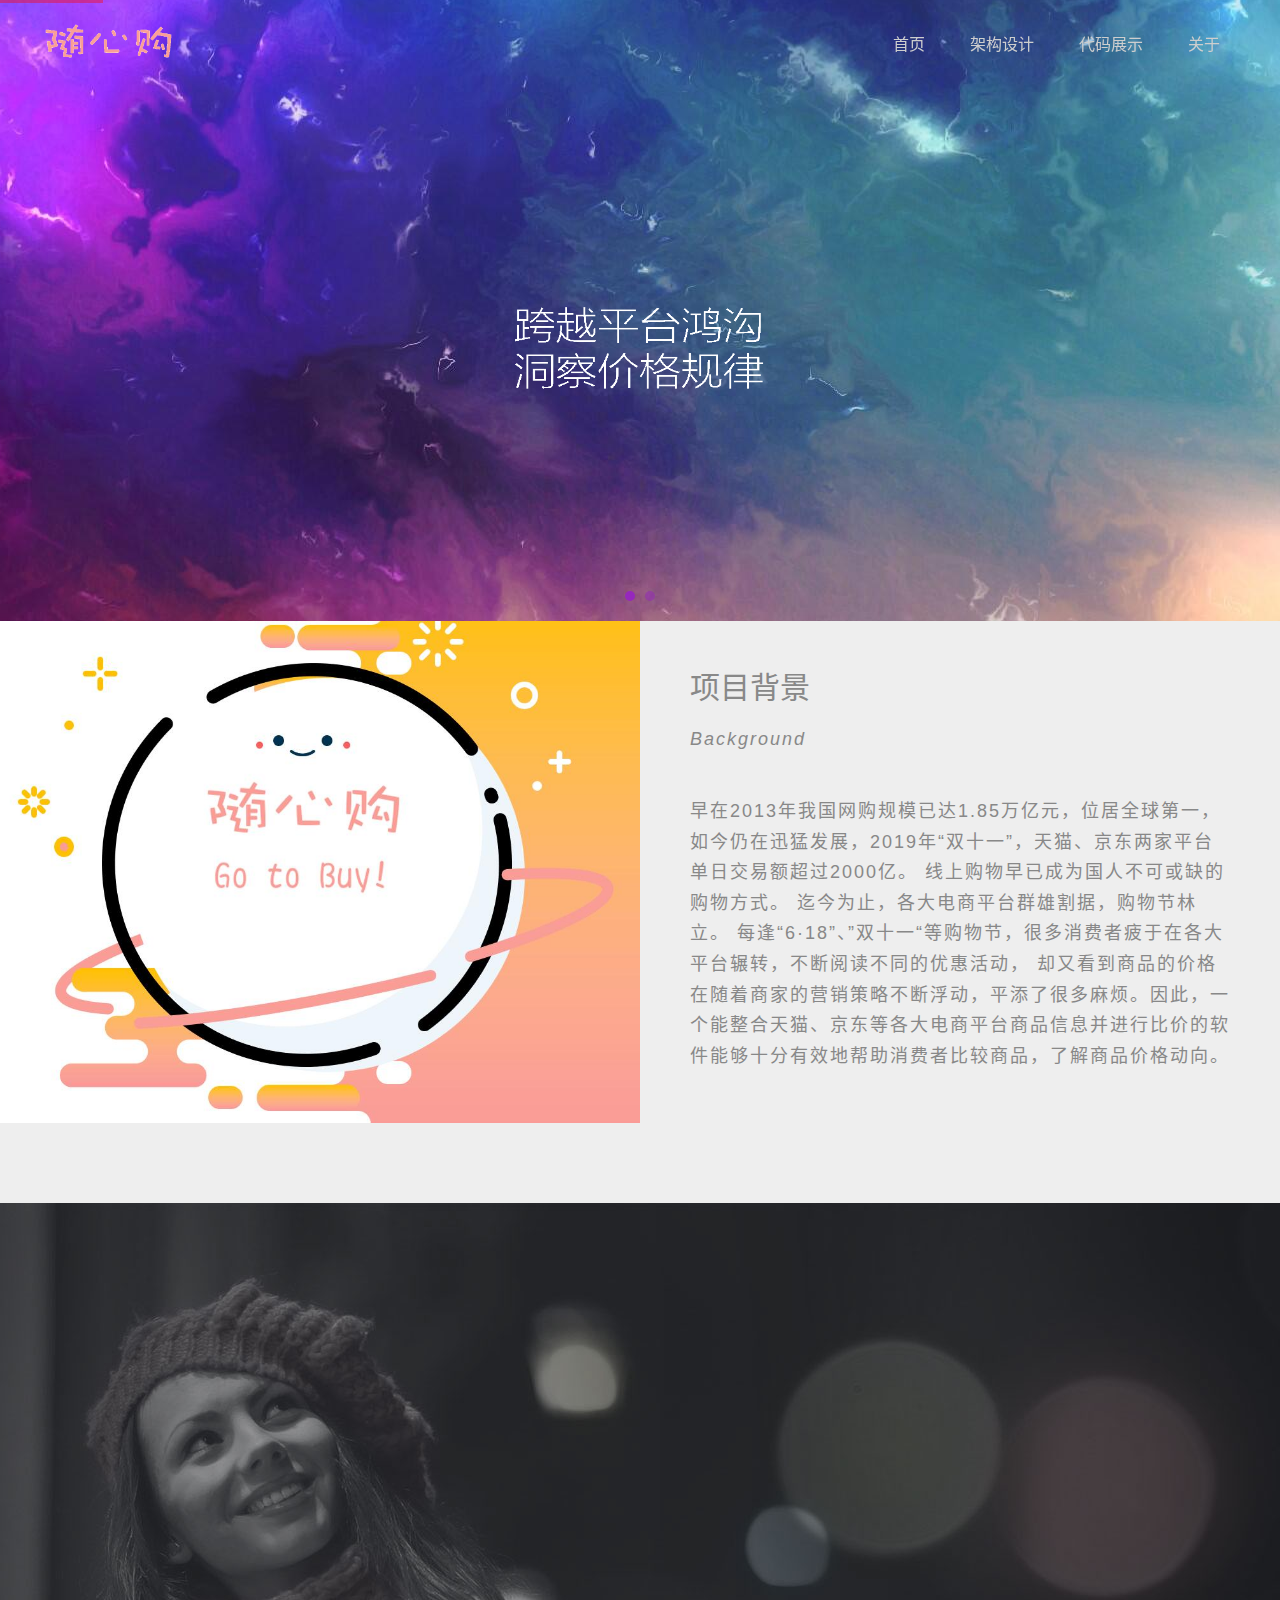
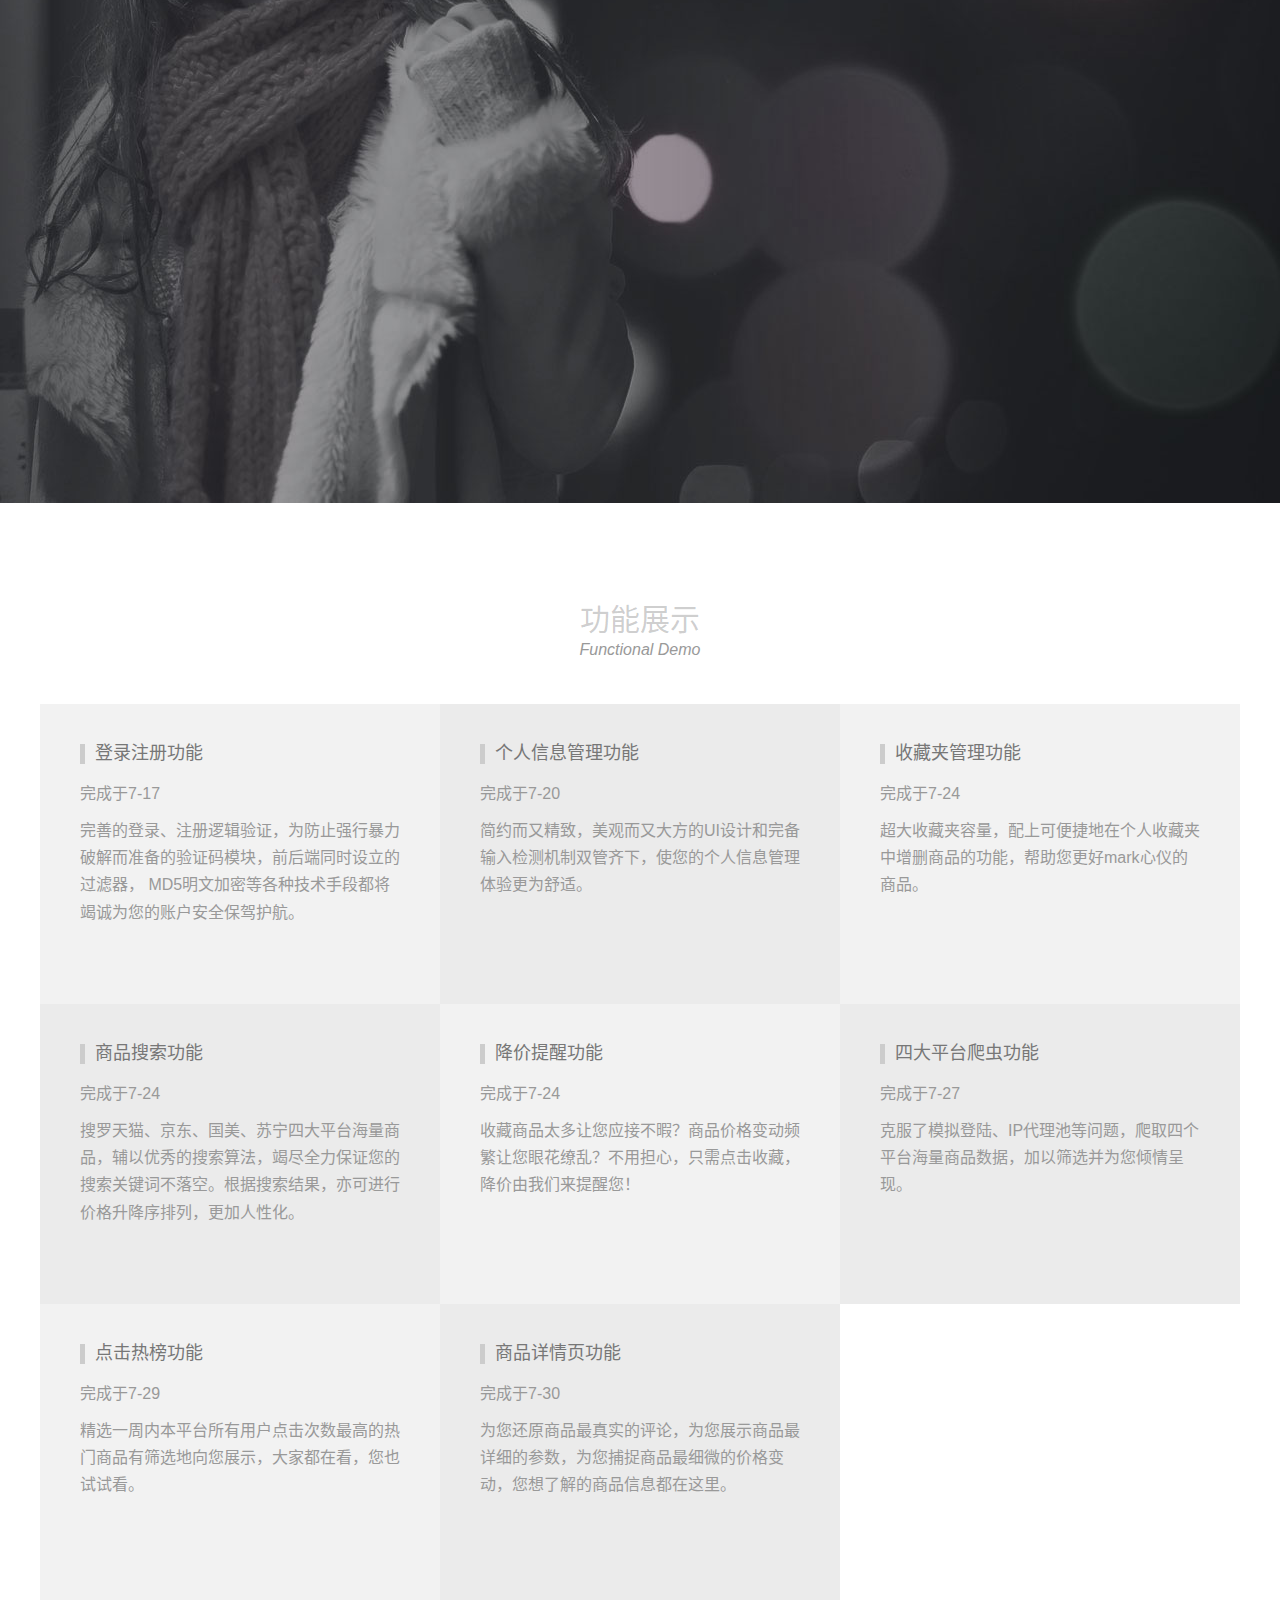
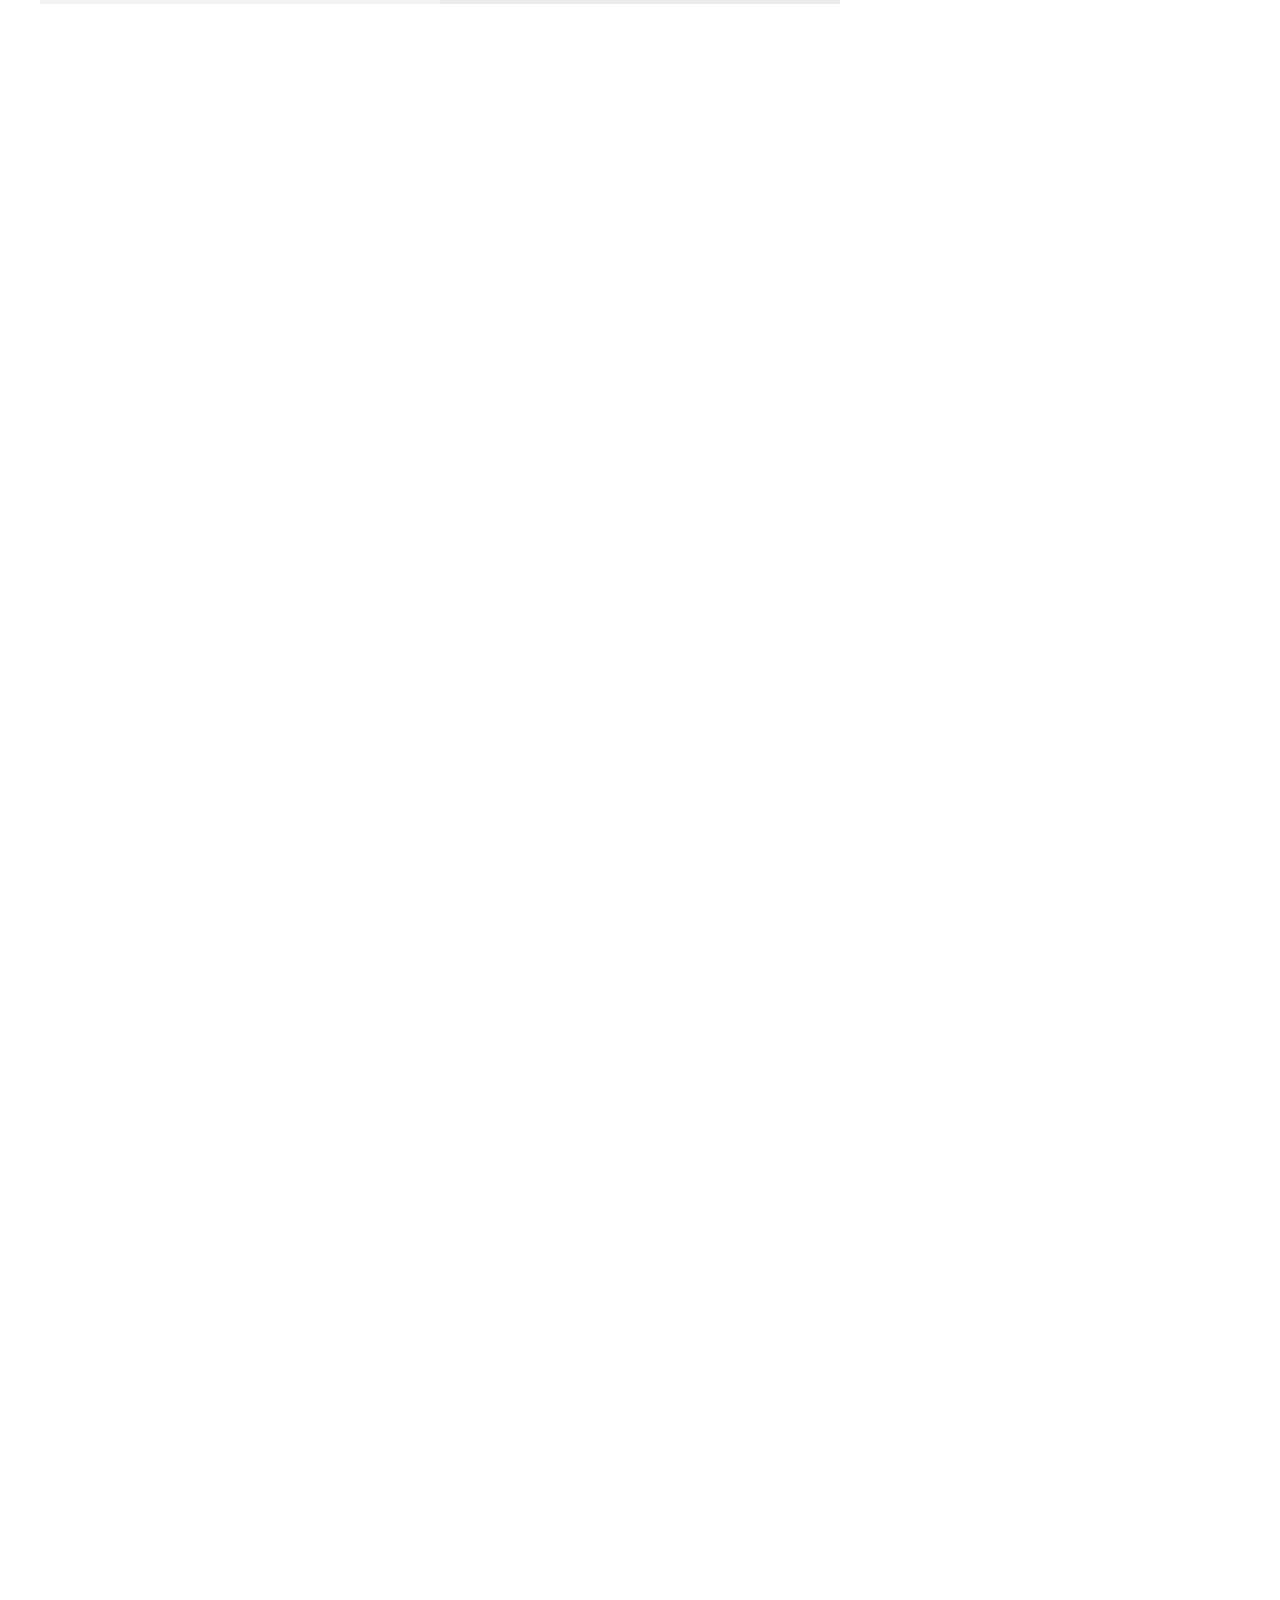
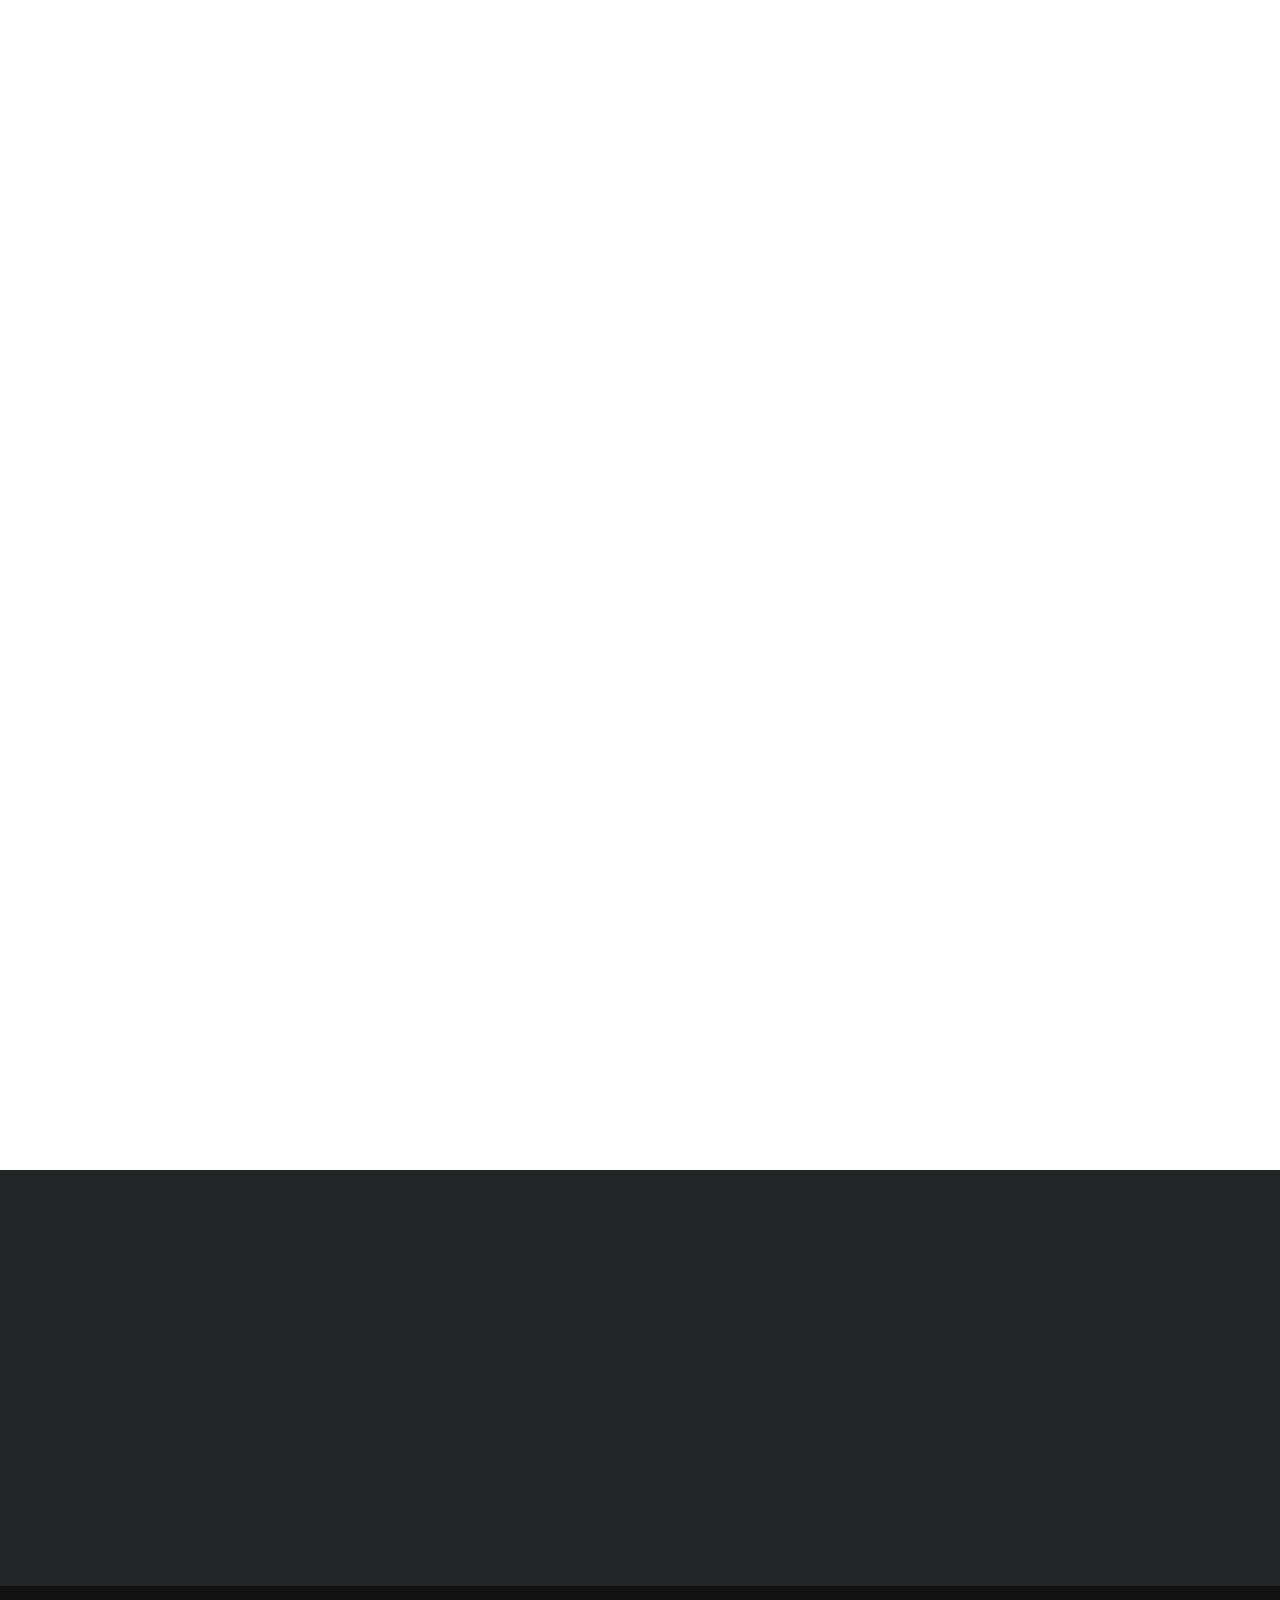
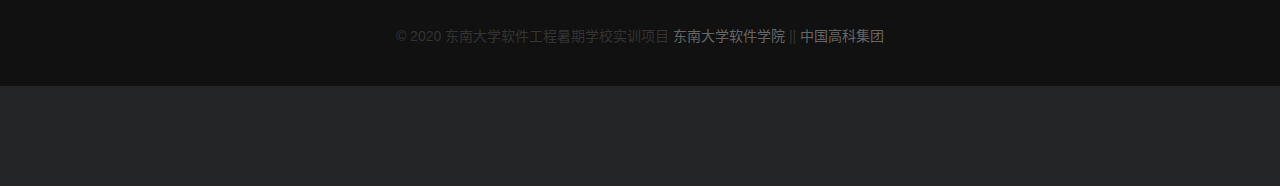
<file: static/index.html>
<!DOCTYPE html>
<html lang="zh-CN">
<head>
    <title>首页</title>
    <meta charset="utf-8"/>
    <link rel="stylesheet" href="libs/bootstrap-3.3.7/css/bootstrap.min.css"/>
    <link rel="stylesheet" href="libs/font-awesome-4.7.0/css/font-awesome.min.css"/>
    <link rel="stylesheet" href="libs/css/animate.css"/>
    <link rel="stylesheet" href="libs/css/responsive-layered-slider.css"/>
    <link rel="stylesheet" href="libs/css/feng.css"/>
    <link rel="stylesheet" href="css/style.css"/>
    <!--[if lt IE 9]>
    <script src="libs/js/ie8-responsive-file-warning.js"></script><![endif]-->
    <script src="libs/js/ie-emulation-modes-warning.js"></script>
    <!-- HTML5 shim and Respond.js for IE8 support of HTML5 elements and media queries -->
    <!--[if IE9]>
    <script src="http://cdn.bootcss.com/html5shiv/3.7.0/html5shiv.js"></script>
    <script src="http://cdn.bootcss.com/respond.js/1.4.2/respond.min.js"></script>
    <![endif]-->
    <!-- 视频JS -->
    <!-- <link href="http://vjs.zencdn.net/5.0.2/video-js.css" rel="stylesheet" />
    <script src="http://vjs.zencdn.net/ie8/1.1.0/videojs-ie8.min.js"></script>
    <script src="http://vjs.zencdn.net/5.0.2/video.js"></script> -->
    <link href="libs/videojs/video-js.css" rel="stylesheet"/>
    <script src="libs/videojs/videojs-ie8.min.js"></script>
    <script src="libs/videojs/video.js"></script>
</head>
<body>
<!-- 头部主菜单 -->
<header>
    <div class="inner">
        <a class="logo" href="#"><img src="img/public/logo3.png" alt="logo"/></a>
        <ul>
            <li><a class="cur" href="index.html">首页</a></li>

            <li><a href="structure.html">架构设计</a></li>
            <li><a href="loginCode.html">代码展示</a></li>
            <li><a href="about.html">关于</a></li>
            <!--<li><a href="contact.html">联系</a></li> -->
        </ul>
    </div>
</header>
<!-- banner -->
<div class="home-banner sim-slider" data-width="2550" data-height="1240" data-animation="900" data-current="true"
     data-progress="true">
    <div class="sim-slider-inner">
        <div class="sim-slider-slide b1-bg">
            <div class="sim-slider-layer" data-effect="fadeInUp" data-width="587" data-height="190" data-left="980"
                 data-top="600">
                <img src="img/home/tit2.png"/>
            </div>
        </div>
        <div class="sim-slider-slide b2-bg">
            <div class="sim-slider-layer" data-effect="bounceIn" data-width="221" data-height="200" data-left="440"
                 data-top="300">
                <img src="img/home/jd.png"/>
            </div>
            <div class="sim-slider-layer" data-effect="bounceIn" data-width="233" data-height="260" data-left="520"
                 data-top="600">
                <img src="img/home/sn1.png"/>
            </div>
            <div class="sim-slider-layer" data-effect="bounceIn" data-width="221" data-height="244" data-left="1500"
                 data-top="660">
                <img src="img/home/tm.png"/>
            </div>
            <div class="sim-slider-layer" data-effect="bounceIn" data-width="215" data-height="239" data-left="1900"
                 data-top="400">
                <img src="img/home/gm.png"/>
            </div>
        </div>
        <!-- <div class="sim-slider-slide b3-bg">
          <div class="sim-slider-layer" data-effect="fadeInUp" data-width="564" data-height="898" data-left="1400" data-top="344">
           <img src="img/home/pin2.png" />
          </div>
          <div class="sim-slider-layer" data-effect="zoomInDown" data-width="541" data-height="201" data-left="700" data-top="400">
           <img src="img/home/txt1.png" />
          </div>
          <div class="sim-slider-layer" data-effect="zoomInLeft" data-width="532" data-height="24" data-left="700" data-top="650">
           <img src="img/home/t1.png" />
          </div>
          <div class="sim-slider-layer" data-effect="zoomInRight" data-width="361" data-height="23" data-left="873" data-top="700">
           <img src="img/home/t2.png" />
          </div>
          <div class="sim-slider-layer" data-effect="fadeInUpBig" data-width="390" data-height="24" data-left="842" data-top="750">
           <img src="img/home/t3.png" />
          </div>
          <div class="sim-slider-layer" data-effect="rollIn" data-width="304" data-height="24" data-left="928" data-top="800">
           <img src="img/home/t4.png" />
          </div>
         </div>-->
    </div>
</div>
<!-- 关于我们 -->
<section class="home-about">
    <div class="article clearfix">
        <div class="img-section">
            <img src="img/home/about1.jpg" alt=""/>
        </div>
        <div class="text-section">
            <div class="text-section-content">
                <div class="heading-wrapper">
                    <h2>项目背景</h2>
                    <p class="en" style="font-style: italic;">Background</p>
                    <div class="hr"></div>
                </div>
                <p class="txt wow fadeIn" data-wow-duration="2s" data-wow-delay="1000">
                    早在2013年我国网购规模已达1.85万亿元，位居全球第一，如今仍在迅猛发展，2019年“双十一”，天猫、京东两家平台单日交易额超过2000亿。
                    线上购物早已成为国人不可或缺的购物方式。 迄今为止，各大电商平台群雄割据，购物节林立。
                    每逢“6·18”、”双十一“等购物节，很多消费者疲于在各大平台辗转，不断阅读不同的优惠活动，
                    却又看到商品的价格在随着商家的营销策略不断浮动，平添了很多麻烦。因此，一个能整合天猫、京东等各大电商平台商品信息并进行比价的软件能够十分有效地帮助消费者比较商品，了解商品价格动向。
                </p>
                <div class="hr"></div>
                <p class="txt wow fadeIn" data-wow-duration="2s" data-wow-delay="1000" style="font-style: italic;">
                    随心购便应运而生。
                </p>
            </div>
        </div>
    </div>
</section>
<!-- 商户宝图片 -->
<section class="home-bao">
    <div class="container">
        <div class="bao-pic">
            <img class="bao-p1 wow fadeInUp" data-wow-duration="2s" data-wow-delay="1000" src="img/home/bao-p1.png"/>
            <img class="bao-p2 wow fadeInDown" data-wow-duration="4s" data-wow-delay="1000" src="img/home/bao-p2.png"/>
        </div>
        <a class="more-btn more-btn-w wow fadeInDown" data-wow-duration="5s" data-wow-delay="1000" href="structure.html">
            查看架构设计
        </a>
    </div>
</section>
<!-- 新闻资讯 -->
<section class="home-news">
    <div class="container">
        <div class="heading-wrapper">
            <h2>功能展示</h2>
            <p class="en" style="font-style: italic;"> Functional Demo</p>
            <div class="hr"></div>
        </div>
        <div class="card-group clearfix">
            <div class="card">
                <h3><a href="loginCode.html">登录注册功能</a></h3>
                <p>完成于7-17</p>
                <p>完善的登录、注册逻辑验证，为防止强行暴力破解而准备的验证码模块，前后端同时设立的过滤器，
                    MD5明文加密等各种技术手段都将竭诚为您的账户安全保驾护航。</p>
            </div>
            <div class="card">
                <h3><a href="loginCode.html">个人信息管理功能</a></h3>
                <p>完成于7-20</p>
                <p>简约而又精致，美观而又大方的UI设计和完备输入检测机制双管齐下，使您的个人信息管理体验更为舒适。</p>
            </div>
            <div class="card">
                <h3><a href="favoriteCode.html">收藏夹管理功能</a></h3>
                <p>完成于7-24</p>
                <p>超大收藏夹容量，配上可便捷地在个人收藏夹中增删商品的功能，帮助您更好mark心仪的商品。</p>
            </div>
            <div class="card">
                <h3><a href="searchCode.html">商品搜索功能</a></h3>
                <p>完成于7-24</p>
                <p>搜罗天猫、京东、国美、苏宁四大平台海量商品，辅以优秀的搜索算法，竭尽全力保证您的搜索关键词不落空。根据搜索结果，亦可进行价格升降序排列，更加人性化。</p>
            </div>
            <div class="card">
                <h3><a href="informCode.html">降价提醒功能</a></h3>
                <p>完成于7-24</p>
                <p>收藏商品太多让您应接不暇？商品价格变动频繁让您眼花缭乱？不用担心，只需点击收藏，降价由我们来提醒您！</p>
            </div>
            <div class="card">
                <h3><a>四大平台爬虫功能</a></h3>
                <p>完成于7-27</p>
                <p>克服了模拟登陆、IP代理池等问题，爬取四个平台海量商品数据，加以筛选并为您倾情呈现。</p>
            </div>
            <div class="card">
                <h3><a href="hotCode.html">点击热榜功能</a></h3>
                <p>完成于7-29</p>
                <p>精选一周内本平台所有用户点击次数最高的热门商品有筛选地向您展示，大家都在看，您也试试看。</p>
            </div>
            <div class="card">
                <h3><a href="detailsCode.html">商品详情页功能</a></h3>
                <p>完成于7-30</p>
                <p>为您还原商品最真实的评论，为您展示商品最详细的参数，为您捕捉商品最细微的价格变动，您想了解的商品信息都在这里。</p>
            </div>
        </div>
        <p class="more-btn more-btn-b wow fadeIn" data-wow-duration="3s" data-wow-delay="1000" >点击功能查看核心代码</p>
    </div>
</section>
<!-- 公司视频 -->
<section class="home-video">
    <div class="container">
        <!-- <div class="video-tit wow fadeIn"><img src="img/home/video-tit.png" ></div> -->
        <video id="example_video_1" class="video-js vjs-default-skin wow fadeIn" data-wow-duration="2s"
               data-wow-delay="1000" controls="" preload="none" width="1180" height="800" poster="img/public/bili.png"
               data-setup="{}">
            <source src="video/video.mp4" type="video/mp4">
        </video>
    </div>
</section>

<section class="business" style="height:730px;padding-bottom: 0px;">
    <div class="container" >
        <div class="bpic wow fadeIn" data-wow-duration="2s" data-wow-delay="1000" style="float: right;">
            <img src="img/public/problem.png"/>
        </div>
        <div class="business-content wow fadeIn" data-wow-duration="2s" data-wow-delay="1000" style="position: absolute;left: 0px;">
            <div class="heading-wrapper">
                <h2 style="text-align: right;">问题总结</h2>
                <p class="en" style="font-style: italic;font-size: 30px;text-align: right;">Problem summary&nbsp; </p>
                <div class="hr"></div>
            </div>
            <div class="business-txt">
                <p class="btit">1.软件开发环境的搭建与配置</p>
                <p>相较于大学课程里使用的软件开发平台，实训时使用的开发软件多，配置较复杂，使用了很多我们之前很陌生的依赖，
                    在配置和使用的过程中还报了很多莫名其妙的错，使用时带来了许多问题。
                </p>
                <hr/>
                <p class="btit">2.国美反爬虫</p>
                <p>通过搜索页面无法获取多个商品的详情页链接，由于国美的商品ID也是随机生成的，导致前期爬取单个商品时必须手动输入网址。</p>
                <hr/>
                <p class="btit">3.动态内容爬取</p>
                <p>由于各大电商平台的反爬虫机制，很多关键信息无法直接从静态页面上获取，比如说价格和评论。 </p>
                <hr/>

            </div>
        </div>
    </div>
</section>

<section class="business" style="height:1000px;">
    <div class="container">
        <div class="bpic wow fadeIn" data-wow-duration="2s" data-wow-delay="1000">
            <img src="img/home/hezuo.jpg"/>
        </div>
        <div class="business-content wow fadeIn" data-wow-duration="2s" data-wow-delay="1000">
            <div class="heading-wrapper">
                <h2>展望未来</h2>
                <p class="en" style="font-style: italic;font-size: 30px;">Looking forward to the future</p>
                <div class="hr"></div>
            </div>
            <div class="business-txt">
                <p class="btit">1.增加数据来源</p>
                <p>目前随心购导购平台的商品数据仅来源于天猫、京东、苏宁、国美四个平台，日后可增加更多的平台作为我们的商品数据来源。
                    不仅如此，可增加正品店铺认证、精选知名品牌等功能，使用户对在我们平台检索到的商品更加放心。</p>
                <hr/>
                <p class="btit">2.增加查询优惠功能</p>
                <p>如今各大电商平台都有自己优惠的方案，有时候网上购物仅看价格仍有些片面。可增加查询优惠的功能，即查询商品可领取的优惠券
                    全面精准查询优惠信息，能帮助用户更快捷的享受优惠的便利。</p>
                <hr/>
                <p class="btit">3.优化首页推荐算法</p>
                <p>对于用户而言，首页商品是他们对商品信息的第一次接触。更加智能，完美的推荐算法能够更好地抓住用户的消费需求。</p>
                <hr/>
                <p class="btit">4.建立用户交流社区</p>
                <p>我们认为，很多消费者都热爱分享自己拥有的好物，而借助于当前我们搭建的平台，未来，我们将建立购物分享社区，帮助用户分享好物，交流热爱。</p>
                <hr/>
            </div>
        </div>
    </div>
</section>

<section class="contact">
    <div class="container">
        <div class="contact-tit wow fadeIn">
            <img src="img/home/contact-tit.png"/>
        </div>
        <div class="contact-content wow fadeInUp">
            <div class="contact-item">
                <p class="contact-item-tit">东南大学软件学院</p>
                <p>Tel：(025)52090976 , (025)52090988</p>
                <p>Email：cose@seu.edu.cn</p>
                <p>邮编:211189</p>
                <p>地址：南京江宁区东南大学路2号软件学院</p>
            </div>
            <div class="contact-item">
                <p class="contact-item-tit">中国高科集团</p>
                <p>电话：010-82524234</p>
                <p>传真：010-82524580</p>
                <p>邮编：100871</p>
                <p>地址：北京市海淀区成府路298号方正大厦8层</p>
            </div>
            <div class="contact-item">
                <p class="contact-item-tit">开发团队成员</p>
                <p>李江峰 71118220</p>
                <p>Email：507817147@qq.com</p>
                <p>赵哲淳 71118217</p>
                <p>Email：1005282887@qq.com</p>
            </div>
            <div class="contact-item">
                <p class="contact-item-tit">开发团队成员</p>
                <p>刘钰 71118215</p>
                <p>Email：1339252583@qq.com</p>
                <p>张明轩 71118218</p>
                <p>Email：1553424481@qq.com</p>
            </div>
        </div>
    </div>
    <ction>
        <!-- footer -->
        <section class="footer">
            &copy; 2020 东南大学软件工程暑期学校实训项目
            <a href="https://cose.seu.edu.cn/">东南大学软件学院</a> ||
            <a href="http://www.chinahitech.com.cn/">中国高科集团</a>
            <ction>

                <!-- 回到顶部 -->
                <a class="to-top"><img src="img/public/top.png" alt="top"/></a>

                <script src="libs/js/jquery-2.1.1.min.js"></script>
                <script src="libs/bootstrap-3.3.7/js/bootstrap.min.js"></script>
                <script src="libs/js/wow.min.js">//页面动画插件</script>
                <script src="libs/js/jquery-ui-1.10.4.min.js">//banner动效JS支持文件</script>
                <script src="libs/js/responsive-layered-slider.js">//banner动效JS</script>
                <script src="libs/js/ie10-viewport-bug-workaround.js">//修复IE10，Surface，W8</script>
                <script src="libs/js/jquery.toTop.min.js">//回到顶部插件</script>
                <script src="js/script.js"></script>

 </body>
</html>
</file>
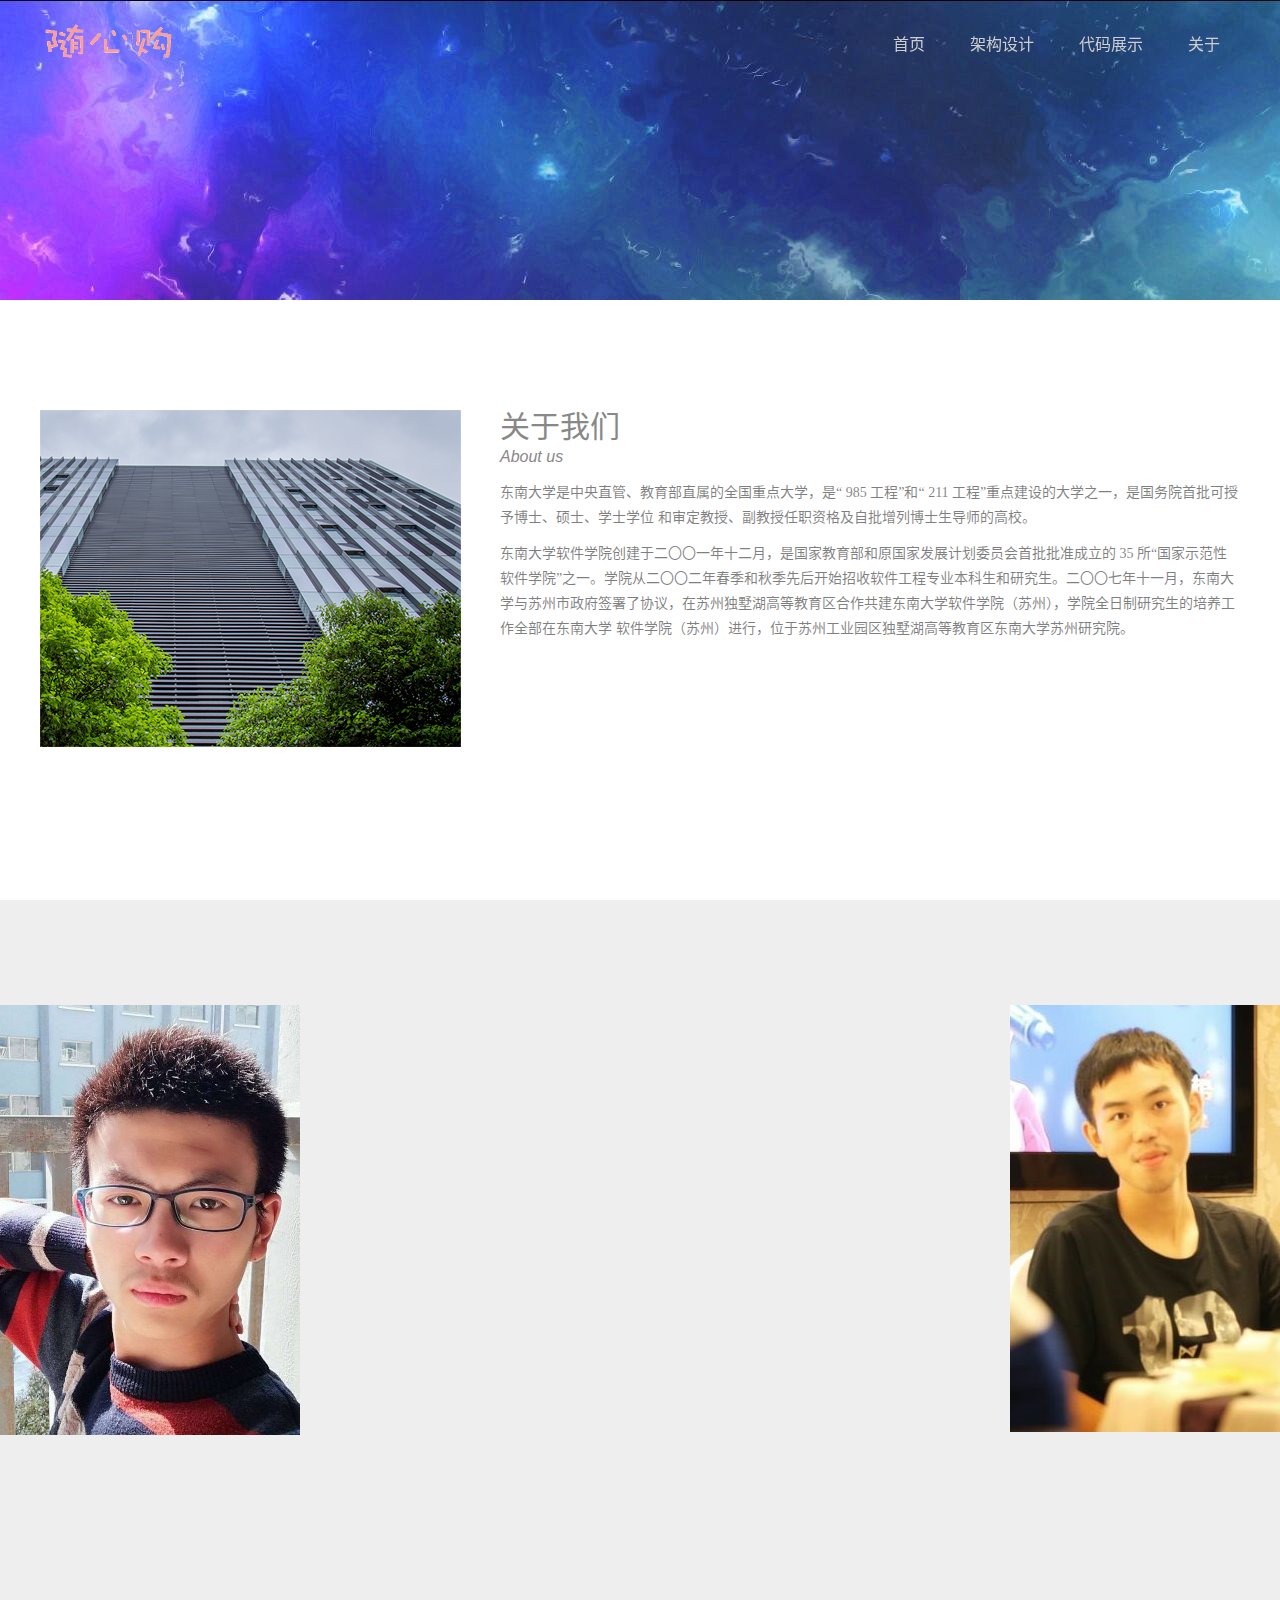
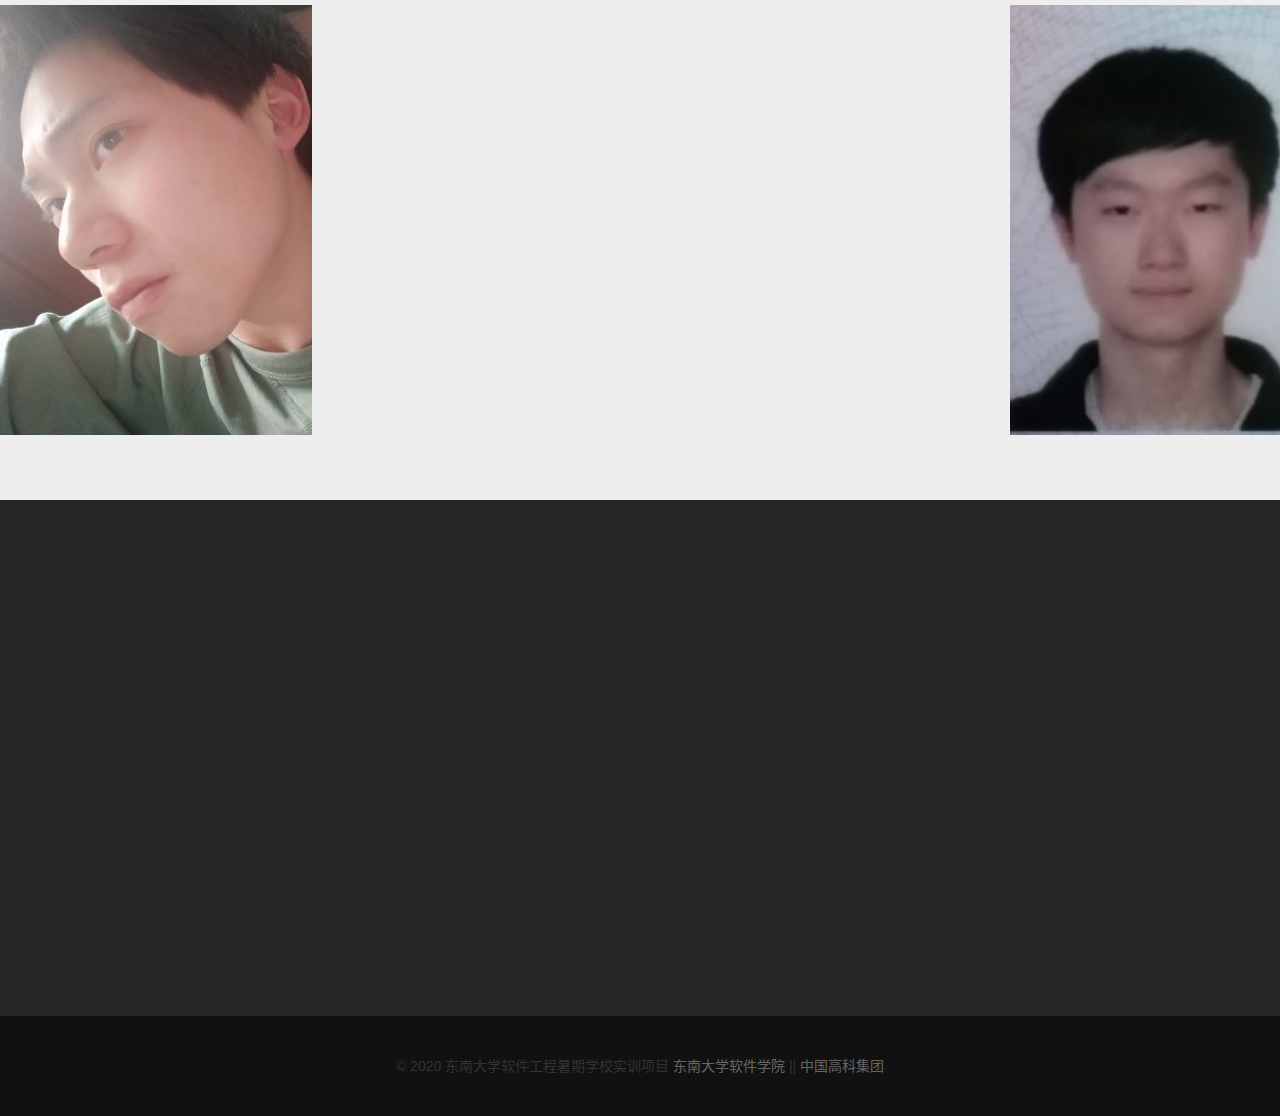
<file: static/about.html>
<!DOCTYPE html>
<html lang="zh-CN">
<head>
    <title>关于</title>
    <meta charset="utf-8"/>
    <link rel="stylesheet" href="libs/bootstrap-3.3.7/css/bootstrap.min.css"/>
    <link rel="stylesheet" href="libs/font-awesome-4.7.0/css/font-awesome.min.css"/>
    <link rel="stylesheet" href="libs/css/animate.css"/>
    <link rel="stylesheet" href="libs/css/responsive-layered-slider.css"/>
    <link rel="stylesheet" href="libs/css/feng.css"/>
    <link rel="stylesheet" href="css/style.css"/>
    <!--[if lt IE 9]>
    <script src="libs/js/ie8-responsive-file-warning.js"></script><![endif]-->
    <script src="libs/js/ie-emulation-modes-warning.js"></script>
    <!-- HTML5 shim and Respond.js for IE8 support of HTML5 elements and media queries -->
    <!--[if IE9]>
    <script src="http://cdn.bootcss.com/html5shiv/3.7.0/html5shiv.js"></script>
    <script src="http://cdn.bootcss.com/respond.js/1.4.2/respond.min.js"></script>
    <![endif]-->
    <!-- 视频JS -->
    <!-- <link href="http://vjs.zencdn.net/5.0.2/video-js.css" rel="stylesheet" />
    <script src="http://vjs.zencdn.net/ie8/1.1.0/videojs-ie8.min.js"></script>
    <script src="http://vjs.zencdn.net/5.0.2/video.js"></script> -->
    <link href="libs/videojs/video-js.css" rel="stylesheet"/>
    <script src="libs/videojs/videojs-ie8.min.js"></script>
    <script src="libs/videojs/video.js"></script>
</head>
<body>
<!-- 头部主菜单 -->
<header>
    <div class="inner">
        <a class="logo" href="#"><img src="img/public/logo3.png" alt="logo"/></a>
        <ul>
            <li><a class="cur" href="index.html">首页</a></li>
            <li><a href="structure.html">架构设计</a></li>
            <li><a href="loginCode.html">代码展示</a></li>
            <li><a href="about.html">关于</a></li>
        </ul>
    </div>
</header>

<!-- news-banner -->
<section class="about-banner">

</section>


<!-- 关于我们 -->
<section class="us">
    <div class="container">
        <div class="pic" data-wow-duration="2s" data-wow-delay="1000"><img src="img/about/asdl.png"></div>
        <div class="cont wow fadeInDown" data-wow-duration="2s" data-wow-delay="1000">
            <div class="heading-wrapper"><h2>关于我们</h2>
                <p class="en" style="font-style: italic;">About us</p></div>
            <p class="txt">东南大学是中央直管、教育部直属的全国重点大学，是“ 985 工程”和“ 211 工程”重点建设的大学之一，是国务院首批可授予博士、硕士、学士学位
                和审定教授、副教授任职资格及自批增列博士生导师的高校。</p>
            <p class="txt">东南大学软件学院创建于二〇〇一年十二月，是国家教育部和原国家发展计划委员会首批批准成立的 35
                所“国家示范性软件学院”之一。学院从二〇〇二年春季和秋季先后开始招收软件工程专业本科生和研究生。二〇〇七年十一月，东南大学与苏州市政府签署了协议，在苏州独墅湖高等教育区合作共建东南大学软件学院（苏州），学院全日制研究生的培养工作全部在东南大学 软件学院（苏州）进行，位于苏州工业园区独墅湖高等教育区东南大学苏州研究院。</p>
        </div>

    </div>
</section>

<!-- 团队成员 -->
<section class="cultrue">
    <div class="container" style="min-width: 1310px;">
        <div class="pic1" data-wow-duration="2s" data-wow-delay="1000"><img src="img/public/ljf.jpg"></div>
        <div style="float:left;width:auto">
            <div class="cont1 wow fadeInUp" data-wow-duration="2s" data-wow-delay="1000">
                <div class="heading-wrapper1"><h2>李江峰</h2>
                    <p class="en" style="text-align:left; margin:0;padding-left: 0px;">71118220</p></div>
                <p class="txt1">
                    负责搜索栏/个人中心/分类标签模块以及天猫数据爬虫的编写<br/>
                    爬虫困难户/人肉资料下载器
                    <br/>
                <div style="clear:both"></div>
            </div>
            <div style="clear:both"></div>
        </div>
        <div class="pic2" data-wow-duration="2s" data-wow-delay="1000" ><img src="img/public/zzc.jpg"></div>
        <div style="float:right;width:700px">
            <div class="cont2 wow fadeInUp" data-wow-duration="2s" data-wow-delay="1000" style="float:right;">
                <div class="heading-wrapper2"><h2>赵哲淳</h2>
                    <p class="en">71118217</p></div>
                <p class="txt2" style="text-align:right;">
                    负责登陆/注册/忘记密码/热榜模块以及国美数据爬虫的编写<br/>
                    无情的文案制造者/抓人加班莫得感情<br/>
                <div style="clear:both"></div>
            </div>
            <div style="clear:both"></div>
        </div>

    </div>
</section>

<section class="cultrue">
    <div class="container" style="min-width: 1310px;">
        <div class="pic1" data-wow-duration="2s" data-wow-delay="1000"><img src="img/public/zmx.jpg"></div>
        <div style="float:left;width:auto">
            <div class="cont1 wow fadeInUp" data-wow-duration="2s" data-wow-delay="1000">
                <div class="heading-wrapper1" ><h2>张明轩</h2>
                    <p class="en"style="text-align:left;padding-left: 0px;">71118218</p></div>
                <p class="txt1" >
                    负责商品列表页/收藏夹页面/热榜以及苏宁数据爬虫的编写<br/>
                    删库既遂但未跑路程序员/勤劳的小蜜蜂
                    <br/>
                <div style="clear:both"></div>
            </div>
            <div style="clear:both"></div>
        </div>
        <div class="pic2" data-wow-duration="2s" data-wow-delay="1000" ><img src="img/public/ly.jpg"></div>
        <div style="float:right;width:650px">
            <div class="cont2 wow fadeInUp" data-wow-duration="2s" data-wow-delay="1000"style="float:right;">
                <div class="heading-wrapper2" style="text-align: right;"><h2>刘钰</h2>
                    <p class="en">71118215</p></div>
                <p class="txt2" style="text-align:right;">
                    负责登录/商品详情页/底部栏/通知页面以及京东数据爬虫的编写<br/>
                    界面美化大师/bug制造者-bug杀手<br/>
                <div style="clear:both"></div>
            </div>
            <div style="clear:both"></div>
        </div>
    </div>
</section>

<!-- 联系方式 -->
<section class="contact">
    <div class="container">
        <div class="contact-tit wow fadeIn">
            <img src="img/home/contact-tit.png"/>
        </div>
        <div class="contact-content wow fadeInUp">
            <div class="contact-item">
                <p class="contact-item-tit">东南大学软件学院</p>
                <p>Tel：(025)52090976 , (025)52090988</p>
                <p>Email：cose@seu.edu.cn</p>
                <p>邮编:211189</p>
                <p>地址：南京江宁区东南大学路2号软件学院</p>
            </div>
            <div class="contact-item">
                <p class="contact-item-tit">中国高科集团</p>
                <p>电话：010-82524234</p>
                <p>传真：010-82524580</p>
                <p>邮编：100871</p>
                <p>地址：北京市海淀区成府路298号方正大厦8层</p>
            </div>
            <div class="contact-item">
                <p class="contact-item-tit">开发团队成员</p>
                <p>李江峰 71118220</p>
                <p>Email：507817147@qq.com</p>
                <p>赵哲淳 71118217</p>
                <p>Email：1005282887@qq.com</p>
            </div>
            <div class="contact-item">
                <p class="contact-item-tit">开发团队成员</p>
                <p>刘钰 71118215</p>
                <p>Email：1339252583@qq.com</p>
                <p>张明轩 71118218</p>
                <p>Email：1553424481@qq.com</p>
            </div>
        </div>
    </div>
</section>
<!-- footer -->
<section class="footer">
    &copy; 2020 东南大学软件工程暑期学校实训项目
    <a href="https://cose.seu.edu.cn/">东南大学软件学院</a> ||
    <a href="http://www.chinahitech.com.cn/">中国高科集团</a>
</section>
<!-- 回到顶部 -->
<a class="to-top"><img src="img/public/top.png" alt="top"/></a>

<script src="libs/js/jquery-2.1.1.min.js"></script>
<script src="libs/bootstrap-3.3.7/js/bootstrap.min.js"></script>
<script src="libs/js/wow.min.js">//页面动画插件</script>
<script src="libs/js/jquery-ui-1.10.4.min.js">//banner动效JS支持文件</script>
<script src="libs/js/responsive-layered-slider.js">//banner动效JS</script>
<script src="libs/js/ie10-viewport-bug-workaround.js">//修复IE10，Surface，W8</script>
<script src="libs/js/jquery.toTop.min.js">//回到顶部插件</script>
<script src="js/script.js"></script>

</body>
</html>
</file>
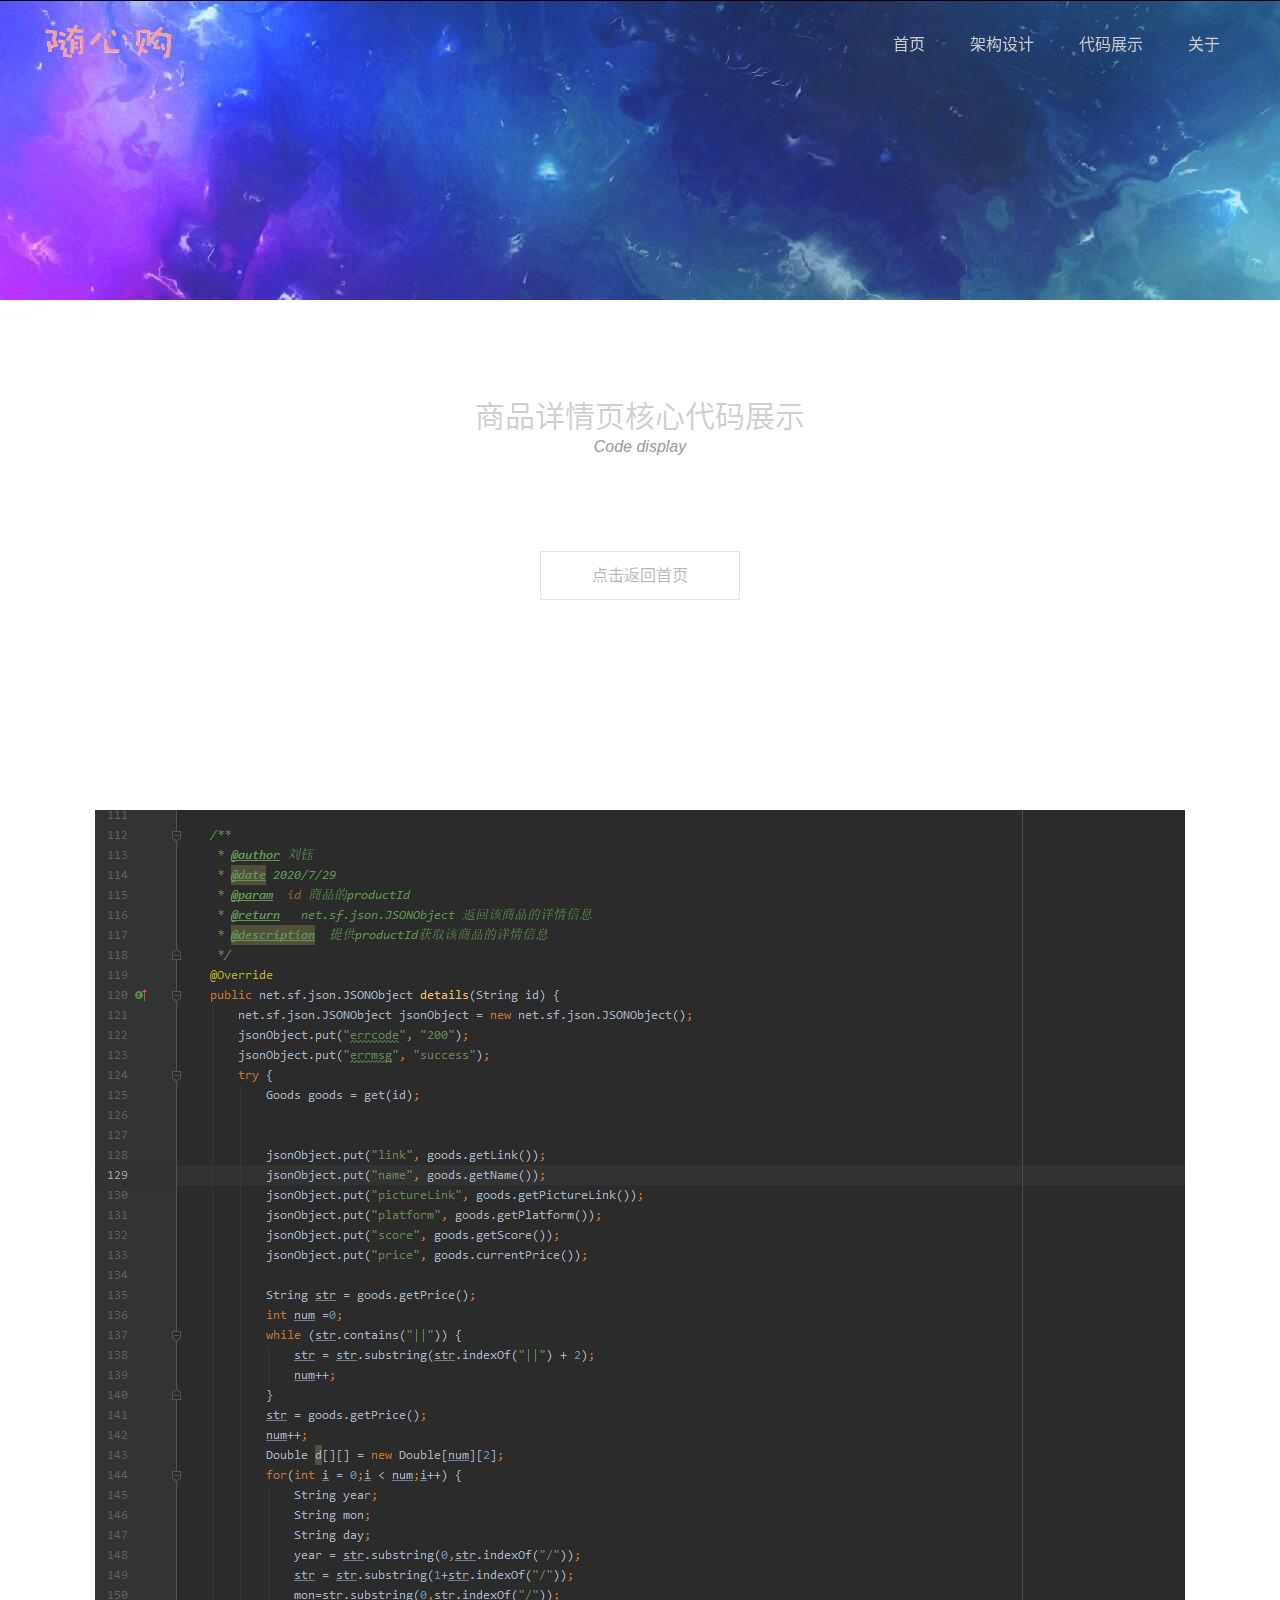
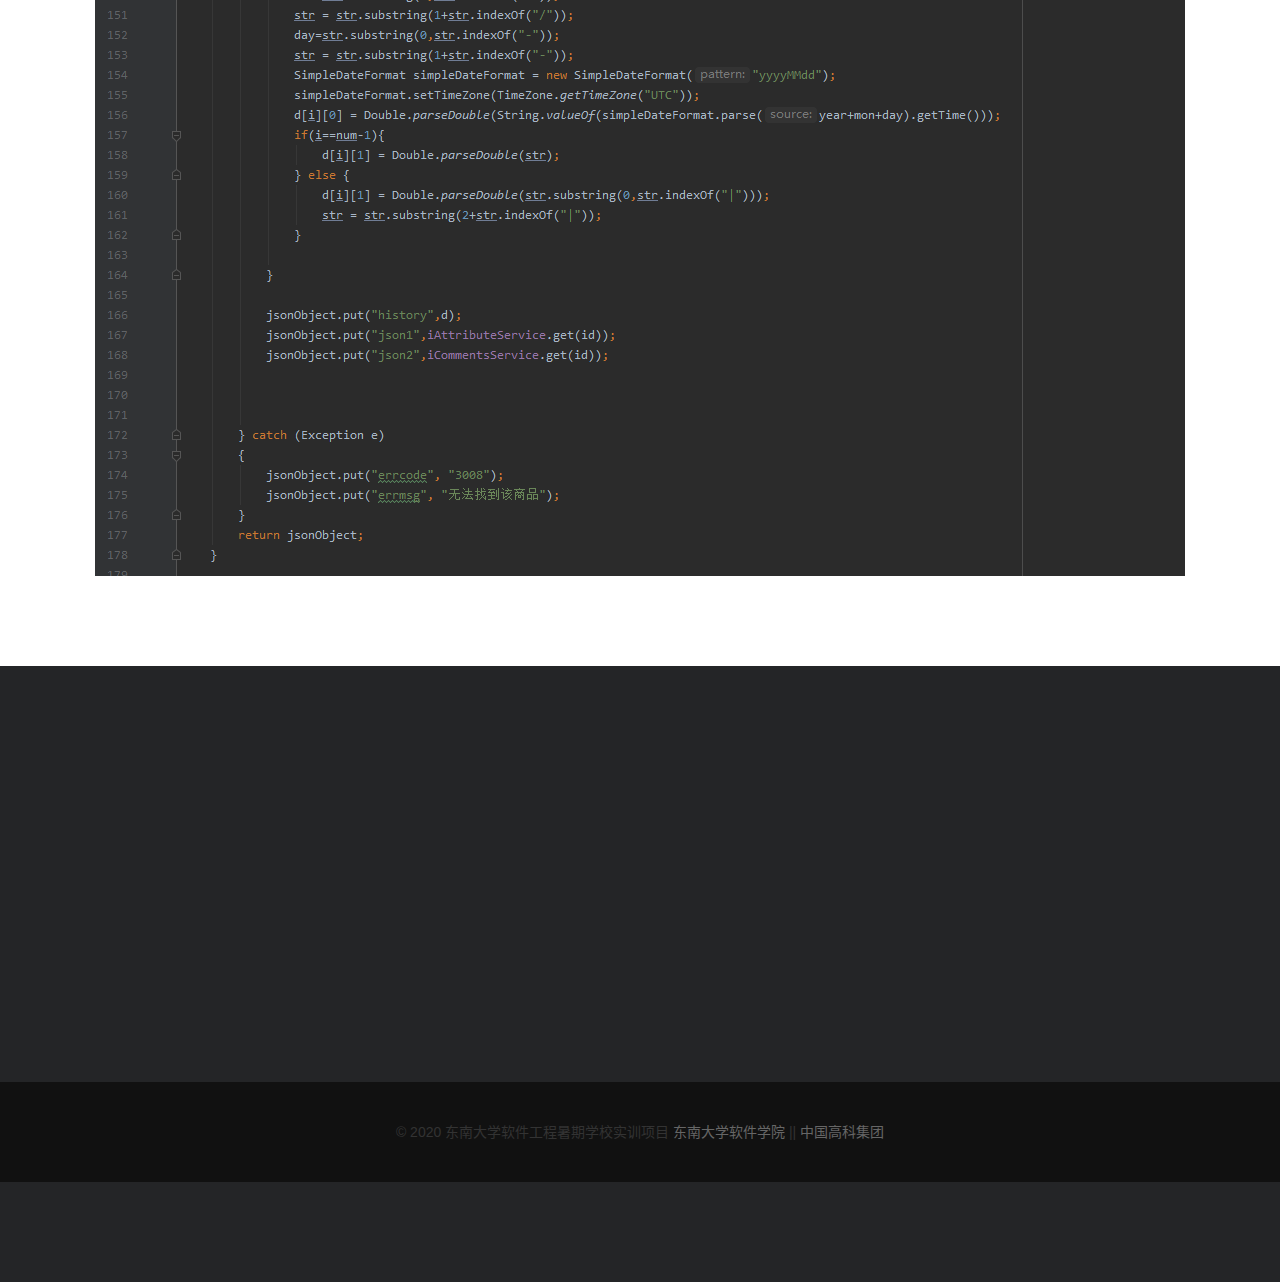
<file: static/detailsCode.html>
<!DOCTYPE html>
<html lang="zh-CN">
<head>
    <title>代码展示</title>
    <meta charset="utf-8" />
    <link rel="stylesheet" href="libs/bootstrap-3.3.7/css/bootstrap.min.css" />
    <link rel="stylesheet" href="libs/font-awesome-4.7.0/css/font-awesome.min.css" />
    <link rel="stylesheet" href="libs/css/animate.css" />
    <link rel="stylesheet" href="libs/css/responsive-layered-slider.css" />
    <link rel="stylesheet" href="libs/css/feng.css" />
    <link rel="stylesheet" href="css/style.css" />
    <!--[if lt IE 9]><script src="libs/js/ie8-responsive-file-warning.js"></script><![endif]-->
    <script src="libs/js/ie-emulation-modes-warning.js"></script>
    <!-- HTML5 shim and Respond.js for IE8 support of HTML5 elements and media queries -->
    <!--[if IE9]>
    <script src="http://cdn.bootcss.com/html5shiv/3.7.0/html5shiv.js"></script>
    <script src="http://cdn.bootcss.com/respond.js/1.4.2/respond.min.js"></script>
    <![endif]-->
    <!-- 视频JS -->
    <!-- <link href="http://vjs.zencdn.net/5.0.2/video-js.css" rel="stylesheet" />
    <script src="http://vjs.zencdn.net/ie8/1.1.0/videojs-ie8.min.js"></script>
    <script src="http://vjs.zencdn.net/5.0.2/video.js"></script> -->
    <link href="libs/videojs/video-js.css" rel="stylesheet" />
    <script src="libs/videojs/videojs-ie8.min.js"></script>
    <script src="libs/videojs/video.js"></script>
</head>
<body>
<!-- 头部主菜单 -->
<header>
    <div class="inner">
        <a class="logo" href="#"><img src="img/public/logo3.png" alt="logo"/></a>
        <ul>
            <li><a class="cur" href="index.html">首页</a></li>
            <li><a href="structure.html">架构设计</a></li>
            <li><a href="loginCode.html">代码展示</a></li>
            <li><a href="about.html">关于</a></li>
            <!--<li><a href="contact.html">联系</a></li> -->
        </ul>
    </div>
</header>

<!-- news-banner -->
<section class="about-banner">
</section>

<section class="home-news">
    <div class="container">
        <div class="heading-wrapper">
            <h2>商品详情页核心代码展示</h2>
            <p class="en" style="font-style: italic;">
                Code display</p>
            <div class="hr"></div>
        </div>
        </div>
    <a class="more-btn more-btn-b wow fadeIn" data-wow-duration="3s" data-wow-delay="1000" href="index.html">
        点击返回首页</a>
</section>


<section class="us" style="height: 1566px;margin:auto">
    <div class="container">
        <div class="pic" data-wow-duration="2s" data-wow-delay="1000" style="min-width: 1100px;">
            <img src="img/public/code6.png"></div>
        <div style="clear:both"></div>

    </div>
    <div style="clear:both"></div>
</section>




<!-- 联系方式 -->
<section class="contact">
    <div class="container">
        <div class="contact-tit wow fadeIn">
            <img src="img/home/contact-tit.png"/>
        </div>
        <div class="contact-content wow fadeInUp">
            <div class="contact-item">
                <p class="contact-item-tit">东南大学软件学院</p>
                <p>Tel：(025)52090976 , (025)52090988</p>
                <p>Email：cose@seu.edu.cn</p>
                <p>邮编:211189</p>
                <p>地址：南京江宁区东南大学路2号软件学院</p>
            </div>
            <div class="contact-item">
                <p class="contact-item-tit">中国高科集团</p>
                <p>电话：010-82524234</p>
                <p>传真：010-82524580</p>
                <p>邮编：100871</p>
                <p>地址：北京市海淀区成府路298号方正大厦8层</p>
            </div>
            <div class="contact-item">
                <p class="contact-item-tit">开发团队成员</p>
                <p>李江峰 71118220</p>
                <p>Email：507817147@qq.com</p>
                <p>赵哲淳 71118217</p>
                <p>Email：1005282887@qq.com</p>
            </div>
            <div class="contact-item">
                <p class="contact-item-tit">开发团队成员</p>
                <p>刘钰 71118215</p>
                <p>Email：1339252583@qq.com</p>
                <p>张明轩 71118218</p>
                <p>Email：1553424481@qq.com</p>
            </div>
        </div>
    </div>
    <ction>
        <!-- footer -->
        <section class="footer">
            &copy; 2020 东南大学软件工程暑期学校实训项目
            <a href="https://cose.seu.edu.cn/">东南大学软件学院</a> ||
            <a href="http://www.chinahitech.com.cn/">中国高科集团</a>
            <ction>
                <!-- 回到顶部 -->
                <a class="to-top"><img src="img/public/top.png" alt="top" /></a>

                <script src="libs/js/jquery-2.1.1.min.js"></script>
                <script src="libs/bootstrap-3.3.7/js/bootstrap.min.js"></script>
                <script src="libs/js/wow.min.js">//页面动画插件</script>
                <script src="libs/js/jquery-ui-1.10.4.min.js">//banner动效JS支持文件</script>
                <script src="libs/js/responsive-layered-slider.js">//banner动效JS</script>
                <script src="libs/js/ie10-viewport-bug-workaround.js">//修复IE10，Surface，W8</script>
                <script src="libs/js/jquery.toTop.min.js">//回到顶部插件</script>
                <script src="js/script.js"></script>

</body>
</html>
</file>
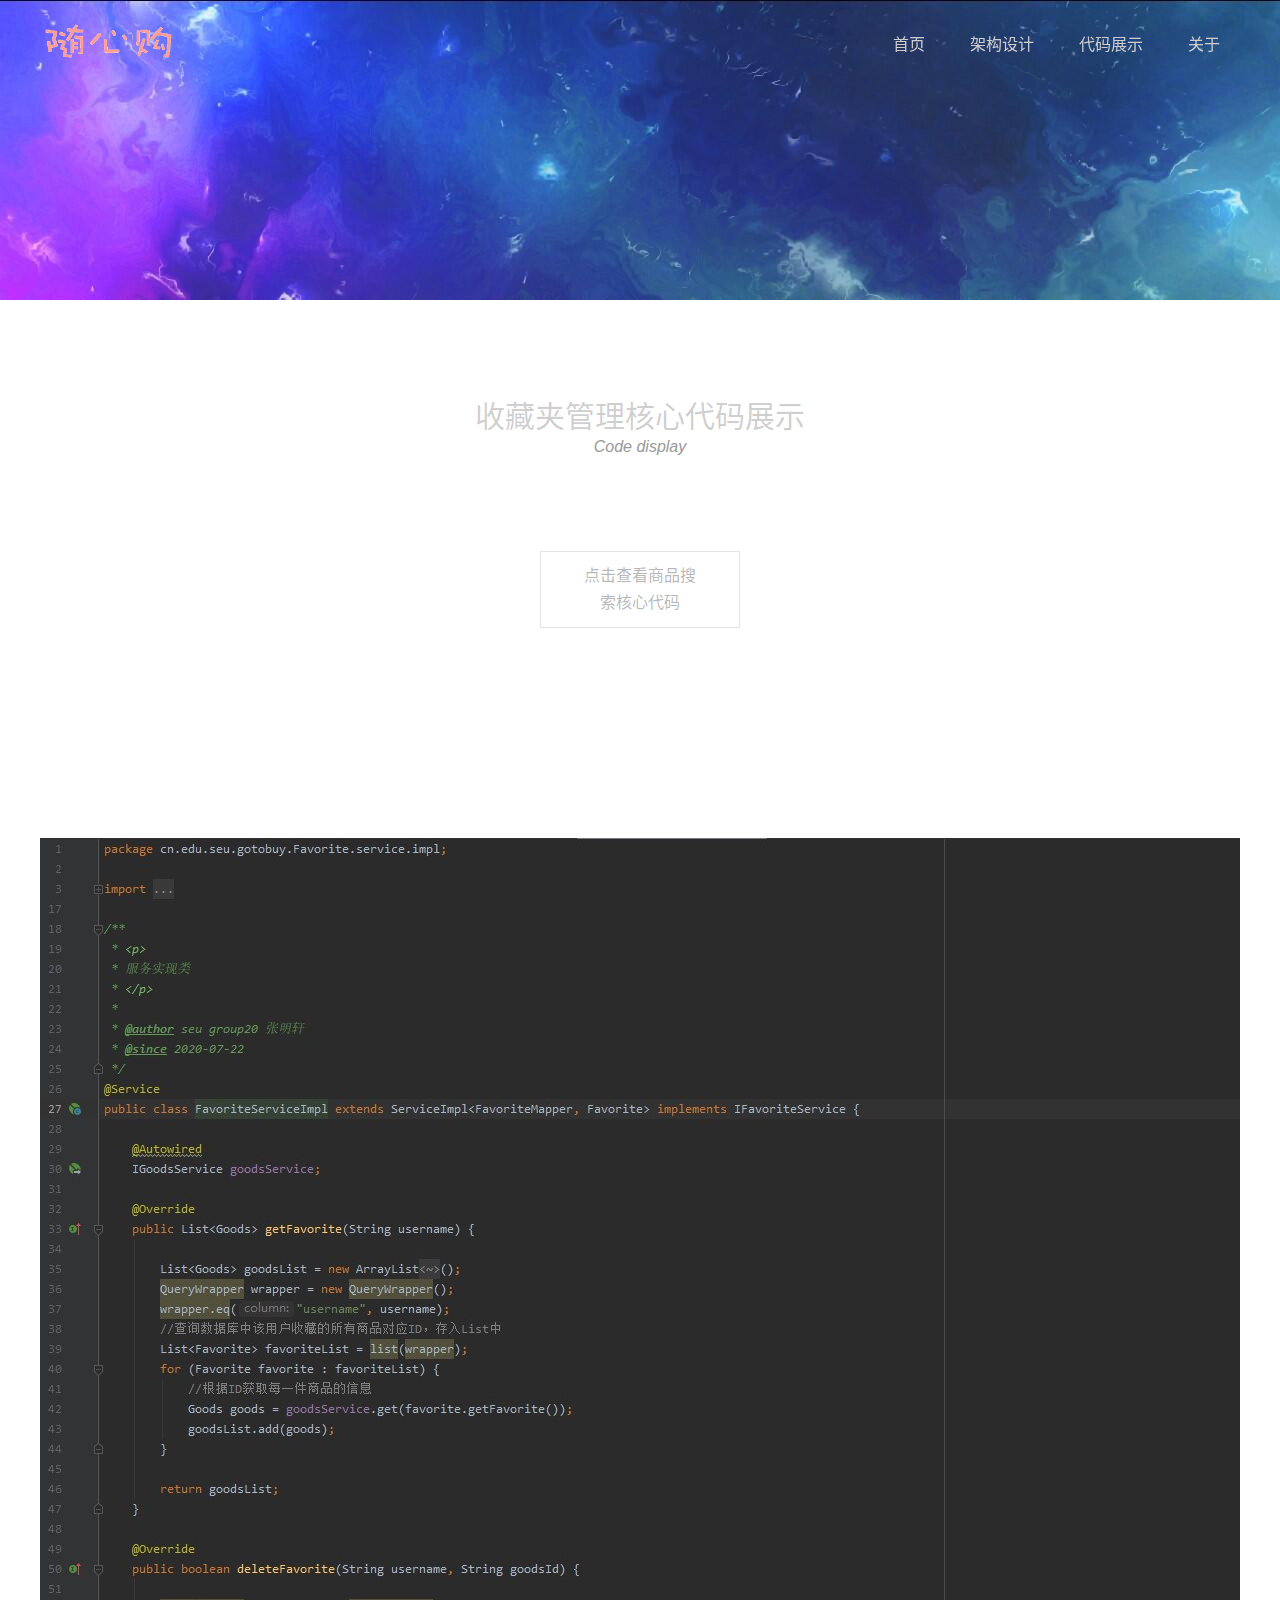
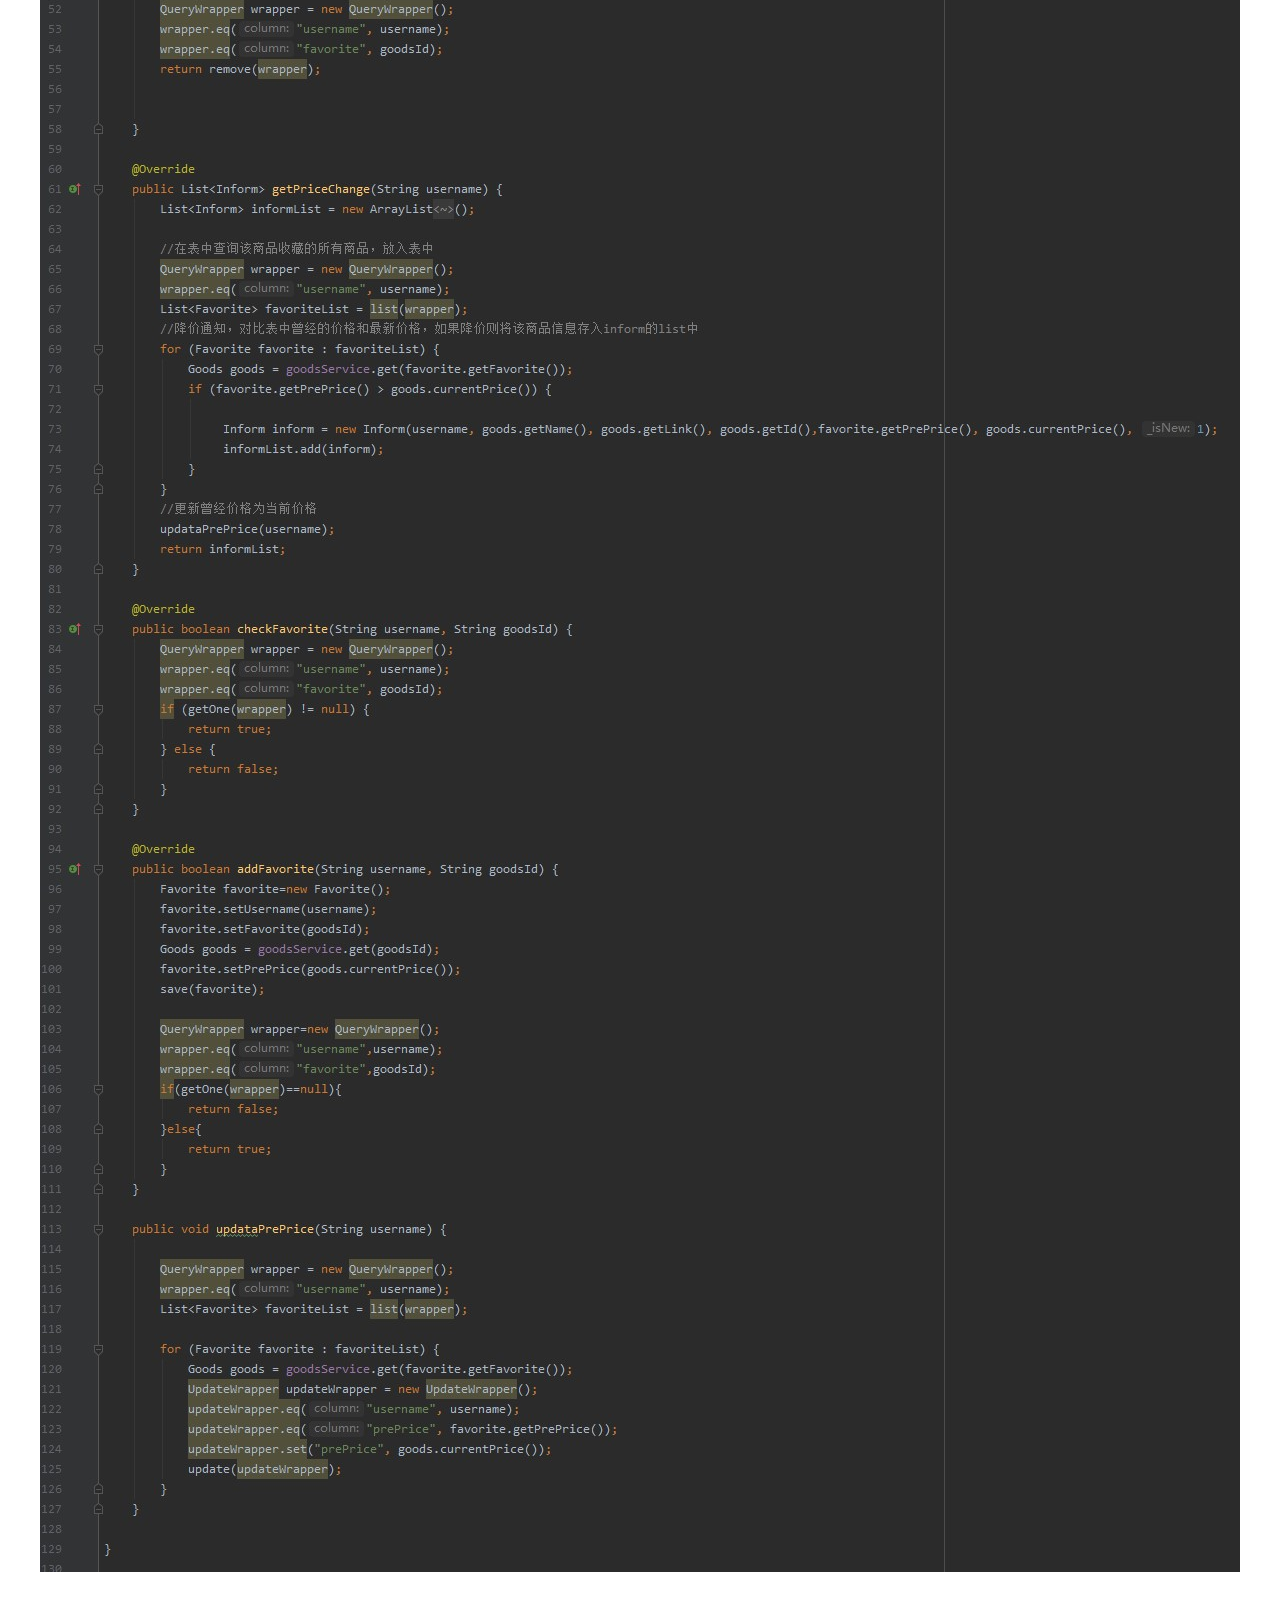
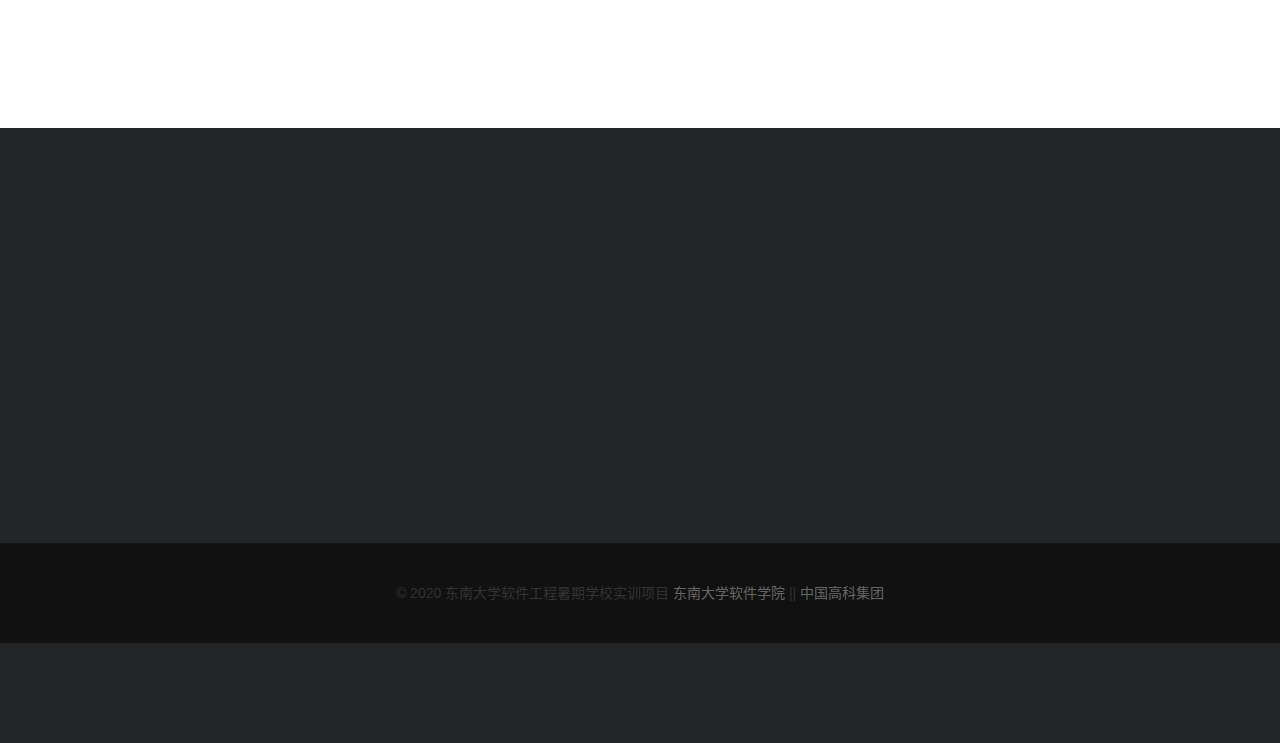
<file: static/favoriteCode.html>
<!DOCTYPE html>
<html lang="zh-CN">
<head>
    <title>代码展示</title>
    <meta charset="utf-8" />
    <link rel="stylesheet" href="libs/bootstrap-3.3.7/css/bootstrap.min.css" />
    <link rel="stylesheet" href="libs/font-awesome-4.7.0/css/font-awesome.min.css" />
    <link rel="stylesheet" href="libs/css/animate.css" />
    <link rel="stylesheet" href="libs/css/responsive-layered-slider.css" />
    <link rel="stylesheet" href="libs/css/feng.css" />
    <link rel="stylesheet" href="css/style.css" />
    <!--[if lt IE 9]><script src="libs/js/ie8-responsive-file-warning.js"></script><![endif]-->
    <script src="libs/js/ie-emulation-modes-warning.js"></script>
    <!-- HTML5 shim and Respond.js for IE8 support of HTML5 elements and media queries -->
    <!--[if IE9]>
    <script src="http://cdn.bootcss.com/html5shiv/3.7.0/html5shiv.js"></script>
    <script src="http://cdn.bootcss.com/respond.js/1.4.2/respond.min.js"></script>
    <![endif]-->
    <!-- 视频JS -->
    <!-- <link href="http://vjs.zencdn.net/5.0.2/video-js.css" rel="stylesheet" />
    <script src="http://vjs.zencdn.net/ie8/1.1.0/videojs-ie8.min.js"></script>
    <script src="http://vjs.zencdn.net/5.0.2/video.js"></script> -->
    <link href="libs/videojs/video-js.css" rel="stylesheet" />
    <script src="libs/videojs/videojs-ie8.min.js"></script>
    <script src="libs/videojs/video.js"></script>
</head>
<body>
<!-- 头部主菜单 -->
<header>
    <div class="inner">
        <a class="logo" href="#"><img src="img/public/logo3.png" alt="logo"/></a>
        <ul>
            <li><a class="cur" href="index.html">首页</a></li>
            <li><a href="structure.html">架构设计</a></li>
            <li><a href="loginCode.html">代码展示</a></li>
            <li><a href="about.html">关于</a></li>
            <!--<li><a href="contact.html">联系</a></li> -->
        </ul>
    </div>
</header>

<!-- news-banner -->
<section class="about-banner">
</section>

<section class="home-news">
    <div class="container">
        <div class="heading-wrapper">
            <h2>收藏夹管理核心代码展示</h2>
            <p class="en" style="font-style: italic;">
                Code display</p>
            <div class="hr"></div>
        </div>
        </div>
    <a class="more-btn more-btn-b wow fadeIn" data-wow-duration="3s" data-wow-delay="1000" href="searchCode.html">
        点击查看商品搜索核心代码</a>
</section>


<section class="us" style="height: 2600px;margin:auto">
    <div class="container">
        <div class="pic" data-wow-duration="2s" data-wow-delay="1000" style="min-width: 1100px;">
            <img src="img/public/code2.jpg"></div>
        <div style="clear:both"></div>

    </div>
    <div style="clear:both"></div>
</section>




<!-- 联系方式 -->
<section class="contact">
    <div class="container">
        <div class="contact-tit wow fadeIn">
            <img src="img/home/contact-tit.png"/>
        </div>
        <div class="contact-content wow fadeInUp">
            <div class="contact-item">
                <p class="contact-item-tit">东南大学软件学院</p>
                <p>Tel：(025)52090976 , (025)52090988</p>
                <p>Email：cose@seu.edu.cn</p>
                <p>邮编:211189</p>
                <p>地址：南京江宁区东南大学路2号软件学院</p>
            </div>
            <div class="contact-item">
                <p class="contact-item-tit">中国高科集团</p>
                <p>电话：010-82524234</p>
                <p>传真：010-82524580</p>
                <p>邮编：100871</p>
                <p>地址：北京市海淀区成府路298号方正大厦8层</p>
            </div>
            <div class="contact-item">
                <p class="contact-item-tit">开发团队成员</p>
                <p>李江峰 71118220</p>
                <p>Email：507817147@qq.com</p>
                <p>赵哲淳 71118217</p>
                <p>Email：1005282887@qq.com</p>
            </div>
            <div class="contact-item">
                <p class="contact-item-tit">开发团队成员</p>
                <p>刘钰 71118215</p>
                <p>Email：1339252583@qq.com</p>
                <p>张明轩 71118218</p>
                <p>Email：1553424481@qq.com</p>
            </div>
        </div>
    </div>
    <ction>
        <!-- footer -->
        <section class="footer">
            &copy; 2020 东南大学软件工程暑期学校实训项目
            <a href="https://cose.seu.edu.cn/">东南大学软件学院</a> ||
            <a href="http://www.chinahitech.com.cn/">中国高科集团</a>
            <ction>
                <!-- 回到顶部 -->
                <a class="to-top"><img src="img/public/top.png" alt="top" /></a>

                <script src="libs/js/jquery-2.1.1.min.js"></script>
                <script src="libs/bootstrap-3.3.7/js/bootstrap.min.js"></script>
                <script src="libs/js/wow.min.js">//页面动画插件</script>
                <script src="libs/js/jquery-ui-1.10.4.min.js">//banner动效JS支持文件</script>
                <script src="libs/js/responsive-layered-slider.js">//banner动效JS</script>
                <script src="libs/js/ie10-viewport-bug-workaround.js">//修复IE10，Surface，W8</script>
                <script src="libs/js/jquery.toTop.min.js">//回到顶部插件</script>
                <script src="js/script.js"></script>

</body>
</html>
</file>
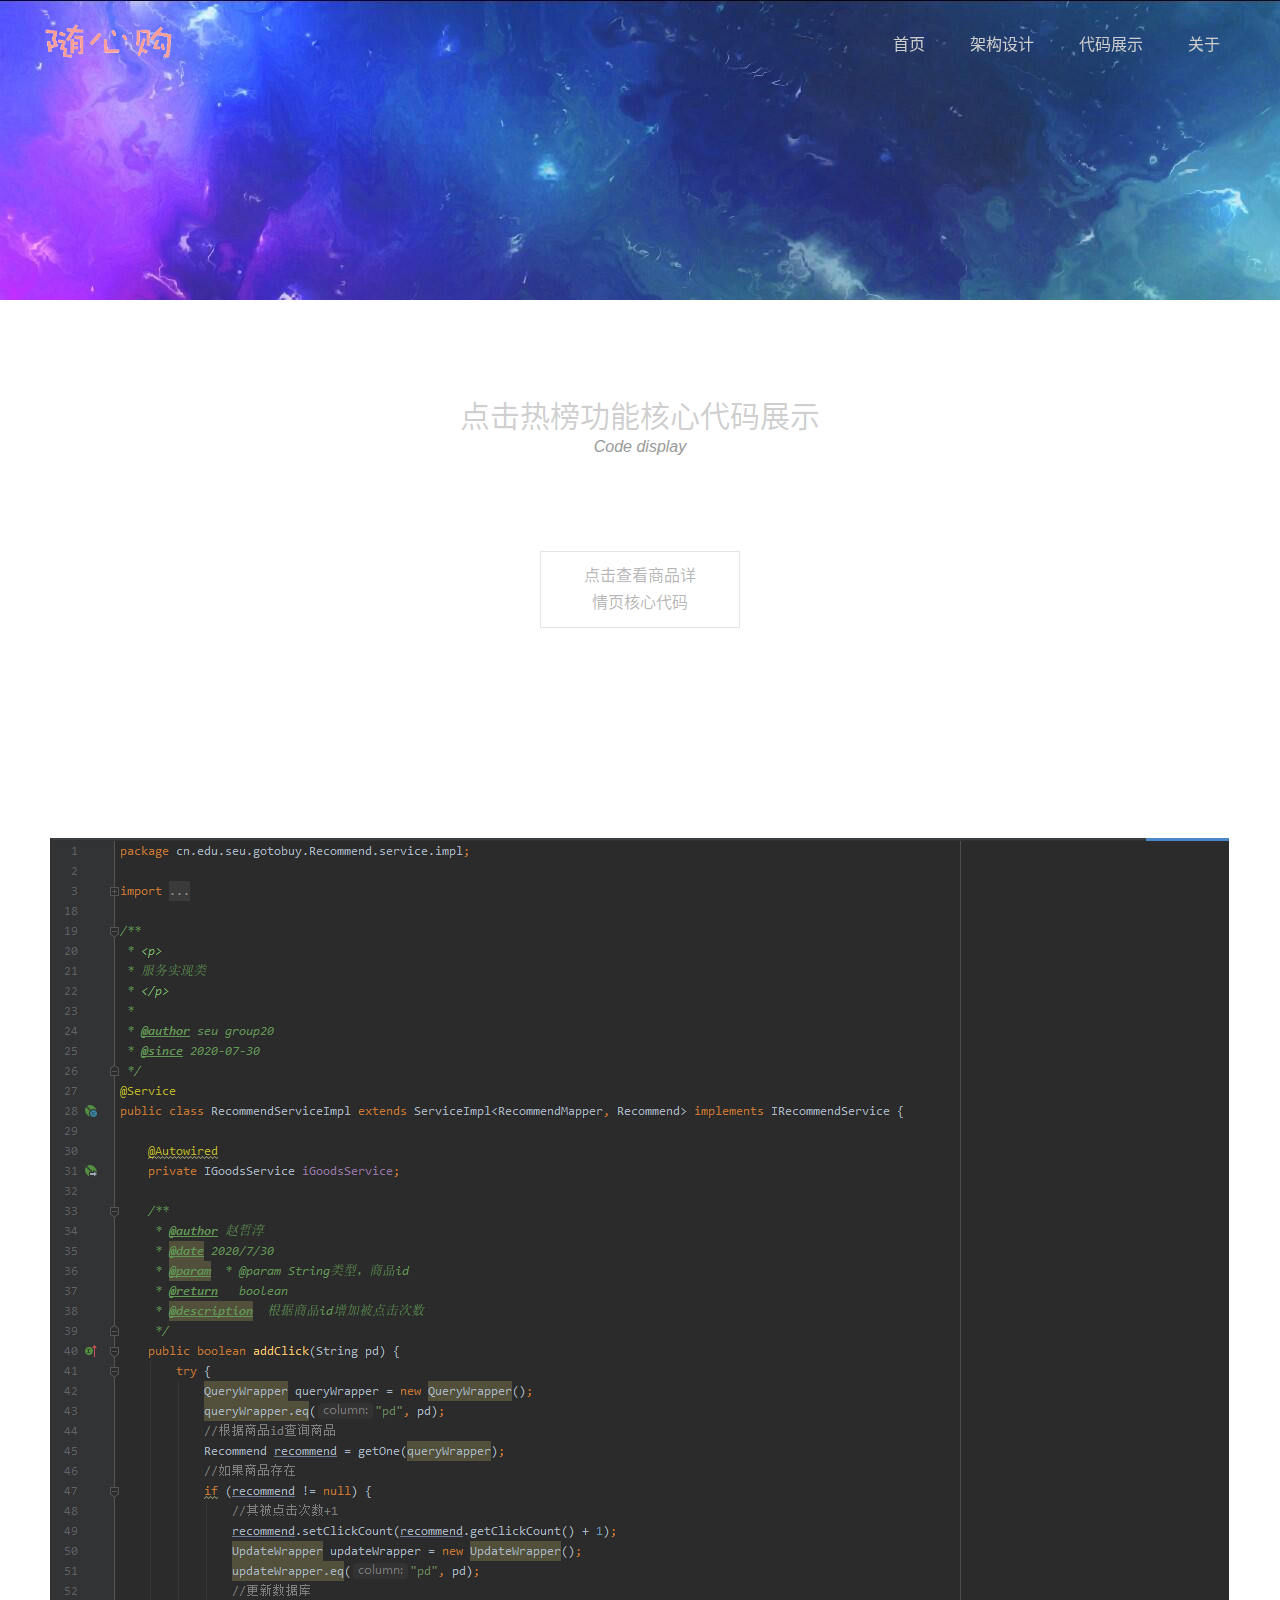
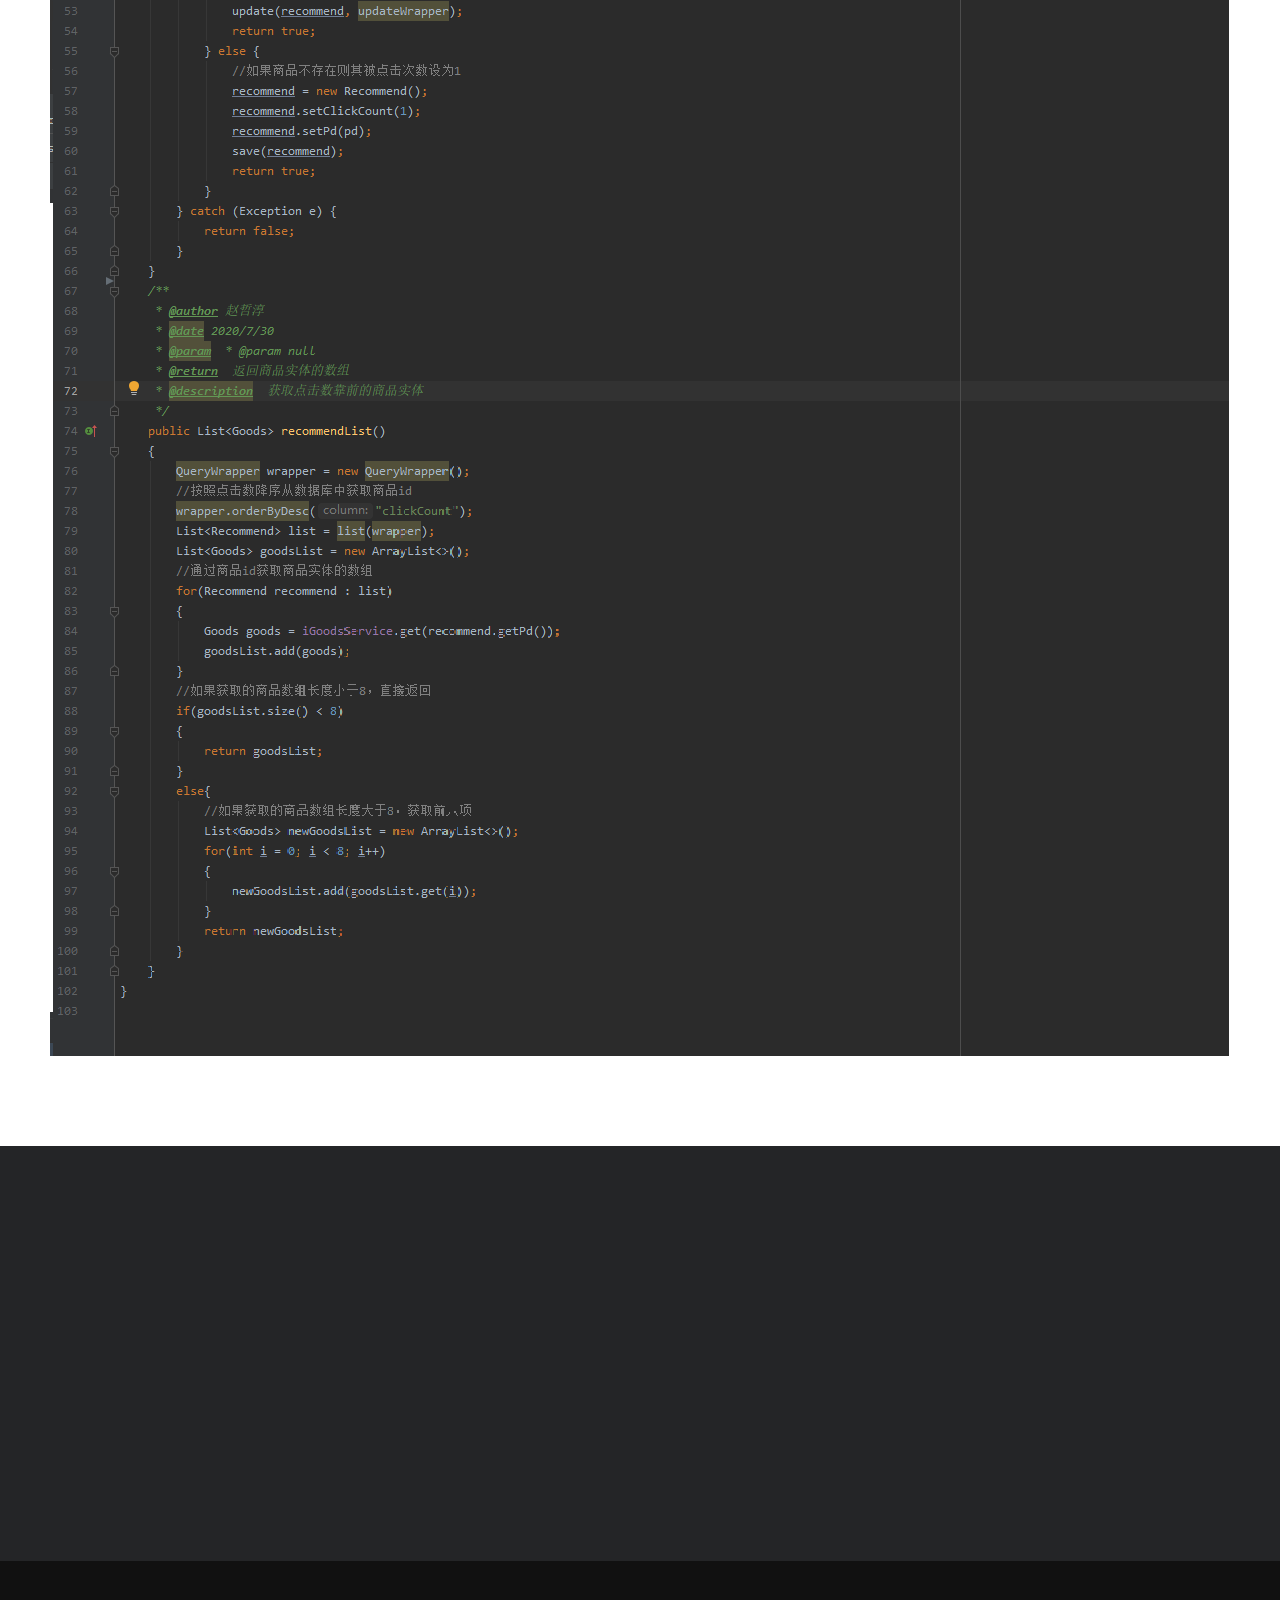
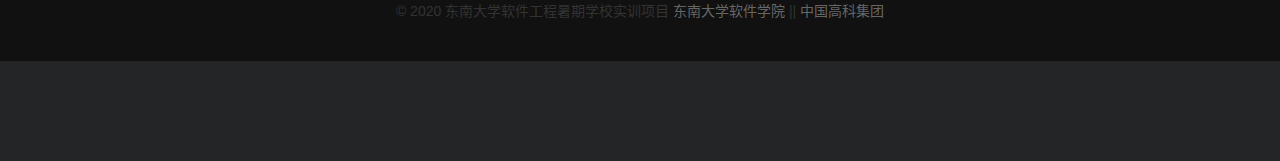
<file: static/hotCode.html>
<!DOCTYPE html>
<html lang="zh-CN">
<head>
    <title>代码展示</title>
    <meta charset="utf-8" />
    <link rel="stylesheet" href="libs/bootstrap-3.3.7/css/bootstrap.min.css" />
    <link rel="stylesheet" href="libs/font-awesome-4.7.0/css/font-awesome.min.css" />
    <link rel="stylesheet" href="libs/css/animate.css" />
    <link rel="stylesheet" href="libs/css/responsive-layered-slider.css" />
    <link rel="stylesheet" href="libs/css/feng.css" />
    <link rel="stylesheet" href="css/style.css" />
    <!--[if lt IE 9]><script src="libs/js/ie8-responsive-file-warning.js"></script><![endif]-->
    <script src="libs/js/ie-emulation-modes-warning.js"></script>
    <!-- HTML5 shim and Respond.js for IE8 support of HTML5 elements and media queries -->
    <!--[if IE9]>
    <script src="http://cdn.bootcss.com/html5shiv/3.7.0/html5shiv.js"></script>
    <script src="http://cdn.bootcss.com/respond.js/1.4.2/respond.min.js"></script>
    <![endif]-->
    <!-- 视频JS -->
    <!-- <link href="http://vjs.zencdn.net/5.0.2/video-js.css" rel="stylesheet" />
    <script src="http://vjs.zencdn.net/ie8/1.1.0/videojs-ie8.min.js"></script>
    <script src="http://vjs.zencdn.net/5.0.2/video.js"></script> -->
    <link href="libs/videojs/video-js.css" rel="stylesheet" />
    <script src="libs/videojs/videojs-ie8.min.js"></script>
    <script src="libs/videojs/video.js"></script>
</head>
<body>
<!-- 头部主菜单 -->
<header>
    <div class="inner">
        <a class="logo" href="#"><img src="img/public/logo3.png" alt="logo"/></a>
        <ul>
            <li><a class="cur" href="index.html">首页</a></li>
            <li><a href="structure.html">架构设计</a></li>
            <li><a href="loginCode.html">代码展示</a></li>
            <li><a href="about.html">关于</a></li>
            <!--<li><a href="contact.html">联系</a></li> -->
        </ul>
    </div>
</header>

<!-- news-banner -->
<section class="about-banner">
</section>

<section class="home-news">
    <div class="container">
        <div class="heading-wrapper">
            <h2>点击热榜功能核心代码展示</h2>
            <p class="en" style="font-style: italic;">
                Code display</p>
            <div class="hr"></div>
        </div>
        </div>
    <a class="more-btn more-btn-b wow fadeIn" data-wow-duration="3s" data-wow-delay="1000" href="detailsCode.html">
        点击查看商品详情页核心代码</a>
</section>


<section class="us" style="height: 2018px;margin:auto">
    <div class="container">
        <div class="pic" data-wow-duration="2s" data-wow-delay="1000" style="min-width: 1100px;">
            <img src="img/public/code5.png"></div>
        <div style="clear:both"></div>

    </div>
    <div style="clear:both"></div>
</section>




<!-- 联系方式 -->
<section class="contact">
    <div class="container">
        <div class="contact-tit wow fadeIn">
            <img src="img/home/contact-tit.png"/>
        </div>
        <div class="contact-content wow fadeInUp">
            <div class="contact-item">
                <p class="contact-item-tit">东南大学软件学院</p>
                <p>Tel：(025)52090976 , (025)52090988</p>
                <p>Email：cose@seu.edu.cn</p>
                <p>邮编:211189</p>
                <p>地址：南京江宁区东南大学路2号软件学院</p>
            </div>
            <div class="contact-item">
                <p class="contact-item-tit">中国高科集团</p>
                <p>电话：010-82524234</p>
                <p>传真：010-82524580</p>
                <p>邮编：100871</p>
                <p>地址：北京市海淀区成府路298号方正大厦8层</p>
            </div>
            <div class="contact-item">
                <p class="contact-item-tit">开发团队成员</p>
                <p>李江峰 71118220</p>
                <p>Email：507817147@qq.com</p>
                <p>赵哲淳 71118217</p>
                <p>Email：1005282887@qq.com</p>
            </div>
            <div class="contact-item">
                <p class="contact-item-tit">开发团队成员</p>
                <p>刘钰 71118215</p>
                <p>Email：1339252583@qq.com</p>
                <p>张明轩 71118218</p>
                <p>Email：1553424481@qq.com</p>
            </div>
        </div>
    </div>
    <ction>
        <!-- footer -->
        <section class="footer">
            &copy; 2020 东南大学软件工程暑期学校实训项目
            <a href="https://cose.seu.edu.cn/">东南大学软件学院</a> ||
            <a href="http://www.chinahitech.com.cn/">中国高科集团</a>
            <ction>
                <!-- 回到顶部 -->
                <a class="to-top"><img src="img/public/top.png" alt="top" /></a>

                <script src="libs/js/jquery-2.1.1.min.js"></script>
                <script src="libs/bootstrap-3.3.7/js/bootstrap.min.js"></script>
                <script src="libs/js/wow.min.js">//页面动画插件</script>
                <script src="libs/js/jquery-ui-1.10.4.min.js">//banner动效JS支持文件</script>
                <script src="libs/js/responsive-layered-slider.js">//banner动效JS</script>
                <script src="libs/js/ie10-viewport-bug-workaround.js">//修复IE10，Surface，W8</script>
                <script src="libs/js/jquery.toTop.min.js">//回到顶部插件</script>
                <script src="js/script.js"></script>

</body>
</html>
</file>
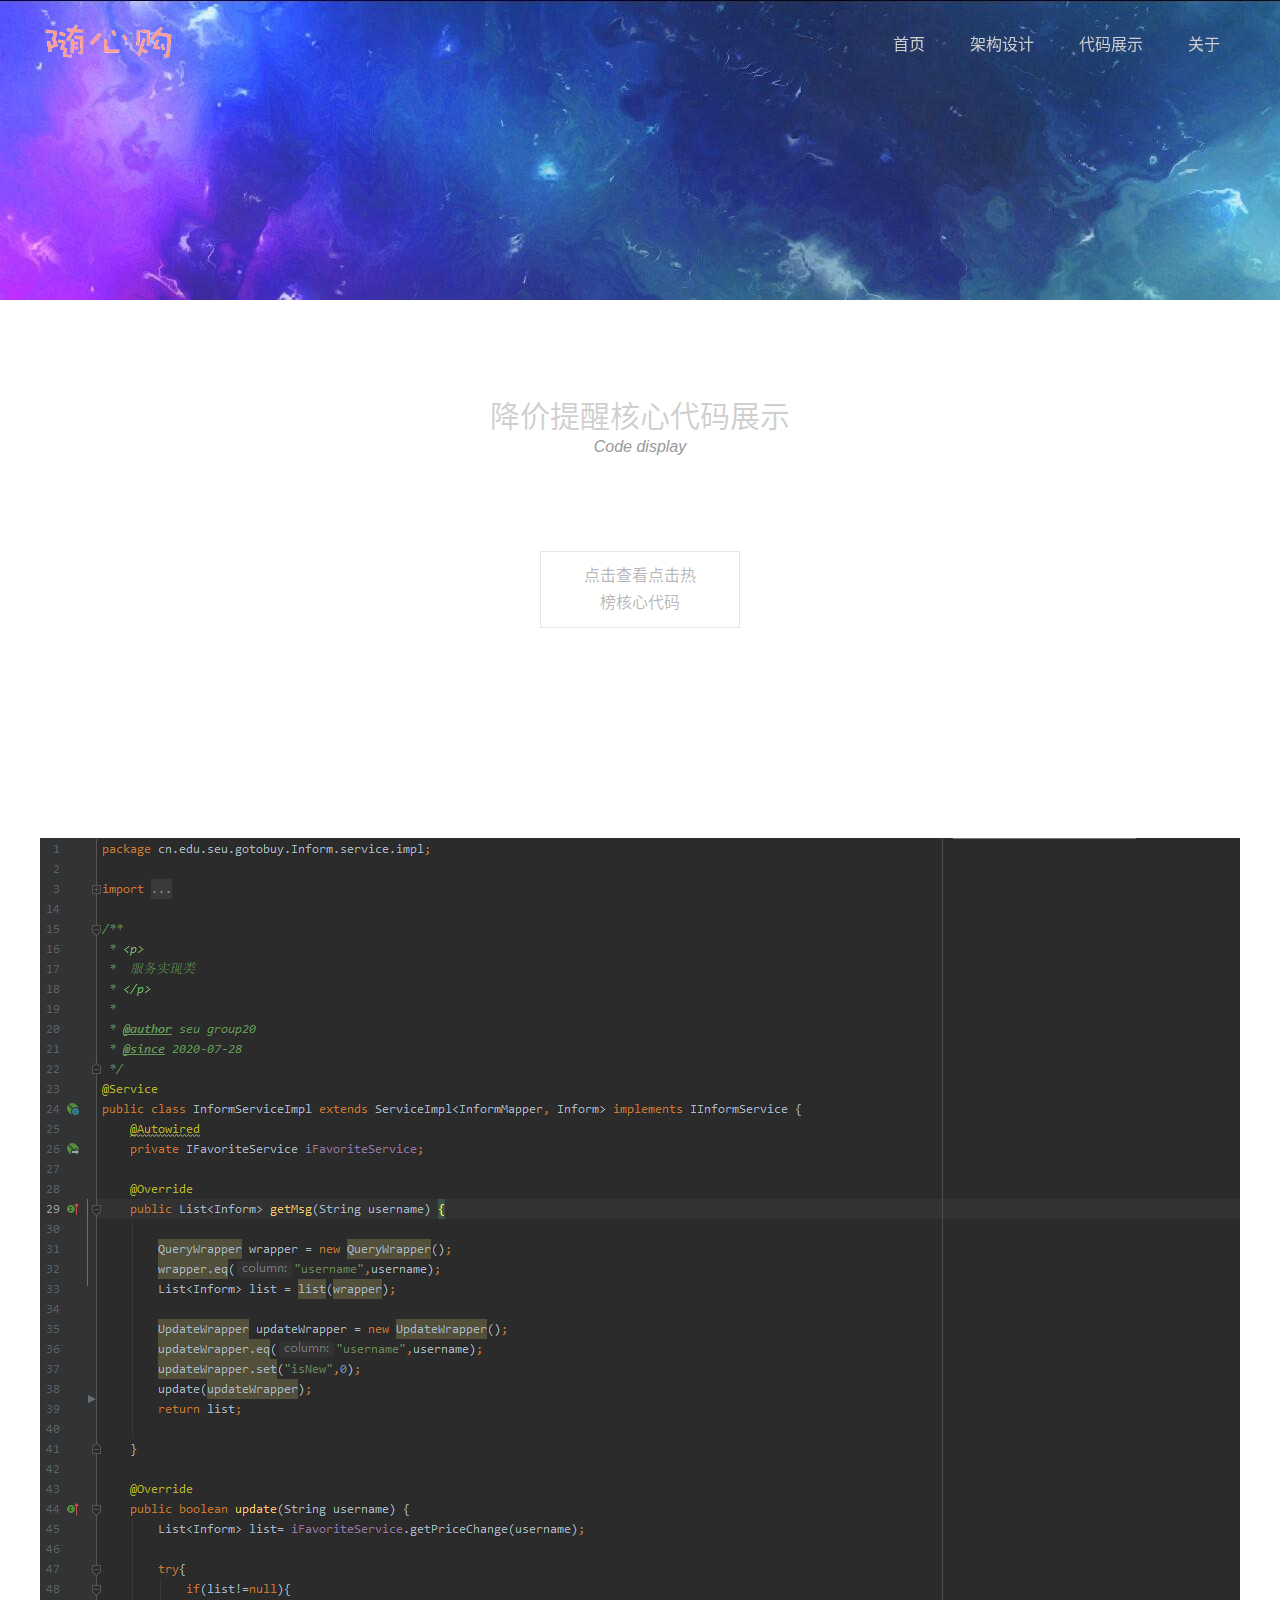
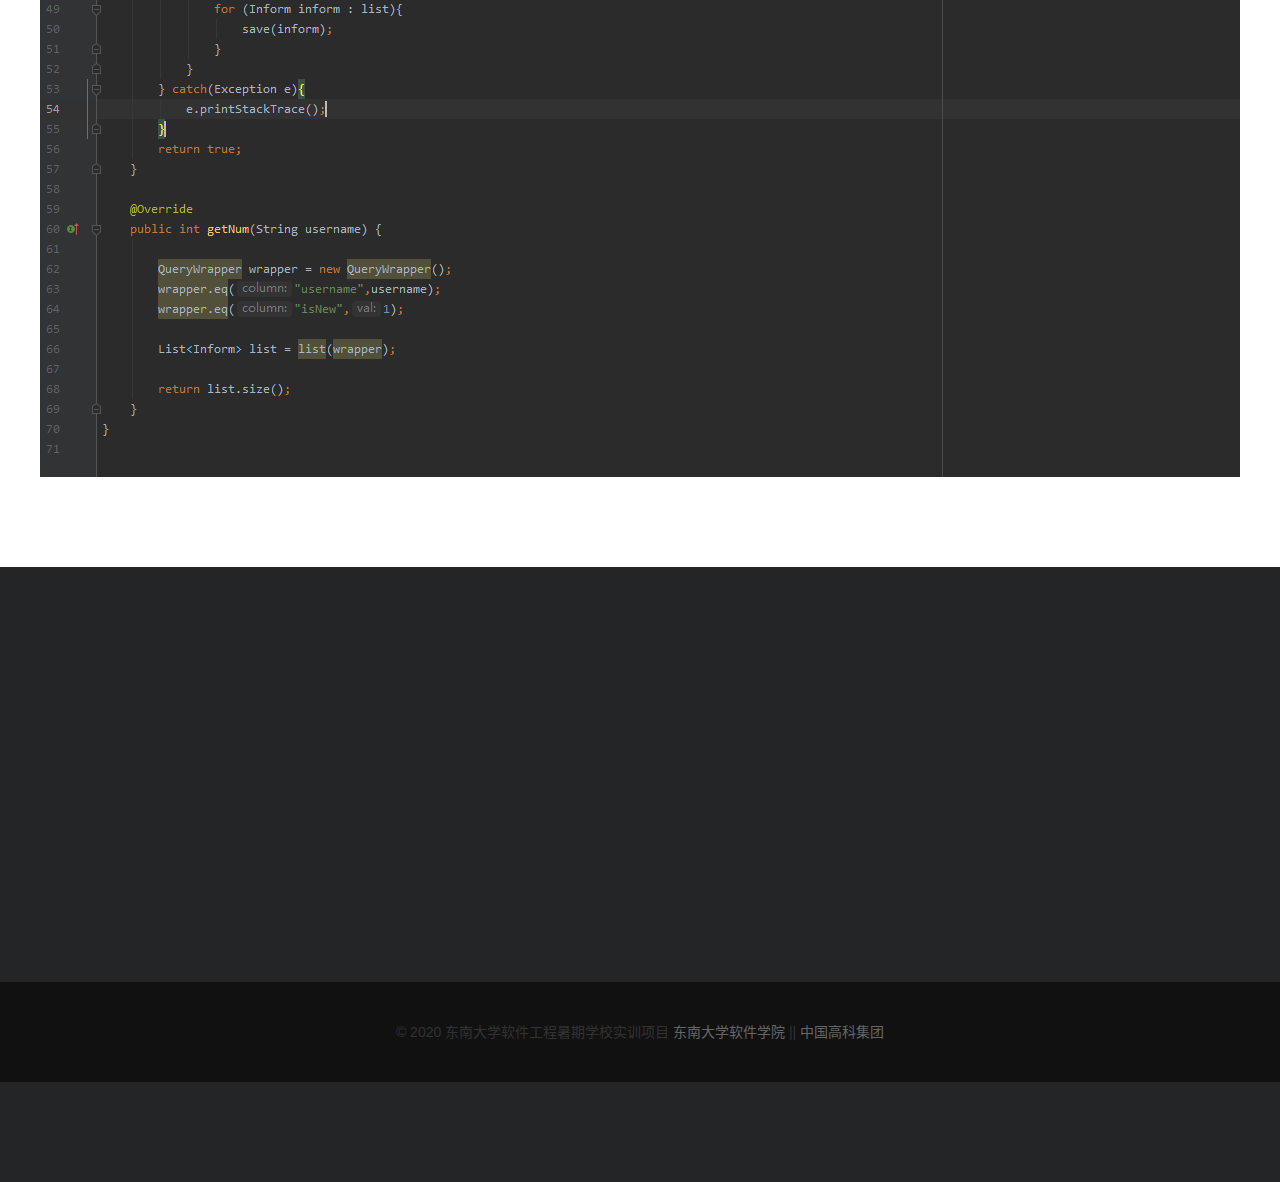
<file: static/informCode.html>
<!DOCTYPE html>
<html lang="zh-CN">
<head>
    <title>代码展示</title>
    <meta charset="utf-8" />
    <link rel="stylesheet" href="libs/bootstrap-3.3.7/css/bootstrap.min.css" />
    <link rel="stylesheet" href="libs/font-awesome-4.7.0/css/font-awesome.min.css" />
    <link rel="stylesheet" href="libs/css/animate.css" />
    <link rel="stylesheet" href="libs/css/responsive-layered-slider.css" />
    <link rel="stylesheet" href="libs/css/feng.css" />
    <link rel="stylesheet" href="css/style.css" />
    <!--[if lt IE 9]><script src="libs/js/ie8-responsive-file-warning.js"></script><![endif]-->
    <script src="libs/js/ie-emulation-modes-warning.js"></script>
    <!-- HTML5 shim and Respond.js for IE8 support of HTML5 elements and media queries -->
    <!--[if IE9]>
    <script src="http://cdn.bootcss.com/html5shiv/3.7.0/html5shiv.js"></script>
    <script src="http://cdn.bootcss.com/respond.js/1.4.2/respond.min.js"></script>
    <![endif]-->
    <!-- 视频JS -->
    <!-- <link href="http://vjs.zencdn.net/5.0.2/video-js.css" rel="stylesheet" />
    <script src="http://vjs.zencdn.net/ie8/1.1.0/videojs-ie8.min.js"></script>
    <script src="http://vjs.zencdn.net/5.0.2/video.js"></script> -->
    <link href="libs/videojs/video-js.css" rel="stylesheet" />
    <script src="libs/videojs/videojs-ie8.min.js"></script>
    <script src="libs/videojs/video.js"></script>
</head>
<body>
<!-- 头部主菜单 -->
<header>
    <div class="inner">
        <a class="logo" href="#"><img src="img/public/logo3.png" alt="logo"/></a>
        <ul>
            <li><a class="cur" href="index.html">首页</a></li>
            <li><a href="structure.html">架构设计</a></li>
            <li><a href="loginCode.html">代码展示</a></li>
            <li><a href="about.html">关于</a></li>
            <!--<li><a href="contact.html">联系</a></li> -->
        </ul>
    </div>
</header>

<!-- news-banner -->
<section class="about-banner">
</section>

<section class="home-news">
    <div class="container">
        <div class="heading-wrapper">
            <h2>降价提醒核心代码展示</h2>
            <p class="en" style="font-style: italic;">
                Code display</p>
            <div class="hr"></div>
        </div>
    </div>
    <a class="more-btn more-btn-b wow fadeIn" data-wow-duration="3s" data-wow-delay="1000" href="hotCode.html">
        点击查看点击热榜核心代码</a>
</section>


<section class="us" style="height: 1439px;margin:auto">
    <div class="container">
        <div class="pic" data-wow-duration="2s" data-wow-delay="1000" style="min-width: 1100px;">
            <img src="img/public/code4.png"></div>
        <div style="clear:both"></div>

    </div>
    <div style="clear:both"></div>
</section>




<!-- 联系方式 -->
<section class="contact">
    <div class="container">
        <div class="contact-tit wow fadeIn">
            <img src="img/home/contact-tit.png"/>
        </div>
        <div class="contact-content wow fadeInUp">
            <div class="contact-item">
                <p class="contact-item-tit">东南大学软件学院</p>
                <p>Tel：(025)52090976 , (025)52090988</p>
                <p>Email：cose@seu.edu.cn</p>
                <p>邮编:211189</p>
                <p>地址：南京江宁区东南大学路2号软件学院</p>
            </div>
            <div class="contact-item">
                <p class="contact-item-tit">中国高科集团</p>
                <p>电话：010-82524234</p>
                <p>传真：010-82524580</p>
                <p>邮编：100871</p>
                <p>地址：北京市海淀区成府路298号方正大厦8层</p>
            </div>
            <div class="contact-item">
                <p class="contact-item-tit">开发团队成员</p>
                <p>李江峰 71118220</p>
                <p>Email：507817147@qq.com</p>
                <p>赵哲淳 71118217</p>
                <p>Email：1005282887@qq.com</p>
            </div>
            <div class="contact-item">
                <p class="contact-item-tit">开发团队成员</p>
                <p>刘钰 71118215</p>
                <p>Email：1339252583@qq.com</p>
                <p>张明轩 71118218</p>
                <p>Email：1553424481@qq.com</p>
            </div>
        </div>
    </div>
    <ction>
        <!-- footer -->
        <section class="footer">
            &copy; 2020 东南大学软件工程暑期学校实训项目
            <a href="https://cose.seu.edu.cn/">东南大学软件学院</a> ||
            <a href="http://www.chinahitech.com.cn/">中国高科集团</a>
            <ction>
                <!-- 回到顶部 -->
                <a class="to-top"><img src="img/public/top.png" alt="top" /></a>

                <script src="libs/js/jquery-2.1.1.min.js"></script>
                <script src="libs/bootstrap-3.3.7/js/bootstrap.min.js"></script>
                <script src="libs/js/wow.min.js">//页面动画插件</script>
                <script src="libs/js/jquery-ui-1.10.4.min.js">//banner动效JS支持文件</script>
                <script src="libs/js/responsive-layered-slider.js">//banner动效JS</script>
                <script src="libs/js/ie10-viewport-bug-workaround.js">//修复IE10，Surface，W8</script>
                <script src="libs/js/jquery.toTop.min.js">//回到顶部插件</script>
                <script src="js/script.js"></script>

</body>
</html>
</file>
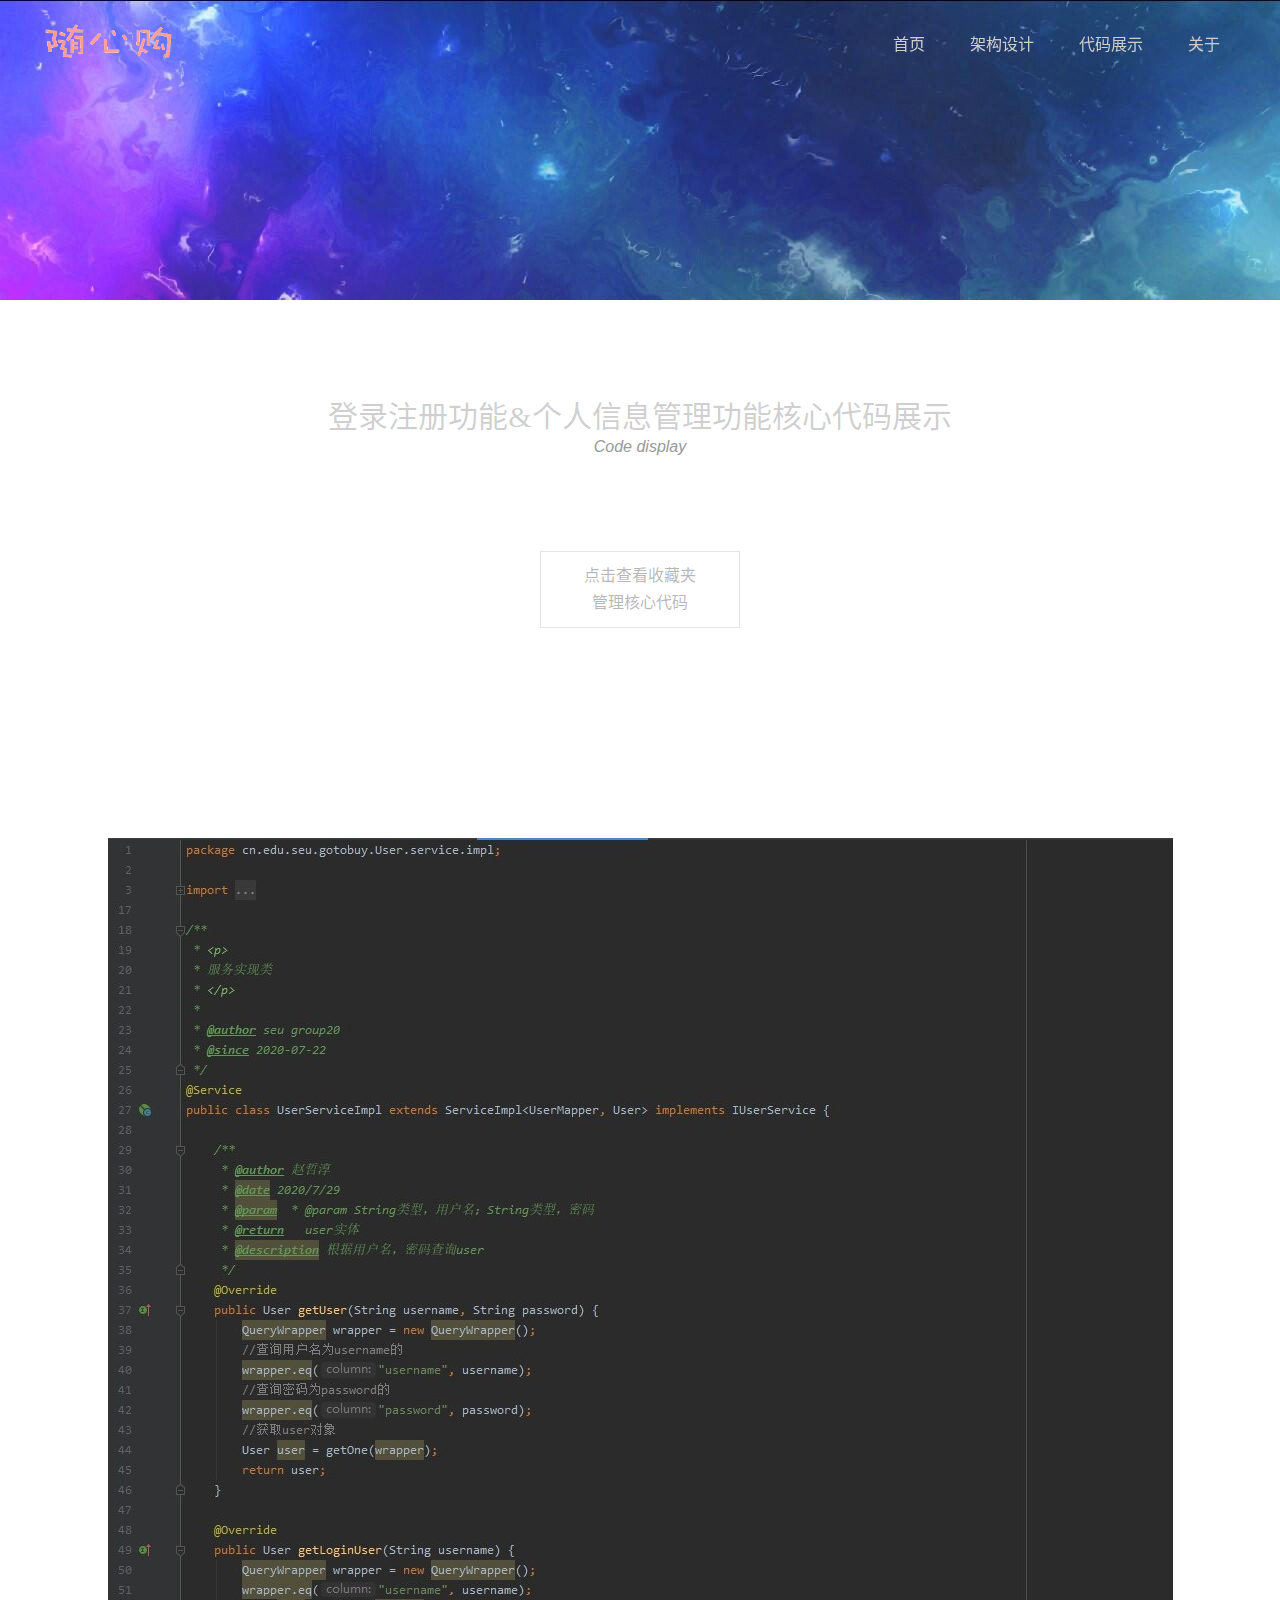
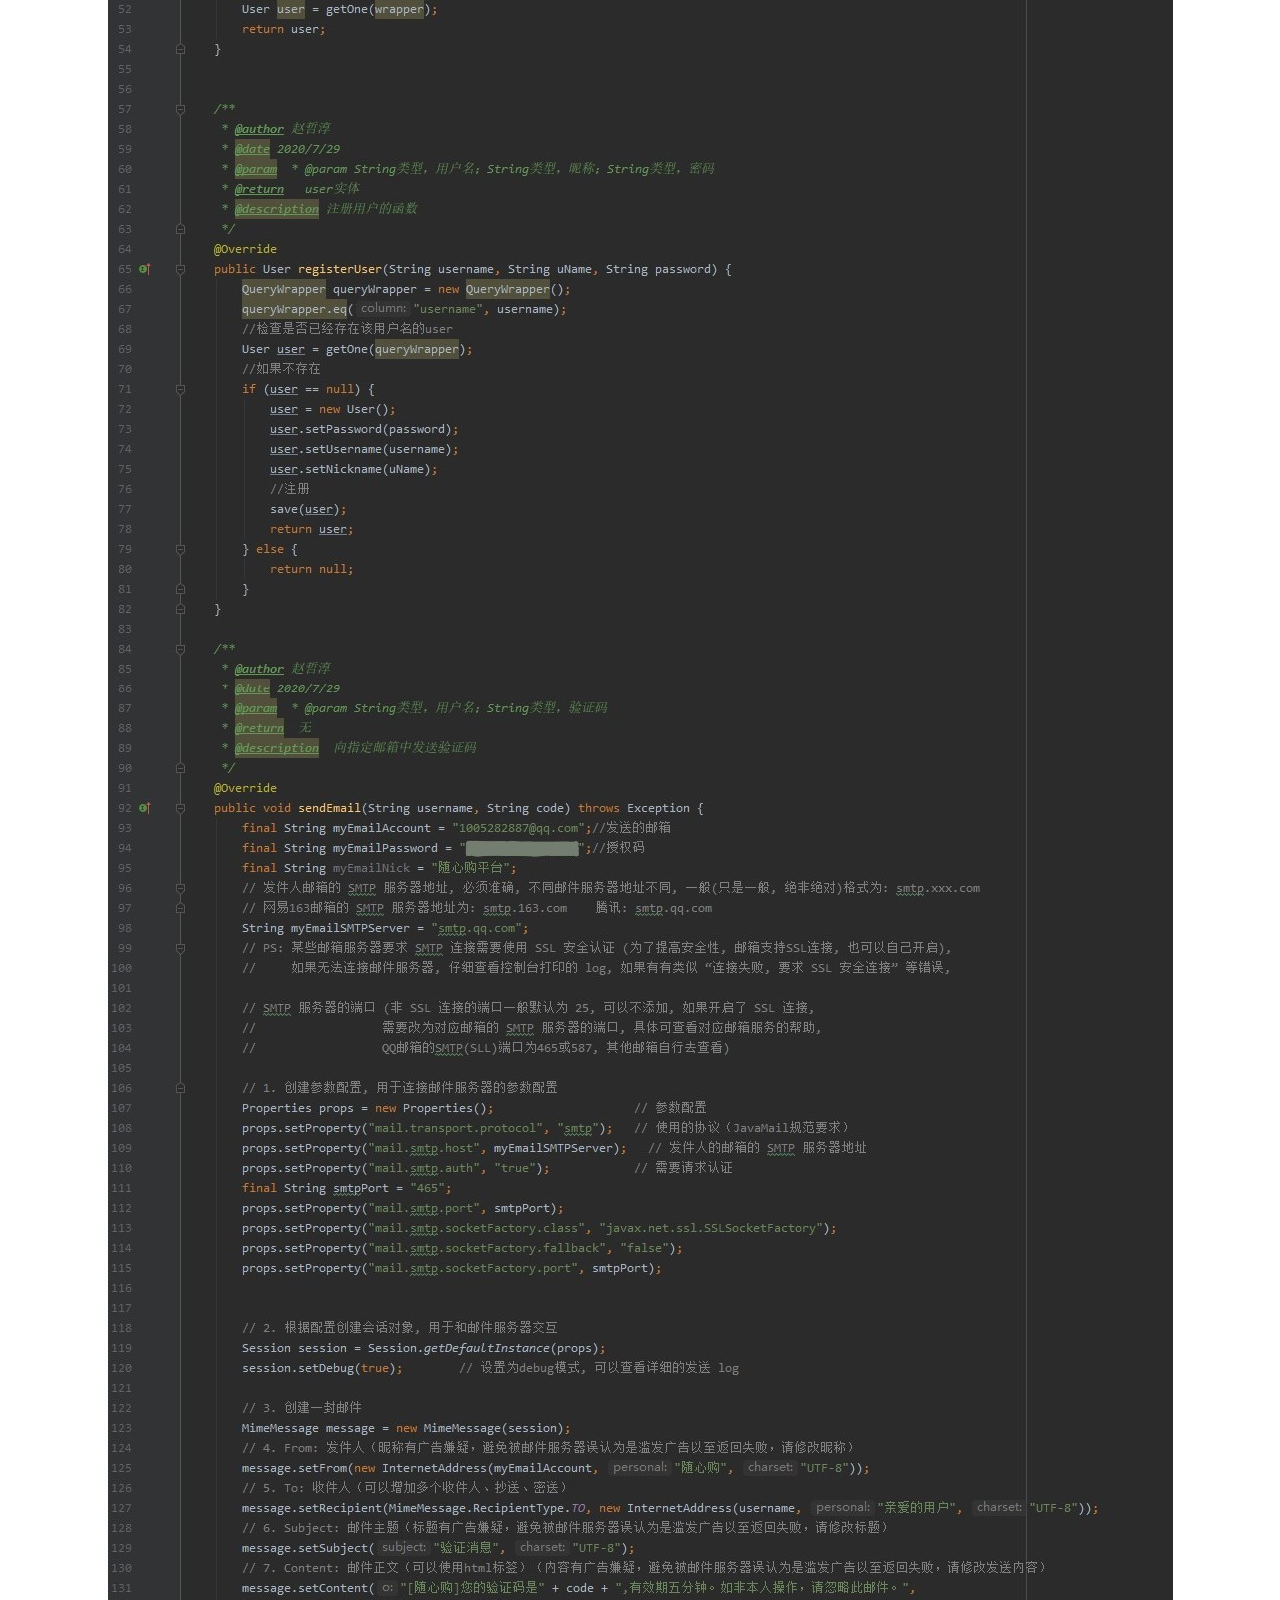
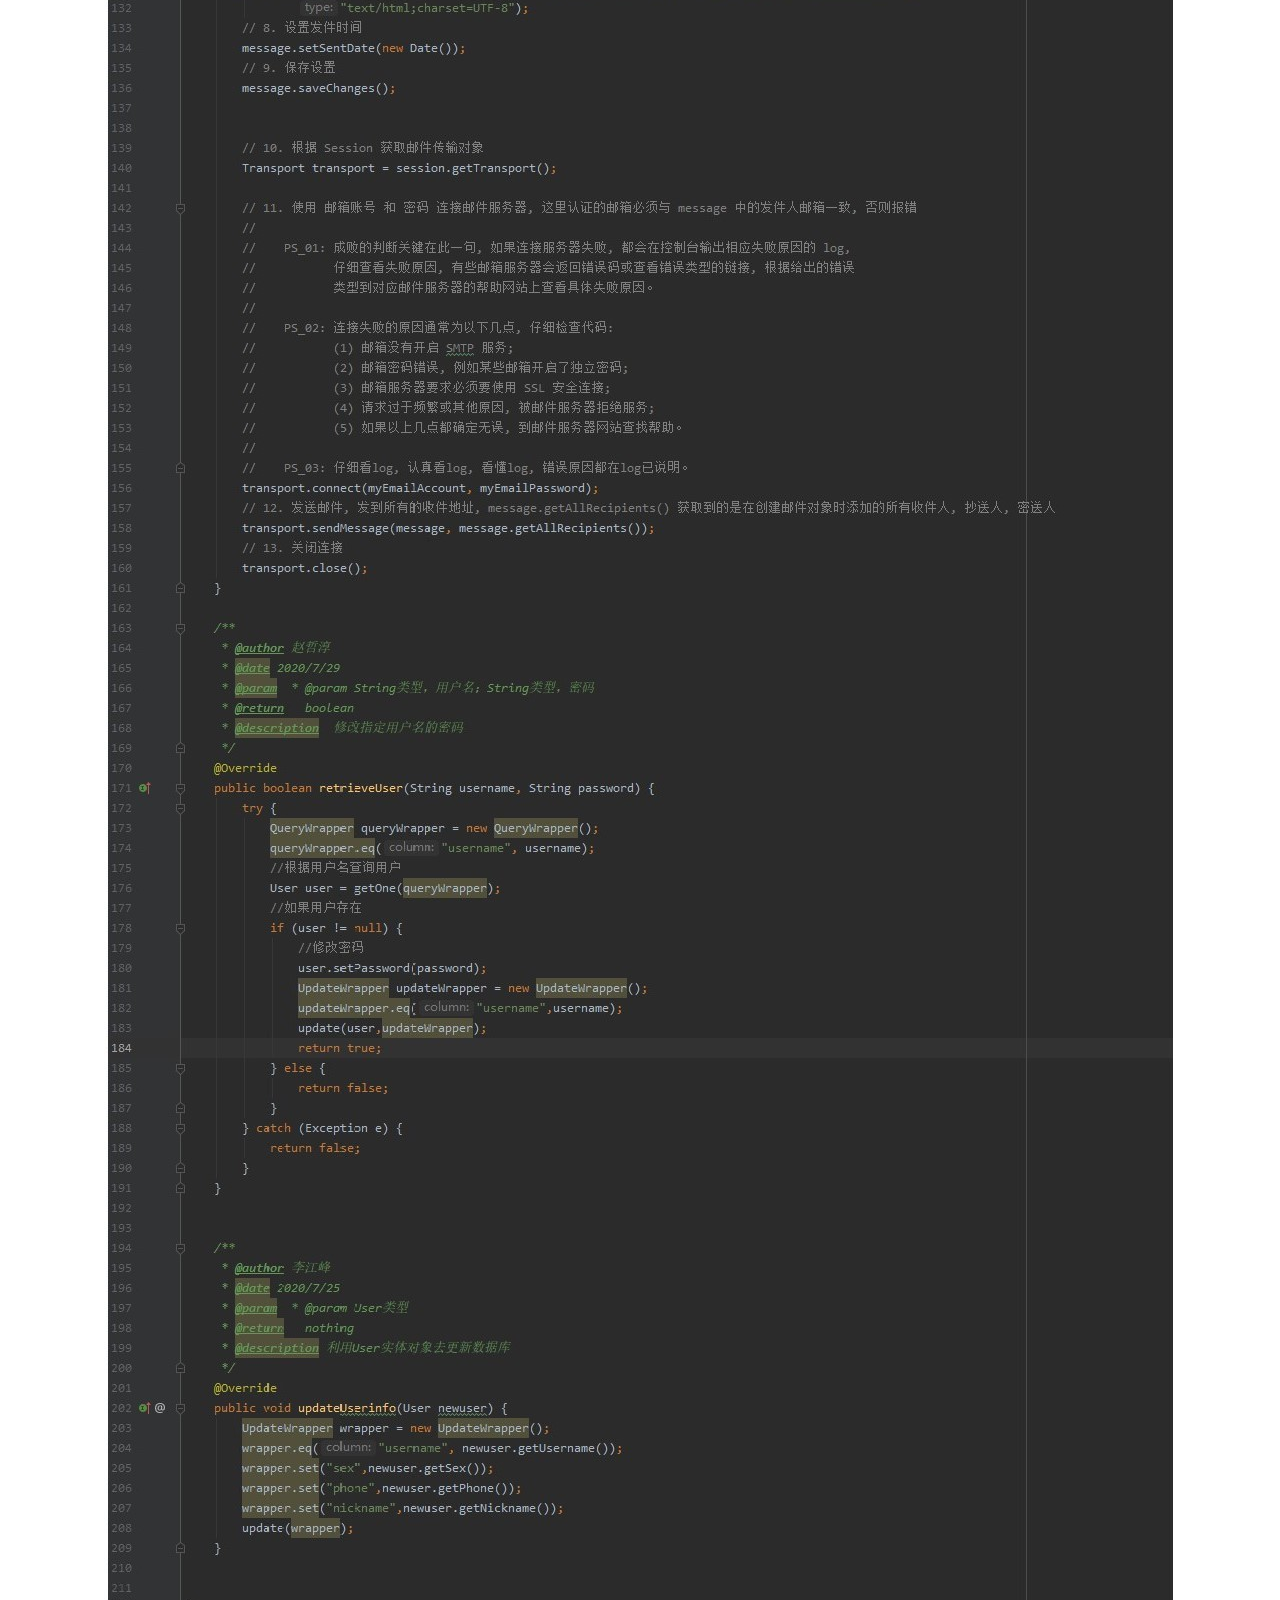
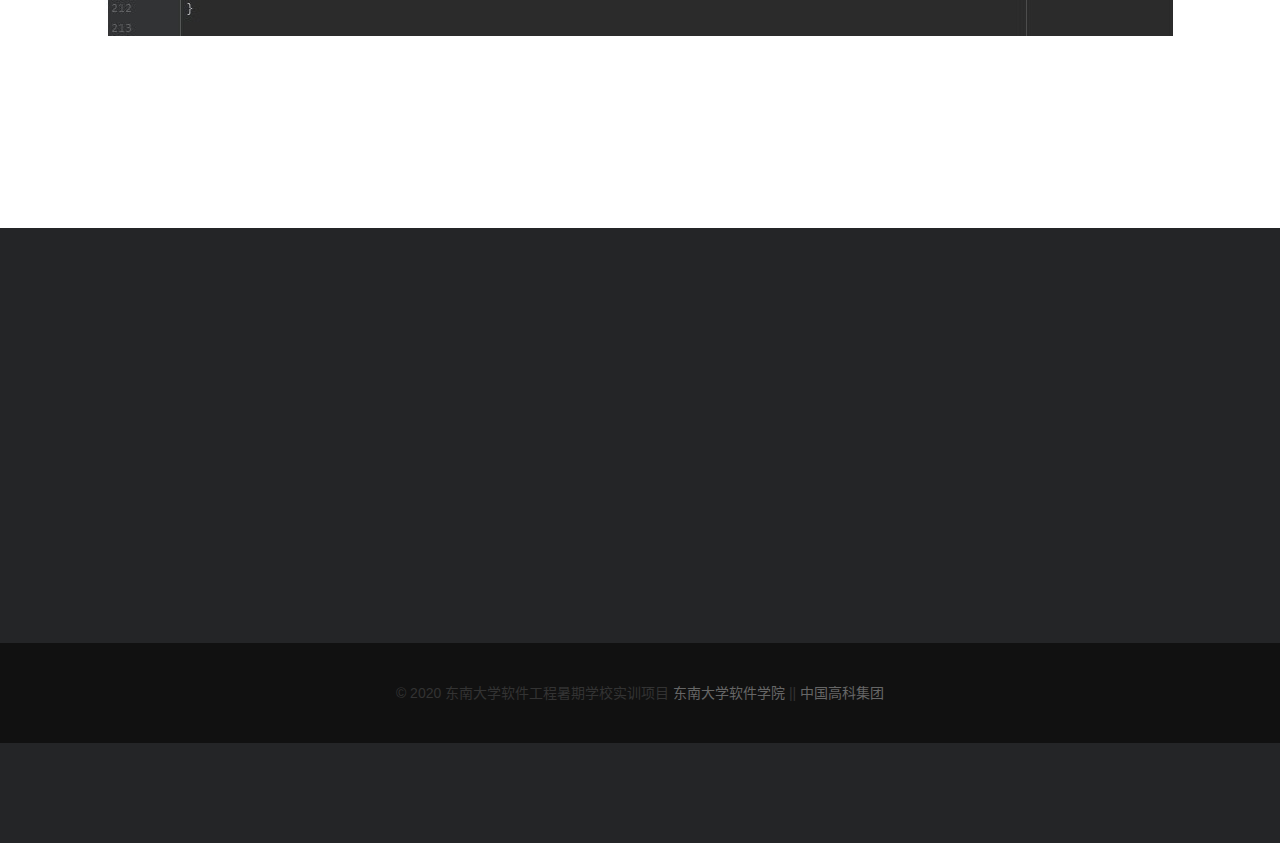
<file: static/loginCode.html>
<!DOCTYPE html>
<html lang="zh-CN">
<head>
    <title>代码展示</title>
    <meta charset="utf-8" />
    <link rel="stylesheet" href="libs/bootstrap-3.3.7/css/bootstrap.min.css" />
    <link rel="stylesheet" href="libs/font-awesome-4.7.0/css/font-awesome.min.css" />
    <link rel="stylesheet" href="libs/css/animate.css" />
    <link rel="stylesheet" href="libs/css/responsive-layered-slider.css" />
    <link rel="stylesheet" href="libs/css/feng.css" />
    <link rel="stylesheet" href="css/style.css" />
    <!--[if lt IE 9]><script src="libs/js/ie8-responsive-file-warning.js"></script><![endif]-->
    <script src="libs/js/ie-emulation-modes-warning.js"></script>
    <!-- HTML5 shim and Respond.js for IE8 support of HTML5 elements and media queries -->
    <!--[if IE9]>
    <script src="http://cdn.bootcss.com/html5shiv/3.7.0/html5shiv.js"></script>
    <script src="http://cdn.bootcss.com/respond.js/1.4.2/respond.min.js"></script>
    <![endif]-->
    <!-- 视频JS -->
    <!-- <link href="http://vjs.zencdn.net/5.0.2/video-js.css" rel="stylesheet" />
    <script src="http://vjs.zencdn.net/ie8/1.1.0/videojs-ie8.min.js"></script>
    <script src="http://vjs.zencdn.net/5.0.2/video.js"></script> -->
    <link href="libs/videojs/video-js.css" rel="stylesheet" />
    <script src="libs/videojs/videojs-ie8.min.js"></script>
    <script src="libs/videojs/video.js"></script>
</head>
<body>
<!-- 头部主菜单 -->
<header>
    <div class="inner">
        <a class="logo" href="#"><img src="img/public/logo3.png" alt="logo"/></a>
        <ul>
            <li><a class="cur" href="index.html">首页</a></li>
            <li><a href="structure.html">架构设计</a></li>
            <li><a href="loginCode.html">代码展示</a></li>
            <li><a href="about.html">关于</a></li>
            <!--<li><a href="contact.html">联系</a></li> -->
        </ul>
    </div>
</header>

<!-- news-banner -->
<section class="about-banner">
</section>

<section class="home-news">
    <div class="container">
        <div class="heading-wrapper">
            <h2>登录注册功能&个人信息管理功能核心代码展示</h2>
            <p class="en" style="font-style: italic;">
                Code display</p>
            <div class="hr"></div>
        </div>
        </div>
    <a class="more-btn more-btn-b wow fadeIn" data-wow-duration="3s" data-wow-delay="1000" href="favoriteCode.html">
        点击查看收藏夹管理核心代码</a>
</section>


<section class="us" style="height: 4300px;margin:auto">
    <div class="container">
        <div class="pic" data-wow-duration="2s" data-wow-delay="1000" style="min-width: 1100px;">
            <img src="img/public/code1.jpg"></div>
        <div style="clear:both"></div>

    </div>
    <div style="clear:both"></div>
</section>




<!-- 联系方式 -->
<section class="contact">
    <div class="container">
        <div class="contact-tit wow fadeIn">
            <img src="img/home/contact-tit.png"/>
        </div>
        <div class="contact-content wow fadeInUp">
            <div class="contact-item">
                <p class="contact-item-tit">东南大学软件学院</p>
                <p>Tel：(025)52090976 , (025)52090988</p>
                <p>Email：cose@seu.edu.cn</p>
                <p>邮编:211189</p>
                <p>地址：南京江宁区东南大学路2号软件学院</p>
            </div>
            <div class="contact-item">
                <p class="contact-item-tit">中国高科集团</p>
                <p>电话：010-82524234</p>
                <p>传真：010-82524580</p>
                <p>邮编：100871</p>
                <p>地址：北京市海淀区成府路298号方正大厦8层</p>
            </div>
            <div class="contact-item">
                <p class="contact-item-tit">开发团队成员</p>
                <p>李江峰 71118220</p>
                <p>Email：507817147@qq.com</p>
                <p>赵哲淳 71118217</p>
                <p>Email：1005282887@qq.com</p>
            </div>
            <div class="contact-item">
                <p class="contact-item-tit">开发团队成员</p>
                <p>刘钰 71118215</p>
                <p>Email：1339252583@qq.com</p>
                <p>张明轩 71118218</p>
                <p>Email：1553424481@qq.com</p>
            </div>
        </div>
    </div>
    <ction>
        <!-- footer -->
        <section class="footer">
            &copy; 2020 东南大学软件工程暑期学校实训项目
            <a href="https://cose.seu.edu.cn/">东南大学软件学院</a> ||
            <a href="http://www.chinahitech.com.cn/">中国高科集团</a>
            <ction>
                <!-- 回到顶部 -->
                <a class="to-top"><img src="img/public/top.png" alt="top" /></a>

                <script src="libs/js/jquery-2.1.1.min.js"></script>
                <script src="libs/bootstrap-3.3.7/js/bootstrap.min.js"></script>
                <script src="libs/js/wow.min.js">//页面动画插件</script>
                <script src="libs/js/jquery-ui-1.10.4.min.js">//banner动效JS支持文件</script>
                <script src="libs/js/responsive-layered-slider.js">//banner动效JS</script>
                <script src="libs/js/ie10-viewport-bug-workaround.js">//修复IE10，Surface，W8</script>
                <script src="libs/js/jquery.toTop.min.js">//回到顶部插件</script>
                <script src="js/script.js"></script>

</body>
</html>
</file>
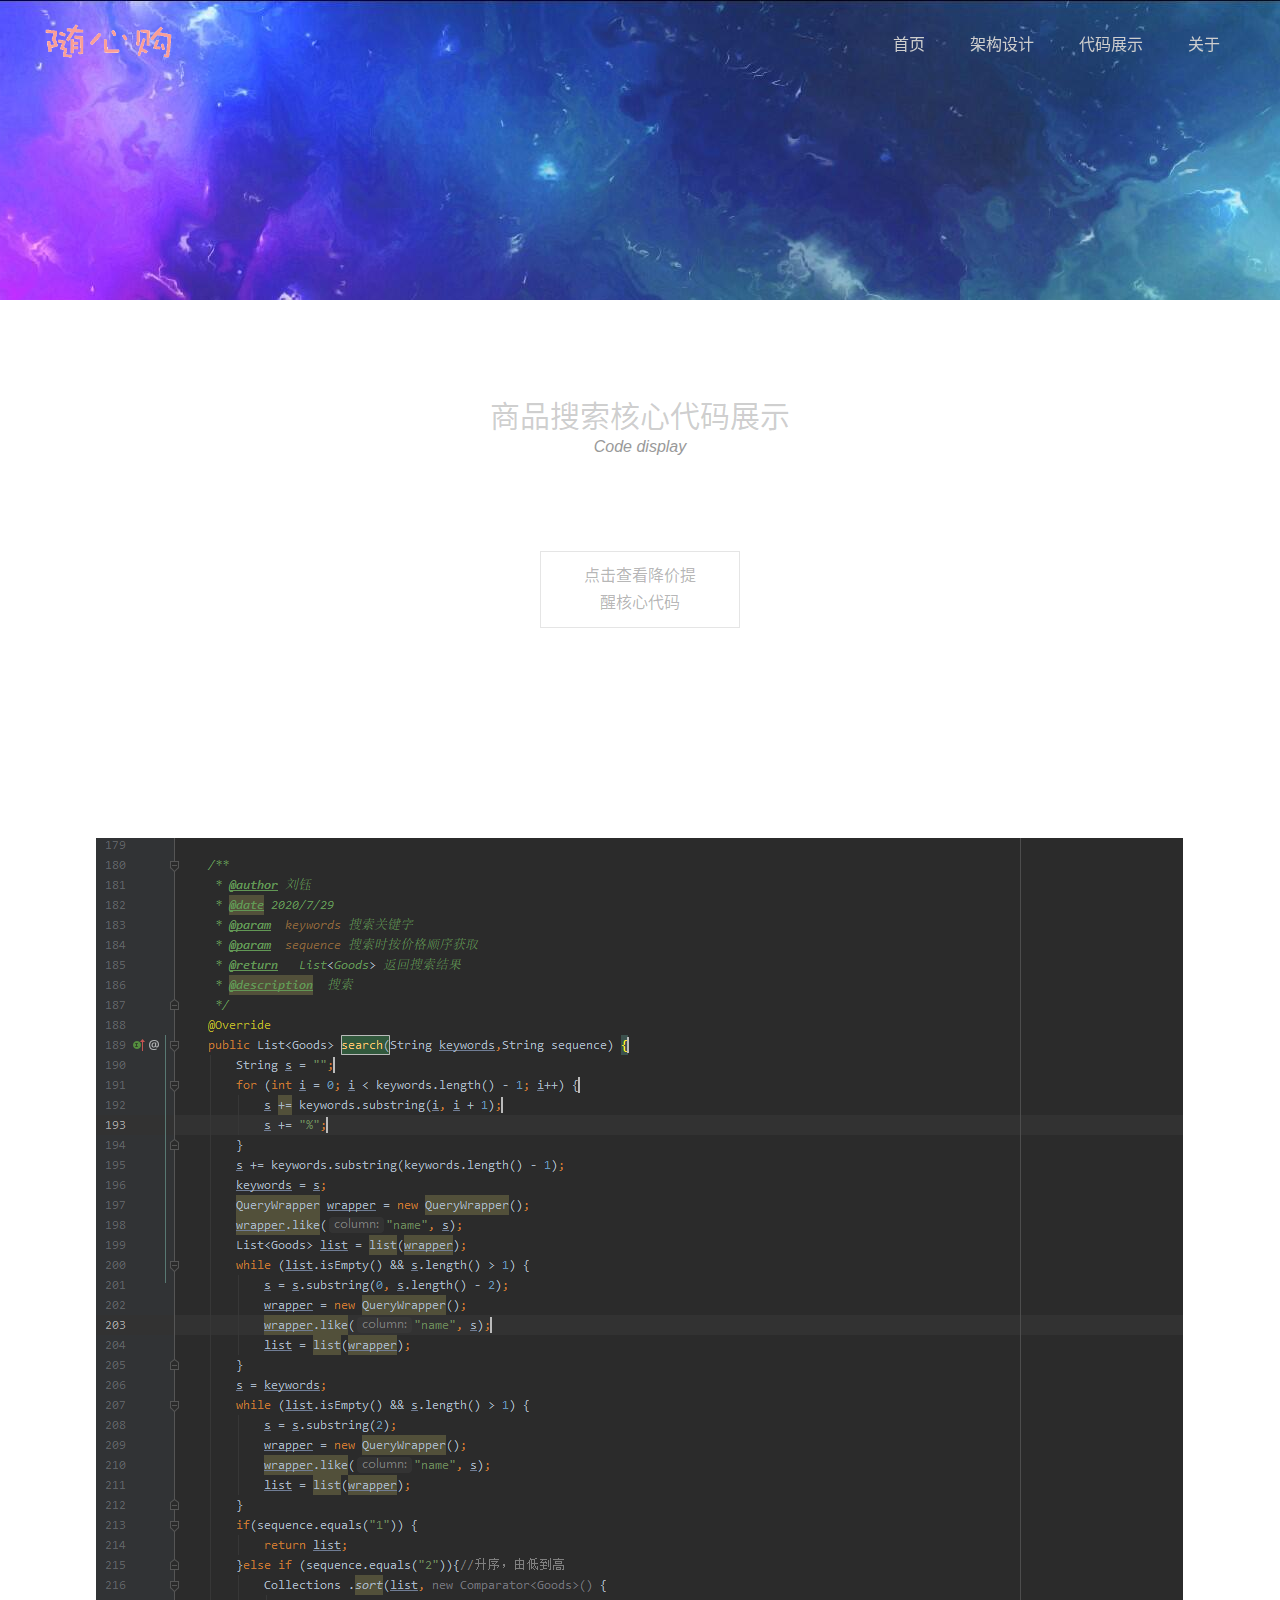
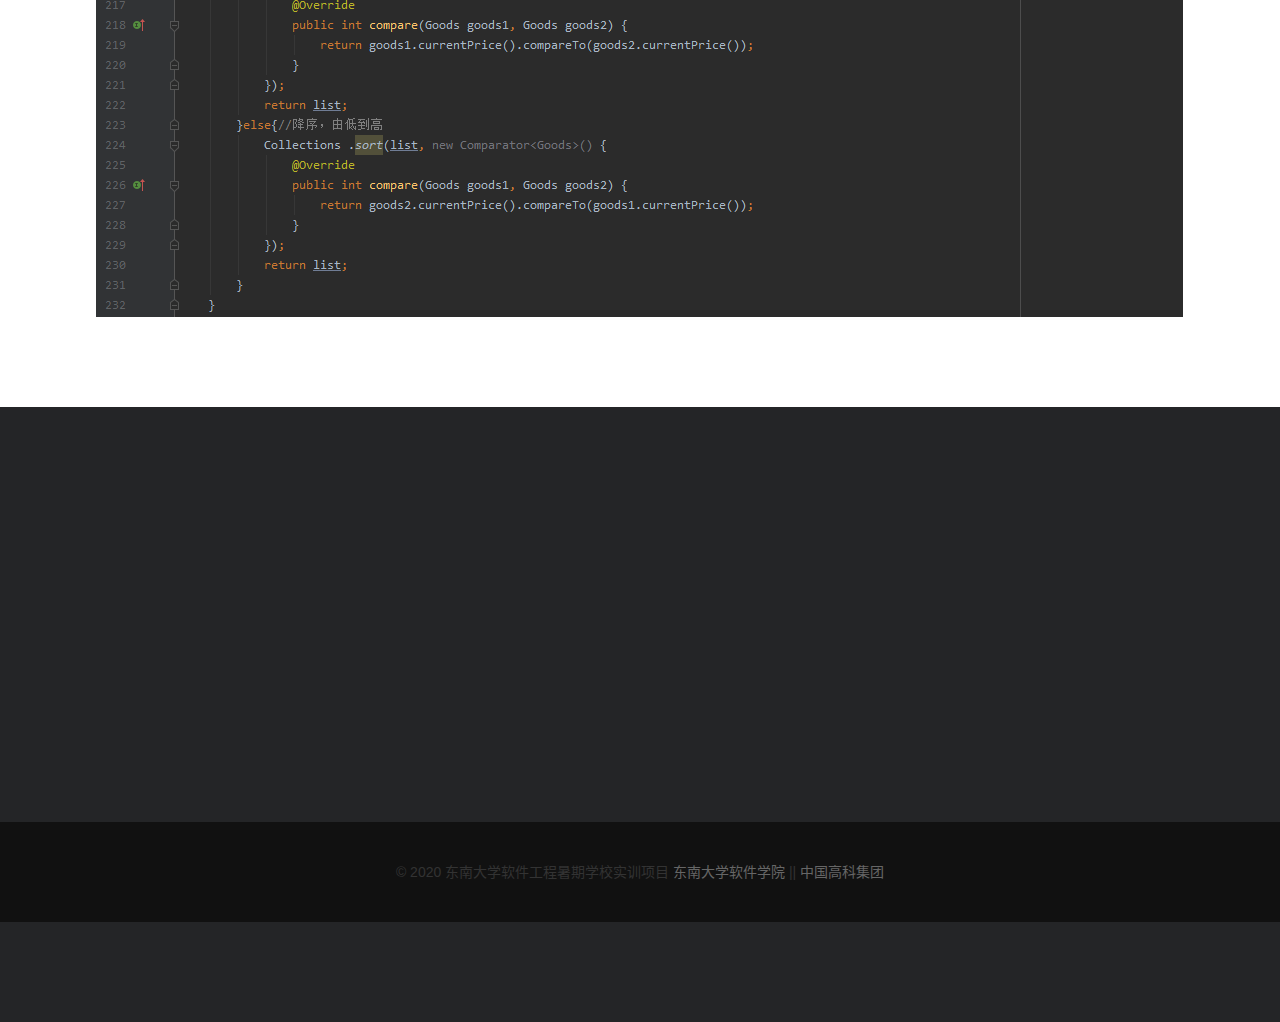
<file: static/searchCode.html>
<!DOCTYPE html>
<html lang="zh-CN">
<head>
    <title>代码展示</title>
    <meta charset="utf-8" />
    <link rel="stylesheet" href="libs/bootstrap-3.3.7/css/bootstrap.min.css" />
    <link rel="stylesheet" href="libs/font-awesome-4.7.0/css/font-awesome.min.css" />
    <link rel="stylesheet" href="libs/css/animate.css" />
    <link rel="stylesheet" href="libs/css/responsive-layered-slider.css" />
    <link rel="stylesheet" href="libs/css/feng.css" />
    <link rel="stylesheet" href="css/style.css" />
    <!--[if lt IE 9]><script src="libs/js/ie8-responsive-file-warning.js"></script><![endif]-->
    <script src="libs/js/ie-emulation-modes-warning.js"></script>
    <!-- HTML5 shim and Respond.js for IE8 support of HTML5 elements and media queries -->
    <!--[if IE9]>
    <script src="http://cdn.bootcss.com/html5shiv/3.7.0/html5shiv.js"></script>
    <script src="http://cdn.bootcss.com/respond.js/1.4.2/respond.min.js"></script>
    <![endif]-->
    <!-- 视频JS -->
    <!-- <link href="http://vjs.zencdn.net/5.0.2/video-js.css" rel="stylesheet" />
    <script src="http://vjs.zencdn.net/ie8/1.1.0/videojs-ie8.min.js"></script>
    <script src="http://vjs.zencdn.net/5.0.2/video.js"></script> -->
    <link href="libs/videojs/video-js.css" rel="stylesheet" />
    <script src="libs/videojs/videojs-ie8.min.js"></script>
    <script src="libs/videojs/video.js"></script>
</head>
<body>
<!-- 头部主菜单 -->
<header>
    <div class="inner">
        <a class="logo" href="#"><img src="img/public/logo3.png" alt="logo"/></a>
        <ul>
            <li><a class="cur" href="index.html">首页</a></li>
            <li><a href="structure.html">架构设计</a></li>
            <li><a href="loginCode.html">代码展示</a></li>
            <li><a href="about.html">关于</a></li>
            <!--<li><a href="contact.html">联系</a></li> -->
        </ul>
    </div>
</header>

<!-- news-banner -->
<section class="about-banner">
</section>

<section class="home-news">
    <div class="container">
        <div class="heading-wrapper">
            <h2>商品搜索核心代码展示</h2>
            <p class="en" style="font-style: italic;">
                Code display</p>
            <div class="hr"></div>
        </div>
        </div>
    <a class="more-btn more-btn-b wow fadeIn" data-wow-duration="3s" data-wow-delay="1000" href="informCode.html">
        点击查看降价提醒核心代码</a>
</section>


<section class="us" style="height: 1279px;margin:auto">
    <div class="container">
        <div class="pic" data-wow-duration="2s" data-wow-delay="1000" style="min-width: 1100px;">
            <img src="img/public/code3.png"></div>
        <div style="clear:both"></div>

    </div>
    <div style="clear:both"></div>
</section>




<!-- 联系方式 -->
<section class="contact">
    <div class="container">
        <div class="contact-tit wow fadeIn">
            <img src="img/home/contact-tit.png"/>
        </div>
        <div class="contact-content wow fadeInUp">
            <div class="contact-item">
                <p class="contact-item-tit">东南大学软件学院</p>
                <p>Tel：(025)52090976 , (025)52090988</p>
                <p>Email：cose@seu.edu.cn</p>
                <p>邮编:211189</p>
                <p>地址：南京江宁区东南大学路2号软件学院</p>
            </div>
            <div class="contact-item">
                <p class="contact-item-tit">中国高科集团</p>
                <p>电话：010-82524234</p>
                <p>传真：010-82524580</p>
                <p>邮编：100871</p>
                <p>地址：北京市海淀区成府路298号方正大厦8层</p>
            </div>
            <div class="contact-item">
                <p class="contact-item-tit">开发团队成员</p>
                <p>李江峰 71118220</p>
                <p>Email：507817147@qq.com</p>
                <p>赵哲淳 71118217</p>
                <p>Email：1005282887@qq.com</p>
            </div>
            <div class="contact-item">
                <p class="contact-item-tit">开发团队成员</p>
                <p>刘钰 71118215</p>
                <p>Email：1339252583@qq.com</p>
                <p>张明轩 71118218</p>
                <p>Email：1553424481@qq.com</p>
            </div>
        </div>
    </div>
    <ction>
        <!-- footer -->
        <section class="footer">
            &copy; 2020 东南大学软件工程暑期学校实训项目
            <a href="https://cose.seu.edu.cn/">东南大学软件学院</a> ||
            <a href="http://www.chinahitech.com.cn/">中国高科集团</a>
            <ction>
                <!-- 回到顶部 -->
                <a class="to-top"><img src="img/public/top.png" alt="top" /></a>

                <script src="libs/js/jquery-2.1.1.min.js"></script>
                <script src="libs/bootstrap-3.3.7/js/bootstrap.min.js"></script>
                <script src="libs/js/wow.min.js">//页面动画插件</script>
                <script src="libs/js/jquery-ui-1.10.4.min.js">//banner动效JS支持文件</script>
                <script src="libs/js/responsive-layered-slider.js">//banner动效JS</script>
                <script src="libs/js/ie10-viewport-bug-workaround.js">//修复IE10，Surface，W8</script>
                <script src="libs/js/jquery.toTop.min.js">//回到顶部插件</script>
                <script src="js/script.js"></script>

</body>
</html>
</file>
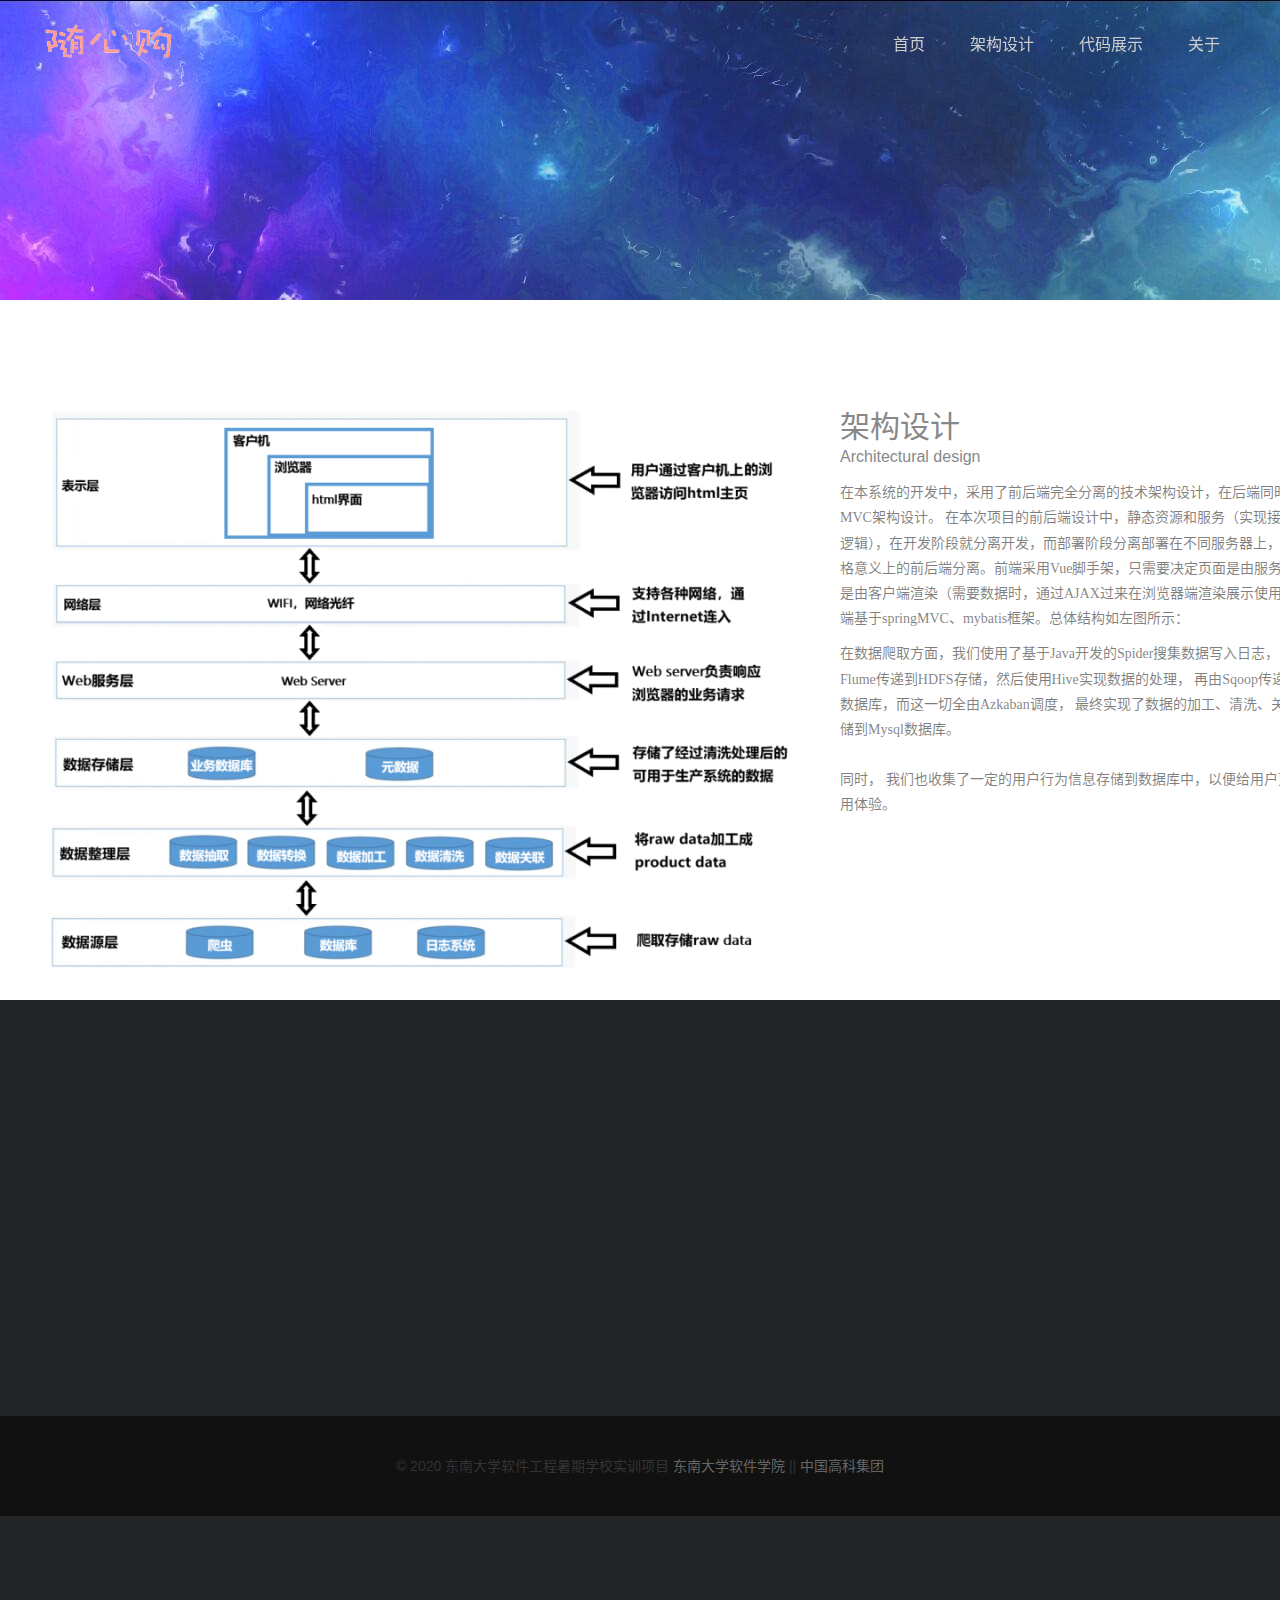
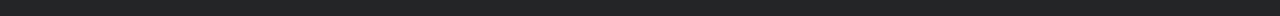
<file: static/structure.html>
<!DOCTYPE html>
<html lang="zh-CN">
<head>
    <title>架构设计</title>
    <meta charset="utf-8" />
    <link rel="stylesheet" href="libs/bootstrap-3.3.7/css/bootstrap.min.css" />
    <link rel="stylesheet" href="libs/font-awesome-4.7.0/css/font-awesome.min.css" />
    <link rel="stylesheet" href="libs/css/animate.css" />
    <link rel="stylesheet" href="libs/css/responsive-layered-slider.css" />
    <link rel="stylesheet" href="libs/css/feng.css" />
    <link rel="stylesheet" href="css/style.css" />
    <!--[if lt IE 9]><script src="libs/js/ie8-responsive-file-warning.js"></script><![endif]-->
    <script src="libs/js/ie-emulation-modes-warning.js"></script>
    <!-- HTML5 shim and Respond.js for IE8 support of HTML5 elements and media queries -->
    <!--[if IE9]>
    <script src="http://cdn.bootcss.com/html5shiv/3.7.0/html5shiv.js"></script>
    <script src="http://cdn.bootcss.com/respond.js/1.4.2/respond.min.js"></script>
    <![endif]-->
    <!-- 视频JS -->
    <!-- <link href="http://vjs.zencdn.net/5.0.2/video-js.css" rel="stylesheet" />
    <script src="http://vjs.zencdn.net/ie8/1.1.0/videojs-ie8.min.js"></script>
    <script src="http://vjs.zencdn.net/5.0.2/video.js"></script> -->
    <link href="libs/videojs/video-js.css" rel="stylesheet" />
    <script src="libs/videojs/videojs-ie8.min.js"></script>
    <script src="libs/videojs/video.js"></script>
</head>
<body>
<!-- 头部主菜单 -->
<header>
    <div class="inner">
        <a class="logo" href="#"><img src="img/public/logo3.png" alt="logo"/></a>
        <ul>
            <li><a class="cur" href="index.html">首页</a></li>

            <li><a href="structure.html">架构设计</a></li>
            <li><a href="loginCode.html">代码展示</a></li>
            <li><a href="about.html">关于</a></li>
            <!--<li><a href="contact.html">联系</a></li> -->
        </ul>
    </div>
</header>

<!-- news-banner -->
<section class="about-banner">
</section>


<!-- 关于我们 -->
<section class="us" style="height: 700px;position: relative;">
    <div class="container" >
        <div class="pic" data-wow-duration="2s" data-wow-delay="1000" style="max-width: 800px;"><img src="img/public/structure.png"></div>
        <div class="cont wow fadeInDown" data-wow-duration="2s" data-wow-delay="1000" style="width: 500px;position: absolute;right:0px;left:800px;margin: 0">
            <div class="heading-wrapper"><h2>架构设计</h2><p class="en">Architectural design</p></div>
            <p class="txt">在本系统的开发中，采用了前后端完全分离的技术架构设计，在后端同时采用了MVC架构设计。
                在本次项目的前后端设计中，静态资源和服务（实现接口的业务逻辑），在开发阶段就分离开发，而部署阶段分离部署在不同服务器上，这算是严格意义上的前后端分离。前端采用Vue脚手架，只需要决定页面是由服务端渲染还是由客户端渲染（需要数据时，通过AJAX过来在浏览器端渲染展示使用）；而后端基于springMVC、mybatis框架。总体结构如左图所示：</p>
            <p class="txt">在数据爬取方面，我们使用了基于Java开发的Spider搜集数据写入日志，交由Flume传递到HDFS存储，然后使用Hive实现数据的处理，
                再由Sqoop传递数据到数据库，而这一切全由Azkaban调度，
                最终实现了数据的加工、清洗、关联并存储到Mysql数据库。</br></br>同时，
            我们也收集了一定的用户行为信息存储到数据库中，以便给用户更好的使用体验。</p>
        </div>
    </div>
</section>




<!-- 联系方式 -->
<section class="contact">
    <div class="container">
        <div class="contact-tit wow fadeIn">
            <img src="img/home/contact-tit.png"/>
        </div>
        <div class="contact-content wow fadeInUp">
            <div class="contact-item">
                <p class="contact-item-tit">东南大学软件学院</p>
                <p>Tel：(025)52090976 , (025)52090988</p>
                <p>Email：cose@seu.edu.cn</p>
                <p>邮编:211189</p>
                <p>地址：南京江宁区东南大学路2号软件学院</p>
            </div>
            <div class="contact-item">
                <p class="contact-item-tit">中国高科集团</p>
                <p>电话：010-82524234</p>
                <p>传真：010-82524580</p>
                <p>邮编：100871</p>
                <p>地址：北京市海淀区成府路298号方正大厦8层</p>
            </div>
            <div class="contact-item">
                <p class="contact-item-tit">开发团队成员</p>
                <p>李江峰 71118220</p>
                <p>Email：507817147@qq.com</p>
                <p>赵哲淳 71118217</p>
                <p>Email：1005282887@qq.com</p>
            </div>
            <div class="contact-item">
                <p class="contact-item-tit">开发团队成员</p>
                <p>刘钰 71118215</p>
                <p>Email：1339252583@qq.com</p>
                <p>张明轩 71118218</p>
                <p>Email：1553424481@qq.com</p>
            </div>
        </div>
    </div>
    <ction>
        <!-- footer -->
        <section class="footer">
            &copy; 2020 东南大学软件工程暑期学校实训项目
            <a href="https://cose.seu.edu.cn/">东南大学软件学院</a> ||
            <a href="http://www.chinahitech.com.cn/">中国高科集团</a>
            <ction>

                <!-- 回到顶部 -->
                <a class="to-top"><img src="img/public/top.png" alt="top" /></a>

                <script src="libs/js/jquery-2.1.1.min.js"></script>
                <script src="libs/bootstrap-3.3.7/js/bootstrap.min.js"></script>
                <script src="libs/js/wow.min.js">//页面动画插件</script>
                <script src="libs/js/jquery-ui-1.10.4.min.js">//banner动效JS支持文件</script>
                <script src="libs/js/responsive-layered-slider.js">//banner动效JS</script>
                <script src="libs/js/ie10-viewport-bug-workaround.js">//修复IE10，Surface，W8</script>
                <script src="libs/js/jquery.toTop.min.js">//回到顶部插件</script>
                <script src="js/script.js"></script>

</body>
</html>
</file>
<file: static/libs/css/responsive-layered-slider.css>
body {
	margin: 0px;
	padding: 0px;
	background-color: rgba(255,255,255,1);
	font-family: 'Source Sans Pro', sans-serif;
}
#wrapper {
	width: 100%;
	float: left;
	
}
#buttons{
	width: 100%;
	float: left;
	margin-top: 100px;
	height: 40px;
}
#buttons-inner{
	height: 40px;
	width: 800px;
	margin-right: auto;
	margin-left: auto;
}
.buttons-inner-button{
	float: left;
	height: 40px;
	margin-right: 10px;
	margin-left: 10px;
		
}
.buttons-inner-button a{
	color: rgba(255,255,255,1);
	background-color: rgba(150,40,189,1);
	line-height: 40px;
	height: 40px;
	text-decoration: none;
	display: block;
	padding-right: 15px;
	padding-left: 15px;
	-webkit-transition: all 0.25s;
	-moz-transition: all 0.25s;
	-o-transition: all 0.25s;
	transition: all 0.25s;
}
.buttons-inner-button a:hover{
	background-color: rgba(150,40,189,0.5);

}
</file>
<file: static/libs/css/feng.css>
/*黑白灰色彩定义*/
.c0 { color: #000 }
.c1 { color: #111 }
.c2 { color: #222 }
.c3 { color: #333 }
.c4 { color: #444 }
.c5 { color: #555 }
.c6 { color: #666 }
.c7 { color: #777 }
.c8 { color: #888 }
.c9 { color: #999 }
.ca { color: #aaa }
.cb { color: #bbb }
.cc { color: #ccc }
.cd { color: #ddd }
.ce { color: #eee }
.cf { color: #fff }
/*彩色色彩定义*/
.cl-red{color: #db2828}
.cl-orange{color: #f2711c}
.cl-yellow{color: #fbbd08}
.cl-olive{color: #b5cc18}
.cl-green{color: #21ba45}
.cl-teal{color: #00b5ad}
.cl-blue{color: #2185d0}
.cl-violet{color: #6435c9}
.cl-purple{color: #a333c8}
.cl-pink{color: #e03997}
.cl-brown{color: #a5673f}
.cl-grey{color: #767676}
.cl-black{color: #1b1c1d}
/*彩色色彩定义*/
.red { color: #ff0000; }
.red-light { color: #ff2738; }
.orange { color: #ff4a00; }
.orange-light { color: #f39c12; }
.yellow { color: #f1c40f; }
.yellow-light { color: #ffe200; }
.green { color: #16a085; }
.green-light { color: #1abc9c; }
.green2 { color: #27ae60; }
.green2-light { color: #2ecc71; }
.cyan { color: #00a1e9; }
.cyan2 { color: #00baf3; }
.cyan-light { color: #00adee; }
.blue { color: #2980b9; }
.blue-light { color: #3498db; }
.purple { color: #8e44ad; }
.purple-light { color: #9b59b6; }
.pink { color: #e4007f; }
.pink-light { color: #ff008e; }
.gray { color: #bdc3c7; }
.gray-light { color: #ecf0f1; }
.fc1 { color: #8c7465; }
.fc2 { color: #ee366a; }
/*背景色彩定义*/
.bg0 { background: #000 }
.bg1 { background: #111 }
.bg2 { background: #222 }
.bg3 { background: #333 }
.bg4 { background: #444 }
.bg5 { background: #555 }
.bg6 { background: #666 }
.bg7 { background: #777 }
.bg8 { background: #888 }
.bg9 { background: #999 }
.bga { background: #aaa }
.bgb { background: #bbb }
.bgc { background: #ccc }
.bgd { background: #ddd }
.bge { background: #eee }
.bgf { background: #fff }
.bgfa { background: #fafafa }
.bgf6 { background: #f6f6f6 }
/*多彩背景色彩定义*/
.bg-red{background: #db2828}
.bg-orange{background: #f2711c}
.bg-yellow{background: #fbbd08}
.bg-olive{background: #b5cc18}
.bg-green{background: #21ba45}
.bg-teal{background: #00b5ad}
.bg-blue{background: #2185d0}
.bg-violet{background: #6435c9}
.bg-purple{background: #a333c8}
.bg-pink{background: #e03997}
.bg-brown{background: #a5673f}
.bg-grey{background: #767676}
.bg-black{background: #1b1c1d}
/*字号定义*/
.f12 { font: 12px/1.5 Arial, "宋体"; }
.f13 { font: 13px/1.5 Arial, "宋体"; }
.f14 { font: 14px/1.5 Arial, "宋体"; }
.f15 { font: 15px/1.5 Arial, "宋体"; }
.f16 { font: 16px/1.8 Arial, "宋体"; }
.f18 { font-size: 18px; }
.f22 { font-size: 22px; }
.f24 { font-size: 24px; }
.f32 { font-size: 32px; }
.f48 { font-size: 48px; }
.f64 { font-size: 64px; }
/*字体定义*/
.fss { font-family: Arial, "宋体", "simsun"; }
.fwq { font-weight: 400; font-family: "Helvetica Neue", "Hiragino Sans GB", "Hiragino Sans GB W3", "WenQuanYi Micro Hei", "Microsoft YaHei UI", "Microsoft YaHei"; }
.fyh { font-family: "Microsoft YaHei UI", "Microsoft YaHei", "微软雅黑"; }
/*百分比宽度定义*/
.w10 { width: 10%; }
.w20 { width: 20%; }
.w25 { width: 25%; }
.w30 { width: 30%; }
.w40 { width: 40%; }
.w50 { width: 50%; }
.w60 { width: 60%; }
.w75 { width: 75%; }
.w100 { width: 100%; }
/*像素宽度定义*/
.w10p{ width: 10px; }
.w20p{ width: 20px; }
.w30p{ width: 30px; }
.w40p{ width: 40px; }
.w50p{ width: 50px; }
.w60p{ width: 60px; }
.w70p{ width: 70px; }
.w80p{ width: 80px; }
.w90p{ width: 90px; }
.w100p{ width: 100px; }
.w120p{ width: 120px; }
.w140p{ width: 140px; }
.w160p{ width: 160px; }
.w180p{ width: 180px; }
.w200p{ width: 200px; }
.w220p{ width: 220px; }
.w240p{ width: 240px; }
.w260p{ width: 260px; }
.w280p{ width: 280px; }
.w300p{ width: 300px; }
.w320p{ width: 320px; }
.w340p{ width: 340px; }
.w360p{ width: 360px; }
.w380p{ width: 380px; }
.w400p{ width: 400px; }
.w420p{ width: 420px; }
.w440p{ width: 440px; }
.w460p{ width: 460px; }
.w480p{ width: 480px; }
.w500p{ width: 500px; }
.w520p{ width: 520px; }
.w540p{ width: 540px; }
.w560p{ width: 560px; }
.w580p{ width: 580px; }
.w600p{ width: 600px; }
.w620p{ width: 620px; }
.w640p{ width: 640px; }
.w660p{ width: 660px; }
.w680p{ width: 680px; }
.w700p{ width: 700px; }
.w720p{ width: 720px; }
.w740p{ width: 740px; }
.w760p{ width: 760px; }
.w780p{ width: 780px; }
.w800p{ width: 800px; }
.w820p{ width: 820px; }
.w840p{ width: 840px; }
.w860p{ width: 860px; }
.w880p{ width: 880px; }
.w900p{ width: 900px; }
.w920p{ width: 920px; }
.w940p{ width: 940px; }
.w960p{ width: 960px; }
.w960p{ width: 960px; }
.w980p{ width: 980px; }
.w1000p{ width: 1000px; }
/*上下内边距定义*/
.ptb10{padding-top: 10px;padding-bottom: 10px;}
.ptb20{padding-top: 20px;padding-bottom: 20px;}
.ptb30{padding-top: 30px;padding-bottom: 30px;}
.ptb40{padding-top: 40px;padding-bottom: 40px;}
.ptb50{padding-top: 50px;padding-bottom: 50px;}
.ptb60{padding-top: 60px;padding-bottom: 60px;}
.ptb70{padding-top: 70px;padding-bottom: 70px;}
.ptb80{padding-top: 80px;padding-bottom: 80px;}
.ptb90{padding-top: 90px;padding-bottom: 90px;}
.ptb100{padding-top: 100px;padding-bottom: 100px;}
.ptb200{padding-top: 200px;padding-bottom: 200px;}
/*左右内边距定义*/
.plr10{padding-left: 10px;padding-right: 10px;}
.plr20{padding-left: 20px;padding-right: 20px;}
.plr30{padding-left: 30px;padding-right: 30px;}
.plr40{padding-left: 40px;padding-right: 40px;}
.plr50{padding-left: 50px;padding-right: 50px;}
.plr60{padding-left: 60px;padding-right: 60px;}
.plr70{padding-left: 70px;padding-right: 70px;}
.plr80{padding-left: 80px;padding-right: 80px;}
.plr90{padding-left: 90px;padding-right: 90px;}
.plr100{padding-left: 100px;padding-right: 100px;}
.plr200{padding-left: 200px;padding-right: 200px;}
/*上下外边距定义*/
.mtb10{margin-top: 10px;margin-bottom: 10px;}
.mtb20{margin-top: 20px;margin-bottom: 20px;}
.mtb30{margin-top: 30px;margin-bottom: 30px;}
.mtb40{margin-top: 40px;margin-bottom: 40px;}
.mtb50{margin-top: 50px;margin-bottom: 50px;}
.mtb60{margin-top: 60px;margin-bottom: 60px;}
.mtb70{margin-top: 70px;margin-bottom: 70px;}
.mtb80{margin-top: 80px;margin-bottom: 80px;}
.mtb90{margin-top: 90px;margin-bottom: 90px;}
.mtb100{margin-top: 100px;margin-bottom: 100px;}
.mtb200{margin-top: 200px;margin-bottom: 200px;}
/*左右外边距定义*/
.mlr10{margin-left: 10px;margin-right: 10px;}
.mlr20{margin-left: 20px;margin-right: 20px;}
.mlr30{margin-left: 30px;margin-right: 30px;}
.mlr40{margin-left: 40px;margin-right: 40px;}
.mlr50{margin-left: 50px;margin-right: 50px;}
.mlr60{margin-left: 60px;margin-right: 60px;}
.mlr70{margin-left: 70px;margin-right: 70px;}
.mlr80{margin-left: 80px;margin-right: 80px;}
.mlr90{margin-left: 90px;margin-right: 90px;}
.mlr100{margin-left: 100px;margin-right: 100px;}
.mlr200{margin-left: 200px;margin-right: 200px;}
/*line定义*/
.line1 { padding: 20px 0; margin: 20px 0; border-bottom: 1px dotted #ddd; }/*点线*/
.line2 { padding: 20px 0; margin: 20px 0; border-bottom: 1px dashed #ddd; }/*虚线*/
/*bootstrap增加彩色按钮定义*/
.btn-pink { color: #fff; background-color: #ff008e; border-color: #e4007f; }
.btn-pink.active, .btn-pink.focus, .btn-pink:active, .btn-pink:focus, .btn-pink:hover, .open>.dropdown-toggle.btn-pink { color: #fff; background-color: #df007c; border-color: #c7006f; }
.btn-cyan { color: #fff; background-color: #00a0e9; border-color: #08c; }
.btn-cyan.active, .btn-cyan.focus, .btn-cyan:active, .btn-cyan:focus, .btn-cyan:hover, .open>.dropdown-toggle.btn-cyan { color: #fff; background-color: #08c; border-color: #0074ae; }
.btn-purple { color: #fff; background-color: #9b59b6; border-color: #8e44ad; }
.btn-purple.active, .btn-purple.focus, .btn-purple:active, .btn-purple:focus, .btn-purple:hover, .open>.dropdown-toggle.btn-purple { color: #fff; background-color: #8e44ad; border-color: #7b3b96; }
.btn-orange { color: #fff; background-color: #f45717; border-color: #e65115; }
.btn-orange.active, .btn-orange.focus, .btn-orange:active, .btn-orange:focus, .btn-orange:hover, .open>.dropdown-toggle.btn-orange { color: #fff; background-color: #e65115; border-color: #d84c13; }
.btn-green { color: #fff; background-color: #1bad90; border-color: #189f85; }
.btn-green.active, .btn-green.focus, .btn-green:active, .btn-green:focus, .btn-green:hover, .open>.dropdown-toggle.btn-green { color: #fff; background-color: #189f85; border-color: #15927a; }
</file>
<file: static/css/style.css>
* { margin: 0; padding: 0; }
body { color: #888; font: 16px Arial, "Microsoft Yahei"; line-height: 1.7; background: #fff; }
:focus { outline: 0; }
a:focus { outline: none; }/*css去掉a标签点击后的虚线*/
a, a:hover, a:focus { text-decoration: none; cursor: pointer; display: block; }
ol, ul, li { list-style: none; }
img { border: none; display: block; }
.ie8 img { height: auto; width: auto; }
h1, .h1, h2, .h2, h3, .h3, h4, .h4, .lead { font-family: "Microsoft YaHei UI", "Microsoft YaHei", "WenQuanYi Micro Hei"; font-weight: 100; margin-top: 0; margin-bottom: 0; }
hr { margin-top: 40px; margin-bottom: 40px; }
.container { width: 1200px; padding-left: 0; padding-right: 0; position: relative; }
a { color: #666; }
a:hover { color: #cd0c27; }
.clearfix { zoom: 1; }
.clearfix:after { display: block; clear: both; content: ''; visibility: hidden; height: 0; }
.hr { height: 1px; width: 100%; margin: 20px auto; }
section { position: relative; }

/*-----------------
//////////////公共
-----------------*/
/*主菜单*/
header { position: fixed; left: 0; top: 0; width: 100%; z-index: 1000; }
header ul { margin-bottom: 0; }
.inner { margin: 0 auto; overflow: hidden; zoom: 1; padding: 20px 40px; }
.logo { float: left; }
.logo img { display: block; border: 0; height: 50px; }
header ul { float: right; list-style-type: none; font-family: "Microsoft Yahei"; }
header ul li { float: left; margin-left: 5px; }
header ul a { float: left; color: #cecece; text-decoration: none; height: 50px; line-height: 50px; padding: 0 20px; }
header ul a:hover { color: #e8102f; }
.lg .inner { padding: 20px 40px; }
.lg header ul a { padding: 0 20px; font-size: 16px; text-shadow: 1px 2px 2px 0px rgba(0,0,0,.8); }
.sm .inner { padding: 0 40px; background-color: #fff; box-shadow: 0 2px 2px 0px rgba(0,0,0,.1); }
.sm .logo img { height: 50px; padding-top: 12px; }
.sm header ul { padding-top: 0; }
.sm header ul a { height: 64px; line-height: 64px; padding: 0 16px; color: #333; }
header, .inner, header a, header img, header li { transition: all 1s; -moz-transition: all 1s; -webkit-transition: all 1s; -o-transition: all 1s; }
header ul a:hover { color: #e50e2c; transition: all 0s; -moz-transition: all 0s; -webkit-transition: all 0s; -o-transition: all 0s; }
/*更多按钮*/
.more-btn { margin-top: 50px; width: 200px; padding: 10px 40px; position: relative; left: 50%; margin-left: -100px; text-align: center; }
.more-btn-w { border: 1px rgba(255,255,255,.3) solid; color: rgba(255,255,255,.6); }
.more-btn-b { border: 1px rgba(0,0,0,.1) solid; color: rgba(0,0,0,.3); }
.more-btn-w:hover, .more-btn-b:hover { color: #fff; background: #e0112e; border: 1px #e0112e solid; }
/*卡片内容*/
.cont-card { float: right; width: 1000px; margin-left: 20px; }
/*侧栏内容*/
.sidebar { float: left; width: 180px; }
.sidebar .sidebar-box { margin-bottom: 20px; }
.sidebar .nav>li>a { display: block; padding: 10px 20px; font-size: 18px; font-weight: 500; color: #666; border-bottom: 1px solid #fff; background-color: #f3f3f3; }
.sidebar .nav>li>a:focus, .sidebar .nav>li>a:hover { color: #fff; border-left: 0px solid #fa0c2d; background-color: #c73546; }
.sidebar img { height: auto; width: 100%; }
.sidebar .weixin { margin-top: 20px; }
.sidebar .weixin img { padding-bottom: 10px; }
/*视频*/
.page-video { background: #000; }
.page-video .container { width: 1180px; }
.page-video .video-js .vjs-big-play-button { font-size: 48px; line-height: 100px; height: 100px; width: 100px; top: 50%; left: 50%; margin-left: -50px; margin-top: -50px; border: 1px solid rgba(255, 75, 106, 0.8); background-color: #fff; background-color: rgba(255, 255, 255, 0.3); -webkit-border-radius: 50%; -moz-border-radius: 50%; border-radius: 50%; }
/*-----------------
///////////////home
-----------------*/
/*banner*/
.home-banner { z-index: 999; }
.home-banner .b1-bg { background: url(../img/home/head.jpg) 50%; }
.home-banner .b2-bg { background: url(../img/home/head2.jpg) 50%; }
.home-banner .b3-bg { background: url(../img/home/b3bg.png) 50%; }
.sim-slider-progress { background-color: rgba(237,17,48,0.5) !important; }
/*关于我们*/
.home-about .article { font-size: 0; background: #fff; }
.home-about .article:nth-child(odd) { background: #eee; }
.home-about .article>div { float: left; }
.home-about .img-section { width: 50%; }
.home-about .img-section img { width: 100%; }
.home-about .text-section { width: 50%; }
.home-about .text-section h2 { margin-bottom: 20px; }
.home-about .text-section .sub-heading { font-size: 22px; margin-top: 0; }
.home-about .text-section-content { padding: 50px; }
.home-about .text-section-content p { font-size: 18px; letter-spacing: 2px; }
/*商户宝*/
.home-bao { height: 900px; background: #18191c url(../img/home/bao-bg.jpg) 50% 0 no-repeat; }
.home-bao .bao-pic { position: absolute; left: 50%; }
.home-bao .bao-pic .bao-p1 { position: absolute; top: 180px; left: -218px; }
.home-bao .bao-pic .bao-p2 { position: absolute; top: 80px; left: -325px; }
.home-bao .more-btn { margin-top: 740px; }
/*公司新闻*/
.home-news { background: #fff; color: #555; padding-top: 100px; padding-bottom: 100px; }
.home-news h2 { color: rgba(0, 0, 0, .2); }
.home-news h3 { font-size: 18px; padding-bottom: 16px; }
.home-news h3 a { color: #777; border-left: 5px solid #ccc; padding-left: 10px; }
.home-news h3 a:hover { color: #f30d33; border-left: 5px solid #f30d33; }
.home-news p { color: #999; }
.home-news .heading-wrapper { text-align: center; }
.home-news .hr { background: rgba(255, 255, 255, .2); width: 40px; }
.home-news .card { float: left; width: 400px; min-height: 300px; padding: 40px; -moz-box-sizing: border-box; -webkit-box-sizing: border-box; box-sizing: border-box; }
.home-news .card:first-child, .home-news .card:nth-child(3), .home-news .card:nth-child(5),.home-news .card:nth-child(7) { background: rgba(0, 0, 0, .05); }
.home-news .card:nth-child(2), .home-news .card:nth-child(4), .home-news .card:nth-child(6),.home-news .card:nth-child(8) { background: rgba(0, 0, 0, .08); }
.home-news .card:hover { background: rgba(0, 0, 0, .11); }
/*视频*/
.home-video { background: #fff; }
.home-video .container { width: 1180px; }
.home-video .video-js .vjs-big-play-button { font-size: 48px; line-height: 100px; height: 100px; width: 100px; top: 50%; left: 50%; margin-left: -50px; margin-top: -50px; border: 1px solid rgba(255, 75, 106, 0.8); background-color: #fff; background-color: rgba(255, 255, 255, 0.3); -webkit-border-radius: 50%; -moz-border-radius: 50%; border-radius: 50%; }
/*商务合作*/
.business { background: #fff; padding-bottom: 140px; }
.business .business-tit { width: 121px; position: absolute; left: 50%; margin-left: -60px; }
.business .business-content { width: 640px; position: absolute; left: 500px; top: 100px; }
.business .bpic { margin-top: 200px; }
.business .btit { font-size: 18px; color: #aaa; }
.business hr { margin-top: 16px; margin-bottom: 16px; }
.business p { font-size: 14px; }
/*合作伙伴*/
/*.partner{background: #fff; padding-top: 100px;padding-bottom: 100px; }
.partner .partner-tit{ width:121px; position: absolute; left:50%; top:100px; margin-left: -60px;}
.partner .container{ width: 960px; }
.partner .partner-content{ margin-left: -40px; margin-top: 140px; }
.partner .partner-item{width: 210px; height: 180px; float:left; margin-left: 40px; margin-bottom: 40px; }*/

/*联系方式*/
.contact { background: #242527; padding-top: 100px; padding-bottom: 100px; font-size: 14px; color: #666; }
.contact .contact-tit { width: 120px; position: absolute; left: 50%; margin-left: -60px; }
.contact .contact-content { margin-left: -20px; margin-top: 120px; }
.contact .contact-item { position: relative; width: 285px; float: left; margin-left: 20px; margin-bottom: 20px; }
.contact .contact-item-tit { font-size: 18px; color: #444; }
/*footer*/
.footer { height: 100px; line-height: 100px; text-align: center; background: #111; font-size: 14px; color: #333; }
.footer a { display: inline-block; }

/*-----------------
///////////////关于
-----------------*/
/*about-banner*/
.about-banner { background: #581106 url(../img/home/head.jpg) center 0 no-repeat; height: 300px; position: relative; }
.about-banner img { position: absolute; left: 50%; top: 200px; margin-left: -379px; }
/*us*/
.us { background: #fff; padding-top: 100px; padding-bottom: 100px; height: 600px; }
.us .pic { position: absolute; left: 0; top: 10px; }
.us .cont { position: absolute; left: 460px; top: 10px; width: 740px; }
.us .txt { margin-top: 0px; color: rgba(0,0,0,.5); font: 14px/1.8 "Microsoft Yahei"; }
/*cultrue*/
.cultrue { background: #eee; padding-top: 100px; padding-bottom: 100px; height: 600px;}
.cultrue .container {width: 90%;height: 100%}
.cultrue .pic1 { position: relative;  top: 5px; float: left ;padding-left: 0px}
.cultrue .heading-wrapper1 {padding-left:10px;float: left}
.cultrue .heading-wrapper1 .en {padding-left: 20px}
.cultrue .content1 { position: absolute; left: 0; top: 10px; width: 500px; }
.cultrue .txt1 { color: rgba(0,0,0,.5); font: 14px/1.8 "Microsoft Yahei"; float: left;padding-left: 30px}
.cultrue .pic2 {position: relative;  top: 5px; float: right ;padding-right: 0px}
.cultrue .heading-wrapper2 {padding-right:10px;float: right;margin-top: 315px}
.cultrue .heading-wrapper2 .en {padding-left: 20px}
.cultrue .content2 { position: absolute; left: 0; top: 10px; width: 500px; }
.cultrue .txt2 {padding-right:30px; color: rgba(0,0,0,.5); font: 14px/1.8 "Microsoft Yahei";  float: right;margin-top: 317px}

/*honor*/
.honor { background: #fff; padding-top: 100px; padding-bottom: 100px; height: 600px; }
.honor .pic{ position: absolute; right: 0; top: 10px; }
.honor .cont { position: absolute; left: 0; top: 10px; width: 500px; }
.honor .txt { color: rgba(0,0,0,.5); font: 14px/1.8 "Microsoft Yahei"; }
/*elegance*/
.elegance { background: #eee; padding-top: 100px; padding-bottom: 100px; height: 540px; }
.elegance .pic { margin-top: 100px; }

/*-----------------
///////////////新闻
-----------------*/
.news-banner { background: #581106 url(../img/news/news-top-bg.jpg) center 0 no-repeat; height: 300px; position: relative; }
.news-banner img { position: absolute; left: 50%; top: 160px; margin-left: -379px; }
.news { background: #fff; color: #555; padding-top: 100px; padding-bottom: 100px; }
.news h2 { color: rgba(0, 0, 0, .2); }
.news h3 { font-size: 18px; padding-bottom: 16px; }
.news h3 a { color: #777; border-left: 5px solid #ccc; padding-left: 10px; }
.news h3 a:hover { color: #f30d33; border-left: 5px solid #f30d33; }
.news p { color: #999; }
.news .heading-wrapper { text-align: center; }
.news .hr { background: rgba(255, 255, 255, .2); width: 40px; }
.news .card { float: left; width: 500px; min-height: 300px; padding: 40px; -moz-box-sizing: border-box; -webkit-box-sizing: border-box; box-sizing: border-box; }
.news .card:first-child, .news .card:nth-child(4), .news .card:nth-child(5), .news .card:nth-child(8), .news .card:nth-child(9), .news .card:nth-child(12) { background: rgba(0, 0, 0, .05); }
.news .card:nth-child(2), .news .card:nth-child(3), .news .card:nth-child(6), .news .card:nth-child(7), .news .card:nth-child(10), .news .card:nth-child(11) { background: rgba(0, 0, 0, .08); }
.news .card:hover { background: rgba(0, 0, 0, .11); }


/*-----------------
///////////////服务
-----------------*/

/*-----------------
///////////////合作
-----------------*/

/*-----------------
///////////////联系
-----------------*/
</file>
<file: static/libs/videojs/video-js.css>
.video-js .vjs-big-play-button:before, .video-js .vjs-control:before, .video-js .vjs-modal-dialog, .vjs-modal-dialog .vjs-modal-dialog-content {
  position: absolute;
  top: 0;
  left: 0;
  width: 100%;
  height: 100%; }

.video-js .vjs-big-play-button:before, .video-js .vjs-control:before {
  text-align: center; }

@font-face {
  font-family: VideoJS;
  src: url("../font/1.5.1/VideoJS.eot?#iefix") format("eot"); }

@font-face {
  font-family: VideoJS;
  src: url([data-uri]) format("woff"), url([data-uri]) format("truetype");
  font-weight: normal;
  font-style: normal; }

.vjs-icon-play, .video-js .vjs-big-play-button, .video-js .vjs-play-control {
  font-family: VideoJS;
  font-weight: normal;
  font-style: normal; }
  .vjs-icon-play:before, .video-js .vjs-big-play-button:before, .video-js .vjs-play-control:before {
    content: '\f101'; }

.vjs-icon-play-circle {
  font-family: VideoJS;
  font-weight: normal;
  font-style: normal; }
  .vjs-icon-play-circle:before {
    content: '\f102'; }

.vjs-icon-pause, .video-js .vjs-play-control.vjs-playing {
  font-family: VideoJS;
  font-weight: normal;
  font-style: normal; }
  .vjs-icon-pause:before, .video-js .vjs-play-control.vjs-playing:before {
    content: '\f103'; }

.vjs-icon-volume-mute, .video-js .vjs-mute-control.vjs-vol-0,
.video-js .vjs-volume-menu-button.vjs-vol-0 {
  font-family: VideoJS;
  font-weight: normal;
  font-style: normal; }
  .vjs-icon-volume-mute:before, .video-js .vjs-mute-control.vjs-vol-0:before,
  .video-js .vjs-volume-menu-button.vjs-vol-0:before {
    content: '\f104'; }

.vjs-icon-volume-low, .video-js .vjs-mute-control.vjs-vol-1,
.video-js .vjs-volume-menu-button.vjs-vol-1 {
  font-family: VideoJS;
  font-weight: normal;
  font-style: normal; }
  .vjs-icon-volume-low:before, .video-js .vjs-mute-control.vjs-vol-1:before,
  .video-js .vjs-volume-menu-button.vjs-vol-1:before {
    content: '\f105'; }

.vjs-icon-volume-mid, .video-js .vjs-mute-control.vjs-vol-2,
.video-js .vjs-volume-menu-button.vjs-vol-2 {
  font-family: VideoJS;
  font-weight: normal;
  font-style: normal; }
  .vjs-icon-volume-mid:before, .video-js .vjs-mute-control.vjs-vol-2:before,
  .video-js .vjs-volume-menu-button.vjs-vol-2:before {
    content: '\f106'; }

.vjs-icon-volume-high, .video-js .vjs-mute-control,
.video-js .vjs-volume-menu-button {
  font-family: VideoJS;
  font-weight: normal;
  font-style: normal; }
  .vjs-icon-volume-high:before, .video-js .vjs-mute-control:before,
  .video-js .vjs-volume-menu-button:before {
    content: '\f107'; }

.vjs-icon-fullscreen-enter, .video-js .vjs-fullscreen-control {
  font-family: VideoJS;
  font-weight: normal;
  font-style: normal; }
  .vjs-icon-fullscreen-enter:before, .video-js .vjs-fullscreen-control:before {
    content: '\f108'; }

.vjs-icon-fullscreen-exit, .video-js.vjs-fullscreen .vjs-fullscreen-control {
  font-family: VideoJS;
  font-weight: normal;
  font-style: normal; }
  .vjs-icon-fullscreen-exit:before, .video-js.vjs-fullscreen .vjs-fullscreen-control:before {
    content: '\f109'; }

.vjs-icon-square {
  font-family: VideoJS;
  font-weight: normal;
  font-style: normal; }
  .vjs-icon-square:before {
    content: '\f10a'; }

.vjs-icon-spinner {
  font-family: VideoJS;
  font-weight: normal;
  font-style: normal; }
  .vjs-icon-spinner:before {
    content: '\f10b'; }

.vjs-icon-subtitles, .video-js .vjs-subtitles-button {
  font-family: VideoJS;
  font-weight: normal;
  font-style: normal; }
  .vjs-icon-subtitles:before, .video-js .vjs-subtitles-button:before {
    content: '\f10c'; }

.vjs-icon-captions, .video-js .vjs-captions-button {
  font-family: VideoJS;
  font-weight: normal;
  font-style: normal; }
  .vjs-icon-captions:before, .video-js .vjs-captions-button:before {
    content: '\f10d'; }

.vjs-icon-chapters, .video-js .vjs-chapters-button {
  font-family: VideoJS;
  font-weight: normal;
  font-style: normal; }
  .vjs-icon-chapters:before, .video-js .vjs-chapters-button:before {
    content: '\f10e'; }

.vjs-icon-share {
  font-family: VideoJS;
  font-weight: normal;
  font-style: normal; }
  .vjs-icon-share:before {
    content: '\f10f'; }

.vjs-icon-cog {
  font-family: VideoJS;
  font-weight: normal;
  font-style: normal; }
  .vjs-icon-cog:before {
    content: '\f110'; }

.vjs-icon-circle, .video-js .vjs-mouse-display, .video-js .vjs-play-progress, .video-js .vjs-volume-level {
  font-family: VideoJS;
  font-weight: normal;
  font-style: normal; }
  .vjs-icon-circle:before, .video-js .vjs-mouse-display:before, .video-js .vjs-play-progress:before, .video-js .vjs-volume-level:before {
    content: '\f111'; }

.vjs-icon-circle-outline {
  font-family: VideoJS;
  font-weight: normal;
  font-style: normal; }
  .vjs-icon-circle-outline:before {
    content: '\f112'; }

.vjs-icon-circle-inner-circle {
  font-family: VideoJS;
  font-weight: normal;
  font-style: normal; }
  .vjs-icon-circle-inner-circle:before {
    content: '\f113'; }

.vjs-icon-hd {
  font-family: VideoJS;
  font-weight: normal;
  font-style: normal; }
  .vjs-icon-hd:before {
    content: '\f114'; }

.vjs-icon-cancel, .video-js .vjs-control.vjs-close-button {
  font-family: VideoJS;
  font-weight: normal;
  font-style: normal; }
  .vjs-icon-cancel:before, .video-js .vjs-control.vjs-close-button:before {
    content: '\f115'; }

.vjs-icon-replay {
  font-family: VideoJS;
  font-weight: normal;
  font-style: normal; }
  .vjs-icon-replay:before {
    content: '\f116'; }

.vjs-icon-facebook {
  font-family: VideoJS;
  font-weight: normal;
  font-style: normal; }
  .vjs-icon-facebook:before {
    content: '\f117'; }

.vjs-icon-gplus {
  font-family: VideoJS;
  font-weight: normal;
  font-style: normal; }
  .vjs-icon-gplus:before {
    content: '\f118'; }

.vjs-icon-linkedin {
  font-family: VideoJS;
  font-weight: normal;
  font-style: normal; }
  .vjs-icon-linkedin:before {
    content: '\f119'; }

.vjs-icon-twitter {
  font-family: VideoJS;
  font-weight: normal;
  font-style: normal; }
  .vjs-icon-twitter:before {
    content: '\f11a'; }

.vjs-icon-tumblr {
  font-family: VideoJS;
  font-weight: normal;
  font-style: normal; }
  .vjs-icon-tumblr:before {
    content: '\f11b'; }

.vjs-icon-pinterest {
  font-family: VideoJS;
  font-weight: normal;
  font-style: normal; }
  .vjs-icon-pinterest:before {
    content: '\f11c'; }

.vjs-icon-audio-description {
  font-family: VideoJS;
  font-weight: normal;
  font-style: normal; }
  .vjs-icon-audio-description:before {
    content: '\f11d'; }

.video-js {
  display: block;
  vertical-align: top;
  box-sizing: border-box;
  color: #fff;
  background-color: #000;
  position: relative;
  padding: 0;
  font-size: 10px;
  line-height: 1;
  font-weight: normal;
  font-style: normal;
  font-family: Arial, Helvetica, sans-serif;
  -webkit-user-select: none;
  -moz-user-select: none;
  -ms-user-select: none;
  user-select: none; }
  .video-js:-moz-full-screen {
    position: absolute; }
  .video-js:-webkit-full-screen {
    width: 100% !important;
    height: 100% !important; }

.video-js *,
.video-js *:before,
.video-js *:after {
  box-sizing: inherit; }

.video-js ul {
  font-family: inherit;
  font-size: inherit;
  line-height: inherit;
  list-style-position: outside;
  margin-left: 0;
  margin-right: 0;
  margin-top: 0;
  margin-bottom: 0; }

.video-js.vjs-fluid,
.video-js.vjs-16-9,
.video-js.vjs-4-3 {
  width: 100%;
  max-width: 100%;
  height: 0; }

.video-js.vjs-16-9 {
  padding-top: 56.25%; }

.video-js.vjs-4-3 {
  padding-top: 75%; }

.video-js.vjs-fill {
  width: 100%;
  height: 100%; }

.video-js .vjs-tech {
  position: absolute;
  top: 0;
  left: 0;
  width: 100%;
  height: 100%; }

body.vjs-full-window {
  padding: 0;
  margin: 0;
  height: 100%;
  overflow-y: auto; }

.vjs-full-window .video-js.vjs-fullscreen {
  position: fixed;
  overflow: hidden;
  z-index: 1000;
  left: 0;
  top: 0;
  bottom: 0;
  right: 0; }

.video-js.vjs-fullscreen {
  width: 100% !important;
  height: 100% !important;
  padding-top: 0 !important; }

.video-js.vjs-fullscreen.vjs-user-inactive {
  cursor: none; }

.vjs-hidden {
  display: none !important; }

.video-js .vjs-offscreen {
  height: 1px;
  left: -9999px;
  position: absolute;
  top: 0;
  width: 1px; }

.vjs-lock-showing {
  display: block !important;
  opacity: 1;
  visibility: visible; }

.vjs-no-js {
  padding: 20px;
  color: #fff;
  background-color: #000;
  font-size: 18px;
  font-family: Arial, Helvetica, sans-serif;
  text-align: center;
  width: 300px;
  height: 150px;
  margin: 0px auto; }

.vjs-no-js a,
.vjs-no-js a:visited {
  color: #66A8CC; }

.video-js .vjs-big-play-button {
  font-size: 3em;
  line-height: 1.5em;
  height: 1.5em;
  width: 3em;
  display: block;
  position: absolute;
  top: 10px;
  left: 10px;
  padding: 0;
  cursor: pointer;
  opacity: 1;
  border: 0.06666em solid #fff;
  background-color: #2B333F;
  background-color: rgba(43, 51, 63, 0.7);
  -webkit-border-radius: 0.3em;
  -moz-border-radius: 0.3em;
  border-radius: 0.3em;
  -webkit-transition: all 0.4s;
  -moz-transition: all 0.4s;
  -o-transition: all 0.4s;
  transition: all 0.4s; }

.vjs-big-play-centered .vjs-big-play-button {
  top: 50%;
  left: 50%;
  margin-top: -0.75em;
  margin-left: -1.5em; }

.video-js:hover .vjs-big-play-button,
.video-js .vjs-big-play-button:focus {
  outline: 0;
  border-color: #fff;
  background-color: #73859f;
  background-color: rgba(115, 133, 159, 0.5);
  -webkit-transition: all 0s;
  -moz-transition: all 0s;
  -o-transition: all 0s;
  transition: all 0s; }

.vjs-controls-disabled .vjs-big-play-button,
.vjs-has-started .vjs-big-play-button,
.vjs-using-native-controls .vjs-big-play-button,
.vjs-error .vjs-big-play-button {
  display: none; }

.video-js button {
  background: none;
  border: none;
  color: inherit;
  display: inline-block;
  overflow: visible;
  font-size: inherit;
  line-height: inherit;
  text-transform: none;
  text-decoration: none;
  transition: none;
  -webkit-appearance: none;
  -moz-appearance: none;
  appearance: none; }

.video-js .vjs-control.vjs-close-button {
  cursor: pointer;
  height: 3em;
  position: absolute;
  right: 0;
  top: 0.5em;
  z-index: 2; }

.vjs-menu-button {
  cursor: pointer; }

.vjs-menu .vjs-menu-content {
  display: block;
  padding: 0;
  margin: 0;
  overflow: auto; }

.vjs-scrubbing .vjs-menu-button:hover .vjs-menu {
  display: none; }

.vjs-menu li {
  list-style: none;
  margin: 0;
  padding: 0.2em 0;
  line-height: 1.4em;
  font-size: 1.2em;
  text-align: center;
  text-transform: lowercase; }

.vjs-menu li:focus,
.vjs-menu li:hover {
  outline: 0;
  background-color: #73859f;
  background-color: rgba(115, 133, 159, 0.5); }

.vjs-menu li.vjs-selected,
.vjs-menu li.vjs-selected:focus,
.vjs-menu li.vjs-selected:hover {
  background-color: #fff;
  color: #2B333F; }

.vjs-menu li.vjs-menu-title {
  text-align: center;
  text-transform: uppercase;
  font-size: 1em;
  line-height: 2em;
  padding: 0;
  margin: 0 0 0.3em 0;
  font-weight: bold;
  cursor: default; }

.vjs-menu-button-popup .vjs-menu {
  display: none;
  position: absolute;
  bottom: 0;
  width: 10em;
  left: -3em;
  height: 0em;
  margin-bottom: 1.5em;
  border-top-color: rgba(43, 51, 63, 0.7); }

.vjs-menu-button-popup .vjs-menu .vjs-menu-content {
  background-color: #2B333F;
  background-color: rgba(43, 51, 63, 0.7);
  position: absolute;
  width: 100%;
  bottom: 1.5em;
  max-height: 15em; }

.vjs-workinghover .vjs-menu-button-popup:hover .vjs-menu,
.vjs-menu-button-popup .vjs-menu.vjs-lock-showing {
  display: block; }

.video-js .vjs-menu-button-inline {
  -webkit-transition: all 0.4s;
  -moz-transition: all 0.4s;
  -o-transition: all 0.4s;
  transition: all 0.4s;
  overflow: hidden; }

.video-js .vjs-menu-button-inline:before {
  width: 2.222222222em; }

.video-js .vjs-menu-button-inline:hover,
.video-js .vjs-menu-button-inline:focus,
.video-js .vjs-menu-button-inline.vjs-slider-active,
.video-js.vjs-no-flex .vjs-menu-button-inline {
  width: 12em; }

.video-js .vjs-menu-button-inline.vjs-slider-active {
  -webkit-transition: none;
  -moz-transition: none;
  -o-transition: none;
  transition: none; }

.vjs-menu-button-inline .vjs-menu {
  opacity: 0;
  height: 100%;
  width: auto;
  position: absolute;
  left: 4em;
  top: 0;
  padding: 0;
  margin: 0;
  -webkit-transition: all 0.4s;
  -moz-transition: all 0.4s;
  -o-transition: all 0.4s;
  transition: all 0.4s; }

.vjs-menu-button-inline:hover .vjs-menu,
.vjs-menu-button-inline:focus .vjs-menu,
.vjs-menu-button-inline.vjs-slider-active .vjs-menu {
  display: block;
  opacity: 1; }

.vjs-no-flex .vjs-menu-button-inline .vjs-menu {
  display: block;
  opacity: 1;
  position: relative;
  width: auto; }

.vjs-no-flex .vjs-menu-button-inline:hover .vjs-menu,
.vjs-no-flex .vjs-menu-button-inline:focus .vjs-menu,
.vjs-no-flex .vjs-menu-button-inline.vjs-slider-active .vjs-menu {
  width: auto; }

.vjs-menu-button-inline .vjs-menu-content {
  width: auto;
  height: 100%;
  margin: 0;
  overflow: hidden; }

.video-js .vjs-control-bar {
  display: none;
  width: 100%;
  position: absolute;
  bottom: 0;
  left: 0;
  right: 0;
  height: 3.0em;
  background-color: #2B333F;
  background-color: rgba(43, 51, 63, 0.7); }

.vjs-has-started .vjs-control-bar {
  display: -webkit-box;
  display: -webkit-flex;
  display: -ms-flexbox;
  display: flex;
  visibility: visible;
  opacity: 1;
  -webkit-transition: visibility 0.1s, opacity 0.1s;
  -moz-transition: visibility 0.1s, opacity 0.1s;
  -o-transition: visibility 0.1s, opacity 0.1s;
  transition: visibility 0.1s, opacity 0.1s; }

.vjs-has-started.vjs-user-inactive.vjs-playing .vjs-control-bar {
  visibility: hidden;
  opacity: 0;
  -webkit-transition: visibility 1s, opacity 1s;
  -moz-transition: visibility 1s, opacity 1s;
  -o-transition: visibility 1s, opacity 1s;
  transition: visibility 1s, opacity 1s; }

.vjs-controls-disabled .vjs-control-bar,
.vjs-using-native-controls .vjs-control-bar,
.vjs-error .vjs-control-bar {
  display: none !important; }

.vjs-audio.vjs-has-started.vjs-user-inactive.vjs-playing .vjs-control-bar {
  opacity: 1;
  visibility: visible; }

@media \0screen {
  .vjs-user-inactive.vjs-playing .vjs-control-bar :before {
    content: ""; } }

.vjs-has-started.vjs-no-flex .vjs-control-bar {
  display: table; }

.video-js .vjs-control {
  outline: none;
  position: relative;
  text-align: center;
  margin: 0;
  padding: 0;
  height: 100%;
  width: 4em;
  -webkit-box-flex: none;
  -moz-box-flex: none;
  -webkit-flex: none;
  -ms-flex: none;
  flex: none; }
  .video-js .vjs-control:before {
    font-size: 1.8em;
    line-height: 1.67; }

.video-js .vjs-control:focus:before,
.video-js .vjs-control:hover:before,
.video-js .vjs-control:focus {
  text-shadow: 0em 0em 1em white; }

.video-js .vjs-control-text {
  border: 0;
  clip: rect(0 0 0 0);
  height: 1px;
  margin: -1px;
  overflow: hidden;
  padding: 0;
  position: absolute;
  width: 1px; }

.vjs-no-flex .vjs-control {
  display: table-cell;
  vertical-align: middle; }

.video-js .vjs-custom-control-spacer {
  display: none; }

.video-js .vjs-progress-control {
  -webkit-box-flex: auto;
  -moz-box-flex: auto;
  -webkit-flex: auto;
  -ms-flex: auto;
  flex: auto;
  display: -webkit-box;
  display: -webkit-flex;
  display: -ms-flexbox;
  display: flex;
  -webkit-box-align: center;
  -webkit-align-items: center;
  -ms-flex-align: center;
  align-items: center;
  min-width: 4em; }

.vjs-live .vjs-progress-control {
  display: none; }

.video-js .vjs-progress-holder {
  -webkit-box-flex: auto;
  -moz-box-flex: auto;
  -webkit-flex: auto;
  -ms-flex: auto;
  flex: auto;
  -webkit-transition: all 0.2s;
  -moz-transition: all 0.2s;
  -o-transition: all 0.2s;
  transition: all 0.2s;
  height: 0.3em; }

.video-js .vjs-progress-control:hover .vjs-progress-holder {
  font-size: 1.666666666666666666em; }

/* If we let the font size grow as much as everything else, the current time tooltip ends up
 ginormous. If you'd like to enable the current time tooltip all the time, this should be disabled
 to avoid a weird hitch when you roll off the hover. */
.video-js .vjs-progress-control:hover .vjs-mouse-display:after,
.video-js .vjs-progress-control:hover .vjs-play-progress:after {
  display: block;
  font-size: 0.6em; }

.video-js .vjs-progress-holder .vjs-play-progress,
.video-js .vjs-progress-holder .vjs-load-progress,
.video-js .vjs-progress-holder .vjs-load-progress div {
  position: absolute;
  display: block;
  height: 0.3em;
  margin: 0;
  padding: 0;
  width: 0;
  left: 0;
  top: 0; }

.video-js .vjs-mouse-display:before {
  display: none; }

.video-js .vjs-play-progress {
  background-color: #fff; }
  .video-js .vjs-play-progress:before {
    position: absolute;
    top: -0.333333333333333em;
    right: -0.5em;
    font-size: 0.9em; }

.video-js .vjs-mouse-display:after,
.video-js .vjs-play-progress:after {
  display: none;
  position: absolute;
  top: -3.4em;
  right: -1.5em;
  font-size: 0.9em;
  color: #000;
  content: attr(data-current-time);
  padding: 6px 8px 8px 8px;
  background-color: #fff;
  background-color: rgba(255, 255, 255, 0.8);
  -webkit-border-radius: 0.3em;
  -moz-border-radius: 0.3em;
  border-radius: 0.3em; }

.video-js .vjs-play-progress:before,
.video-js .vjs-play-progress:after {
  z-index: 1; }

.video-js .vjs-load-progress {
  background: #bfc7d3;
  background: rgba(115, 133, 159, 0.5); }

.video-js .vjs-load-progress div {
  background: white;
  background: rgba(115, 133, 159, 0.75); }

.video-js.vjs-no-flex .vjs-progress-control {
  width: auto; }

.video-js .vjs-progress-control .vjs-mouse-display {
  display: none;
  position: absolute;
  width: 1px;
  height: 100%;
  background-color: #000;
  z-index: 1; }

.vjs-no-flex .vjs-progress-control .vjs-mouse-display {
  z-index: 0; }

.video-js .vjs-progress-control:hover .vjs-mouse-display {
  display: block; }

.video-js.vjs-user-inactive .vjs-progress-control .vjs-mouse-display,
.video-js.vjs-user-inactive .vjs-progress-control .vjs-mouse-display:after {
  visibility: hidden;
  opacity: 0;
  -webkit-transition: visibility 1s, opacity 1s;
  -moz-transition: visibility 1s, opacity 1s;
  -o-transition: visibility 1s, opacity 1s;
  transition: visibility 1s, opacity 1s; }

.video-js.vjs-user-inactive.vjs-no-flex .vjs-progress-control .vjs-mouse-display,
.video-js.vjs-user-inactive.vjs-no-flex .vjs-progress-control .vjs-mouse-display:after {
  display: none; }

.video-js .vjs-progress-control .vjs-mouse-display:after {
  color: #fff;
  background-color: #000;
  background-color: rgba(0, 0, 0, 0.8); }

.video-js .vjs-slider {
  outline: 0;
  position: relative;
  cursor: pointer;
  padding: 0;
  margin: 0 0.45em 0 0.45em;
  background-color: #73859f;
  background-color: rgba(115, 133, 159, 0.5); }

.video-js .vjs-slider:focus {
  text-shadow: 0em 0em 1em white;
  -webkit-box-shadow: 0 0 1em #fff;
  -moz-box-shadow: 0 0 1em #fff;
  box-shadow: 0 0 1em #fff; }

.video-js .vjs-mute-control,
.video-js .vjs-volume-menu-button {
  cursor: pointer;
  -webkit-box-flex: none;
  -moz-box-flex: none;
  -webkit-flex: none;
  -ms-flex: none;
  flex: none; }

.video-js .vjs-volume-control {
  width: 5em;
  -webkit-box-flex: none;
  -moz-box-flex: none;
  -webkit-flex: none;
  -ms-flex: none;
  flex: none;
  display: -webkit-box;
  display: -webkit-flex;
  display: -ms-flexbox;
  display: flex;
  -webkit-box-align: center;
  -webkit-align-items: center;
  -ms-flex-align: center;
  align-items: center; }

.video-js .vjs-volume-bar {
  margin: 1.35em 0.45em; }

.vjs-volume-bar.vjs-slider-horizontal {
  width: 5em;
  height: 0.3em; }

.vjs-volume-bar.vjs-slider-vertical {
  width: 0.3em;
  height: 5em;
  margin: 1.35em auto; }

.video-js .vjs-volume-level {
  position: absolute;
  bottom: 0;
  left: 0;
  background-color: #fff; }
  .video-js .vjs-volume-level:before {
    position: absolute;
    font-size: 0.9em; }

.vjs-slider-vertical .vjs-volume-level {
  width: 0.3em; }
  .vjs-slider-vertical .vjs-volume-level:before {
    top: -0.5em;
    left: -0.3em; }

.vjs-slider-horizontal .vjs-volume-level {
  height: 0.3em; }
  .vjs-slider-horizontal .vjs-volume-level:before {
    top: -0.3em;
    right: -0.5em; }

.vjs-volume-bar.vjs-slider-vertical .vjs-volume-level {
  height: 100%; }

.vjs-volume-bar.vjs-slider-horizontal .vjs-volume-level {
  width: 100%; }

.vjs-menu-button-popup.vjs-volume-menu-button .vjs-menu {
  display: block;
  width: 0;
  height: 0;
  border-top-color: transparent; }

.vjs-menu-button-popup.vjs-volume-menu-button-vertical .vjs-menu {
  left: 0.5em;
  height: 8em; }

.vjs-menu-button-popup.vjs-volume-menu-button-horizontal .vjs-menu {
  left: -2em; }

.vjs-menu-button-popup.vjs-volume-menu-button .vjs-menu-content {
  height: 0;
  width: 0;
  overflow-x: hidden;
  overflow-y: hidden; }

.vjs-volume-menu-button-vertical:hover .vjs-menu-content,
.vjs-volume-menu-button-vertical:focus .vjs-menu-content,
.vjs-volume-menu-button-vertical.vjs-slider-active .vjs-menu-content,
.vjs-volume-menu-button-vertical .vjs-lock-showing .vjs-menu-content {
  height: 8em;
  width: 2.9em; }

.vjs-volume-menu-button-horizontal:hover .vjs-menu-content,
.vjs-volume-menu-button-horizontal:focus .vjs-menu-content,
.vjs-volume-menu-button-horizontal .vjs-slider-active .vjs-menu-content,
.vjs-volume-menu-button-horizontal .vjs-lock-showing .vjs-menu-content {
  height: 2.9em;
  width: 8em; }

.vjs-volume-menu-button.vjs-menu-button-inline .vjs-menu-content {
  background-color: transparent !important; }

.vjs-poster {
  display: inline-block;
  vertical-align: middle;
  background-repeat: no-repeat;
  background-position: 50% 50%;
  background-size: contain;
  cursor: pointer;
  margin: 0;
  padding: 0;
  position: absolute;
  top: 0;
  right: 0;
  bottom: 0;
  left: 0;
  height: 100%; }

.vjs-poster img {
  display: block;
  vertical-align: middle;
  margin: 0 auto;
  max-height: 100%;
  padding: 0;
  width: 100%; }

.vjs-has-started .vjs-poster {
  display: none; }

.vjs-audio.vjs-has-started .vjs-poster {
  display: block; }

.vjs-controls-disabled .vjs-poster {
  display: none; }

.vjs-using-native-controls .vjs-poster {
  display: none; }

.video-js .vjs-live-control {
  display: -webkit-box;
  display: -webkit-flex;
  display: -ms-flexbox;
  display: flex;
  -webkit-box-align: flex-start;
  -webkit-align-items: flex-start;
  -ms-flex-align: flex-start;
  align-items: flex-start;
  -webkit-box-flex: auto;
  -moz-box-flex: auto;
  -webkit-flex: auto;
  -ms-flex: auto;
  flex: auto;
  font-size: 1em;
  line-height: 3em; }

.vjs-no-flex .vjs-live-control {
  display: table-cell;
  width: auto;
  text-align: left; }

.video-js .vjs-time-control {
  -webkit-box-flex: none;
  -moz-box-flex: none;
  -webkit-flex: none;
  -ms-flex: none;
  flex: none;
  font-size: 1em;
  line-height: 3em;
  min-width: 2em;
  width: auto;
  padding-left: 1em;
  padding-right: 1em; }

.vjs-live .vjs-time-control {
  display: none; }

.video-js .vjs-current-time,
.vjs-no-flex .vjs-current-time {
  display: none; }

.video-js .vjs-duration,
.vjs-no-flex .vjs-duration {
  display: none; }

.vjs-time-divider {
  display: none;
  line-height: 3em; }

.vjs-live .vjs-time-divider {
  display: none; }

.video-js .vjs-play-control {
  cursor: pointer;
  -webkit-box-flex: none;
  -moz-box-flex: none;
  -webkit-flex: none;
  -ms-flex: none;
  flex: none; }

.vjs-text-track-display {
  position: absolute;
  bottom: 3em;
  left: 0;
  right: 0;
  top: 0;
  pointer-events: none; }

.video-js.vjs-user-inactive.vjs-playing .vjs-text-track-display {
  bottom: 1em; }

.video-js .vjs-text-track {
  font-size: 1.4em;
  text-align: center;
  margin-bottom: 0.1em;
  background-color: #000;
  background-color: rgba(0, 0, 0, 0.5); }

.vjs-subtitles {
  color: #fff; }

.vjs-captions {
  color: #fc6; }

.vjs-tt-cue {
  display: block; }

video::-webkit-media-text-track-display {
  -moz-transform: translateY(-3em);
  -ms-transform: translateY(-3em);
  -o-transform: translateY(-3em);
  -webkit-transform: translateY(-3em);
  transform: translateY(-3em); }

.video-js.vjs-user-inactive.vjs-playing video::-webkit-media-text-track-display {
  -moz-transform: translateY(-1.5em);
  -ms-transform: translateY(-1.5em);
  -o-transform: translateY(-1.5em);
  -webkit-transform: translateY(-1.5em);
  transform: translateY(-1.5em); }

.video-js .vjs-fullscreen-control {
  cursor: pointer;
  -webkit-box-flex: none;
  -moz-box-flex: none;
  -webkit-flex: none;
  -ms-flex: none;
  flex: none; }

.vjs-playback-rate .vjs-playback-rate-value {
  font-size: 1.5em;
  line-height: 2;
  position: absolute;
  top: 0;
  left: 0;
  width: 100%;
  height: 100%;
  text-align: center; }

.vjs-playback-rate .vjs-menu {
  width: 4em;
  left: 0em; }

.vjs-error .vjs-error-display .vjs-modal-dialog-content {
  font-size: 1.4em;
  text-align: center; }

.vjs-error .vjs-error-display:before {
  color: #fff;
  content: 'X';
  font-family: Arial, Helvetica, sans-serif;
  font-size: 4em;
  left: 0;
  line-height: 1;
  margin-top: -0.5em;
  position: absolute;
  text-shadow: 0.05em 0.05em 0.1em #000;
  text-align: center;
  top: 50%;
  vertical-align: middle;
  width: 100%; }

.vjs-loading-spinner {
  display: none;
  position: absolute;
  top: 50%;
  left: 50%;
  margin: -25px 0 0 -25px;
  opacity: 0.85;
  text-align: left;
  border: 6px solid rgba(43, 51, 63, 0.7);
  box-sizing: border-box;
  background-clip: padding-box;
  width: 50px;
  height: 50px;
  border-radius: 25px; }

.vjs-seeking .vjs-loading-spinner,
.vjs-waiting .vjs-loading-spinner {
  display: block; }

.vjs-loading-spinner:before,
.vjs-loading-spinner:after {
  content: "";
  position: absolute;
  margin: -6px;
  box-sizing: inherit;
  width: inherit;
  height: inherit;
  border-radius: inherit;
  opacity: 1;
  border: inherit;
  border-color: transparent;
  border-top-color: white; }

.vjs-seeking .vjs-loading-spinner:before,
.vjs-seeking .vjs-loading-spinner:after,
.vjs-waiting .vjs-loading-spinner:before,
.vjs-waiting .vjs-loading-spinner:after {
  -webkit-animation: vjs-spinner-spin 1.1s cubic-bezier(0.6, 0.2, 0, 0.8) infinite, vjs-spinner-fade 1.1s linear infinite;
  animation: vjs-spinner-spin 1.1s cubic-bezier(0.6, 0.2, 0, 0.8) infinite, vjs-spinner-fade 1.1s linear infinite; }

.vjs-seeking .vjs-loading-spinner:before,
.vjs-waiting .vjs-loading-spinner:before {
  border-top-color: white; }

.vjs-seeking .vjs-loading-spinner:after,
.vjs-waiting .vjs-loading-spinner:after {
  border-top-color: white;
  -webkit-animation-delay: 0.44s;
  animation-delay: 0.44s; }

@keyframes vjs-spinner-spin {
  100% {
    transform: rotate(360deg); } }

@-webkit-keyframes vjs-spinner-spin {
  100% {
    -webkit-transform: rotate(360deg); } }

@keyframes vjs-spinner-fade {
  0% {
    border-top-color: #73859f; }
  20% {
    border-top-color: #73859f; }
  35% {
    border-top-color: white; }
  60% {
    border-top-color: #73859f; }
  100% {
    border-top-color: #73859f; } }

@-webkit-keyframes vjs-spinner-fade {
  0% {
    border-top-color: #73859f; }
  20% {
    border-top-color: #73859f; }
  35% {
    border-top-color: white; }
  60% {
    border-top-color: #73859f; }
  100% {
    border-top-color: #73859f; } }

.vjs-chapters-button .vjs-menu ul {
  width: 24em; }

.video-js.vjs-layout-tiny:not(.vjs-fullscreen) .vjs-custom-control-spacer {
  -webkit-box-flex: auto;
  -moz-box-flex: auto;
  -webkit-flex: auto;
  -ms-flex: auto;
  flex: auto; }

.video-js.vjs-layout-tiny:not(.vjs-fullscreen).vjs-no-flex .vjs-custom-control-spacer {
  width: auto; }

.video-js.vjs-layout-tiny:not(.vjs-fullscreen) .vjs-current-time, .video-js.vjs-layout-tiny:not(.vjs-fullscreen) .vjs-time-divider, .video-js.vjs-layout-tiny:not(.vjs-fullscreen) .vjs-duration, .video-js.vjs-layout-tiny:not(.vjs-fullscreen) .vjs-remaining-time,
.video-js.vjs-layout-tiny:not(.vjs-fullscreen) .vjs-playback-rate, .video-js.vjs-layout-tiny:not(.vjs-fullscreen) .vjs-progress-control,
.video-js.vjs-layout-tiny:not(.vjs-fullscreen) .vjs-mute-control, .video-js.vjs-layout-tiny:not(.vjs-fullscreen) .vjs-volume-control, .video-js.vjs-layout-tiny:not(.vjs-fullscreen) .vjs-volume-menu-button,
.video-js.vjs-layout-tiny:not(.vjs-fullscreen) .vjs-chapters-button, .video-js.vjs-layout-tiny:not(.vjs-fullscreen) .vjs-captions-button, .video-js.vjs-layout-tiny:not(.vjs-fullscreen) .vjs-subtitles-button {
  display: none; }

.video-js.vjs-layout-x-small:not(.vjs-fullscreen) .vjs-current-time, .video-js.vjs-layout-x-small:not(.vjs-fullscreen) .vjs-time-divider, .video-js.vjs-layout-x-small:not(.vjs-fullscreen) .vjs-duration, .video-js.vjs-layout-x-small:not(.vjs-fullscreen) .vjs-remaining-time,
.video-js.vjs-layout-x-small:not(.vjs-fullscreen) .vjs-playback-rate,
.video-js.vjs-layout-x-small:not(.vjs-fullscreen) .vjs-mute-control, .video-js.vjs-layout-x-small:not(.vjs-fullscreen) .vjs-volume-control, .video-js.vjs-layout-x-small:not(.vjs-fullscreen) .vjs-volume-menu-button,
.video-js.vjs-layout-x-small:not(.vjs-fullscreen) .vjs-chapters-button, .video-js.vjs-layout-x-small:not(.vjs-fullscreen) .vjs-captions-button, .video-js.vjs-layout-x-small:not(.vjs-fullscreen) .vjs-subtitles-button {
  display: none; }

.video-js.vjs-layout-small:not(.vjs-fullscreen) .vjs-current-time, .video-js.vjs-layout-small:not(.vjs-fullscreen) .vjs-time-divider, .video-js.vjs-layout-small:not(.vjs-fullscreen) .vjs-duration, .video-js.vjs-layout-small:not(.vjs-fullscreen) .vjs-remaining-time,
.video-js.vjs-layout-small:not(.vjs-fullscreen) .vjs-playback-rate,
.video-js.vjs-layout-small:not(.vjs-fullscreen) .vjs-mute-control, .video-js.vjs-layout-small:not(.vjs-fullscreen) .vjs-volume-control,
.video-js.vjs-layout-small:not(.vjs-fullscreen) .vjs-chapters-button, .video-js.vjs-layout-small:not(.vjs-fullscreen) .vjs-captions-button, .video-js.vjs-layout-small:not(.vjs-fullscreen) .vjs-subtitles-button {
  display: none; }

.vjs-caption-settings {
  position: relative;
  top: 1em;
  background-color: #2B333F;
  background-color: rgba(43, 51, 63, 0.75);
  color: #fff;
  margin: 0 auto;
  padding: 0.5em;
  height: 15em;
  font-size: 12px;
  width: 40em; }

.vjs-caption-settings .vjs-tracksettings {
  top: 0;
  bottom: 2em;
  left: 0;
  right: 0;
  position: absolute;
  overflow: auto; }

.vjs-caption-settings .vjs-tracksettings-colors,
.vjs-caption-settings .vjs-tracksettings-font {
  float: left; }

.vjs-caption-settings .vjs-tracksettings-colors:after,
.vjs-caption-settings .vjs-tracksettings-font:after,
.vjs-caption-settings .vjs-tracksettings-controls:after {
  clear: both; }

.vjs-caption-settings .vjs-tracksettings-controls {
  position: absolute;
  bottom: 1em;
  right: 1em; }

.vjs-caption-settings .vjs-tracksetting {
  margin: 5px;
  padding: 3px;
  min-height: 40px; }

.vjs-caption-settings .vjs-tracksetting label {
  display: block;
  width: 100px;
  margin-bottom: 5px; }

.vjs-caption-settings .vjs-tracksetting span {
  display: inline;
  margin-left: 5px; }

.vjs-caption-settings .vjs-tracksetting > div {
  margin-bottom: 5px;
  min-height: 20px; }

.vjs-caption-settings .vjs-tracksetting > div:last-child {
  margin-bottom: 0;
  padding-bottom: 0;
  min-height: 0; }

.vjs-caption-settings label > input {
  margin-right: 10px; }

.vjs-caption-settings input[type="button"] {
  width: 40px;
  height: 40px; }

.video-js .vjs-modal-dialog {
  background: rgba(0, 0, 0, 0.8);
  background: -webkit-linear-gradient(-90deg, rgba(0, 0, 0, 0.8), rgba(255, 255, 255, 0));
  background: linear-gradient(180deg, rgba(0, 0, 0, 0.8), rgba(255, 255, 255, 0)); }

.vjs-modal-dialog .vjs-modal-dialog-content {
  font-size: 1.2em;
  line-height: 1.5;
  padding: 20px 24px;
  z-index: 1; }
</file>
